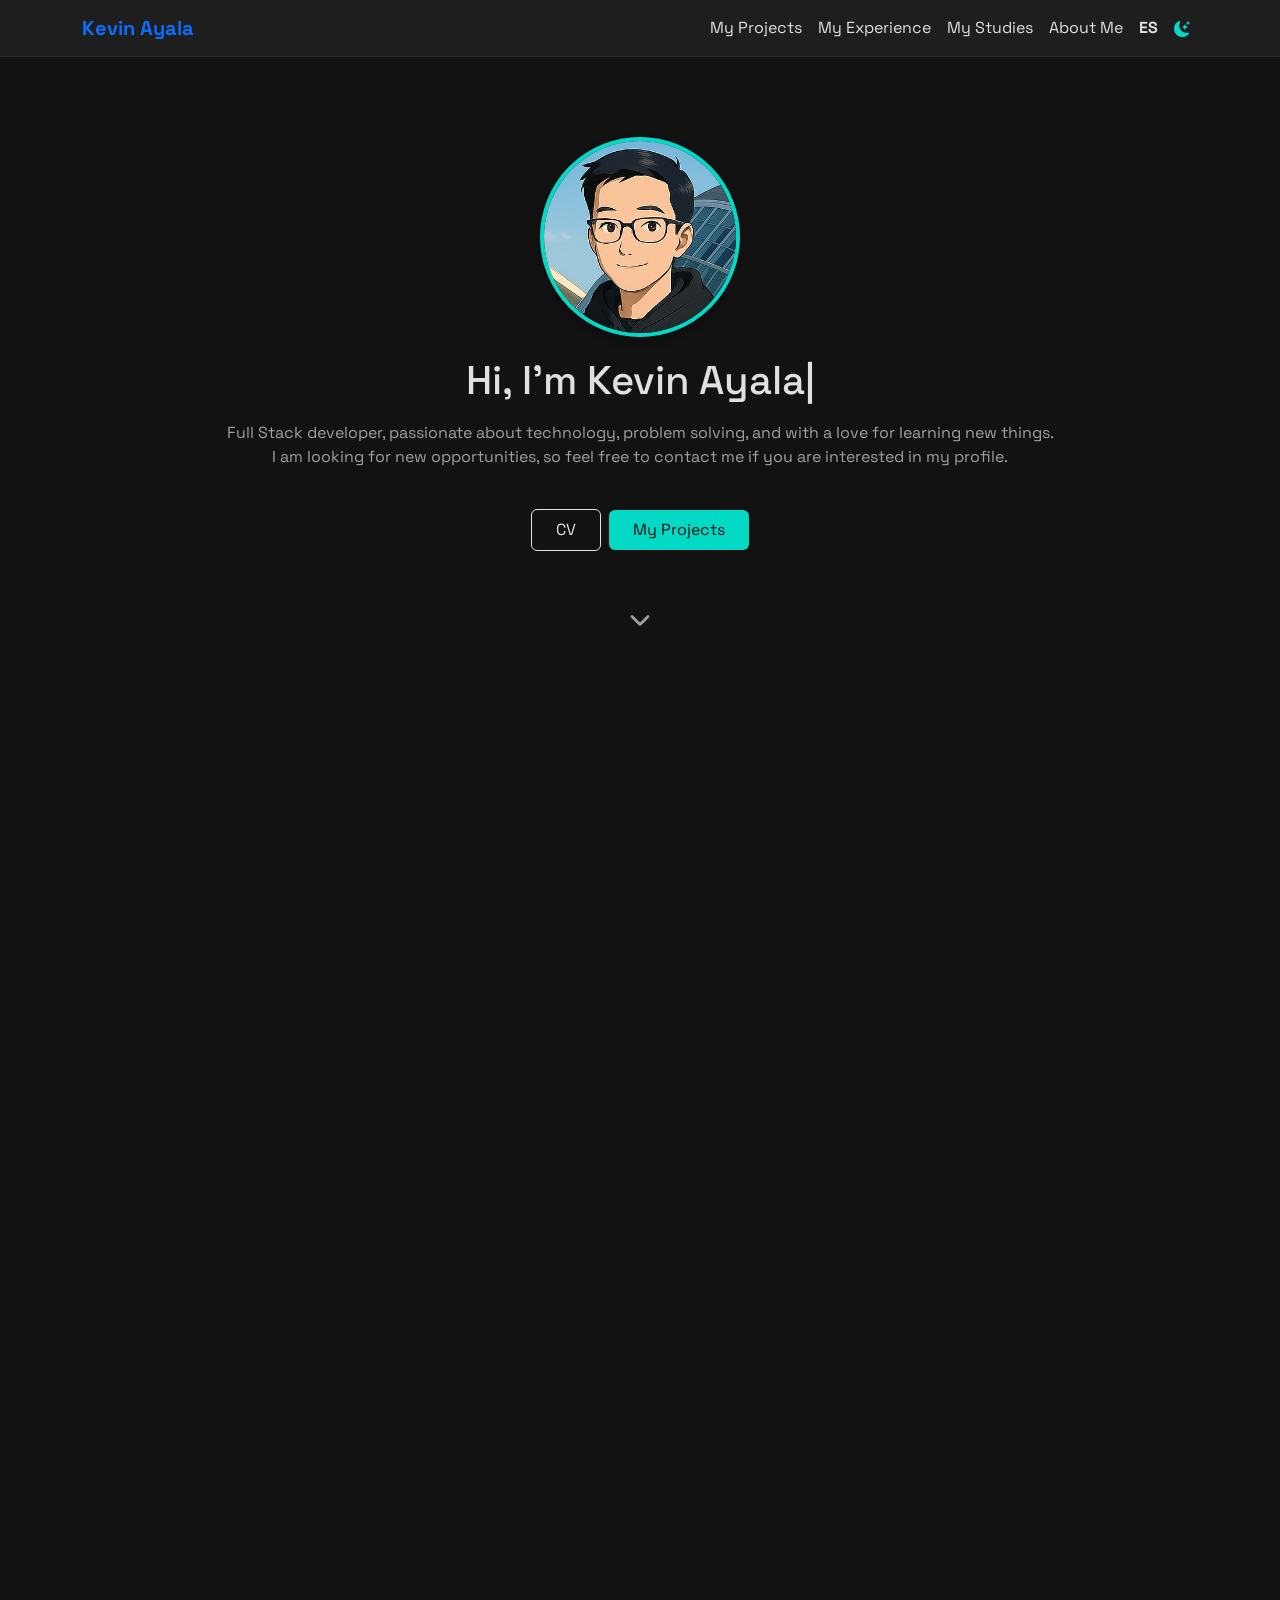
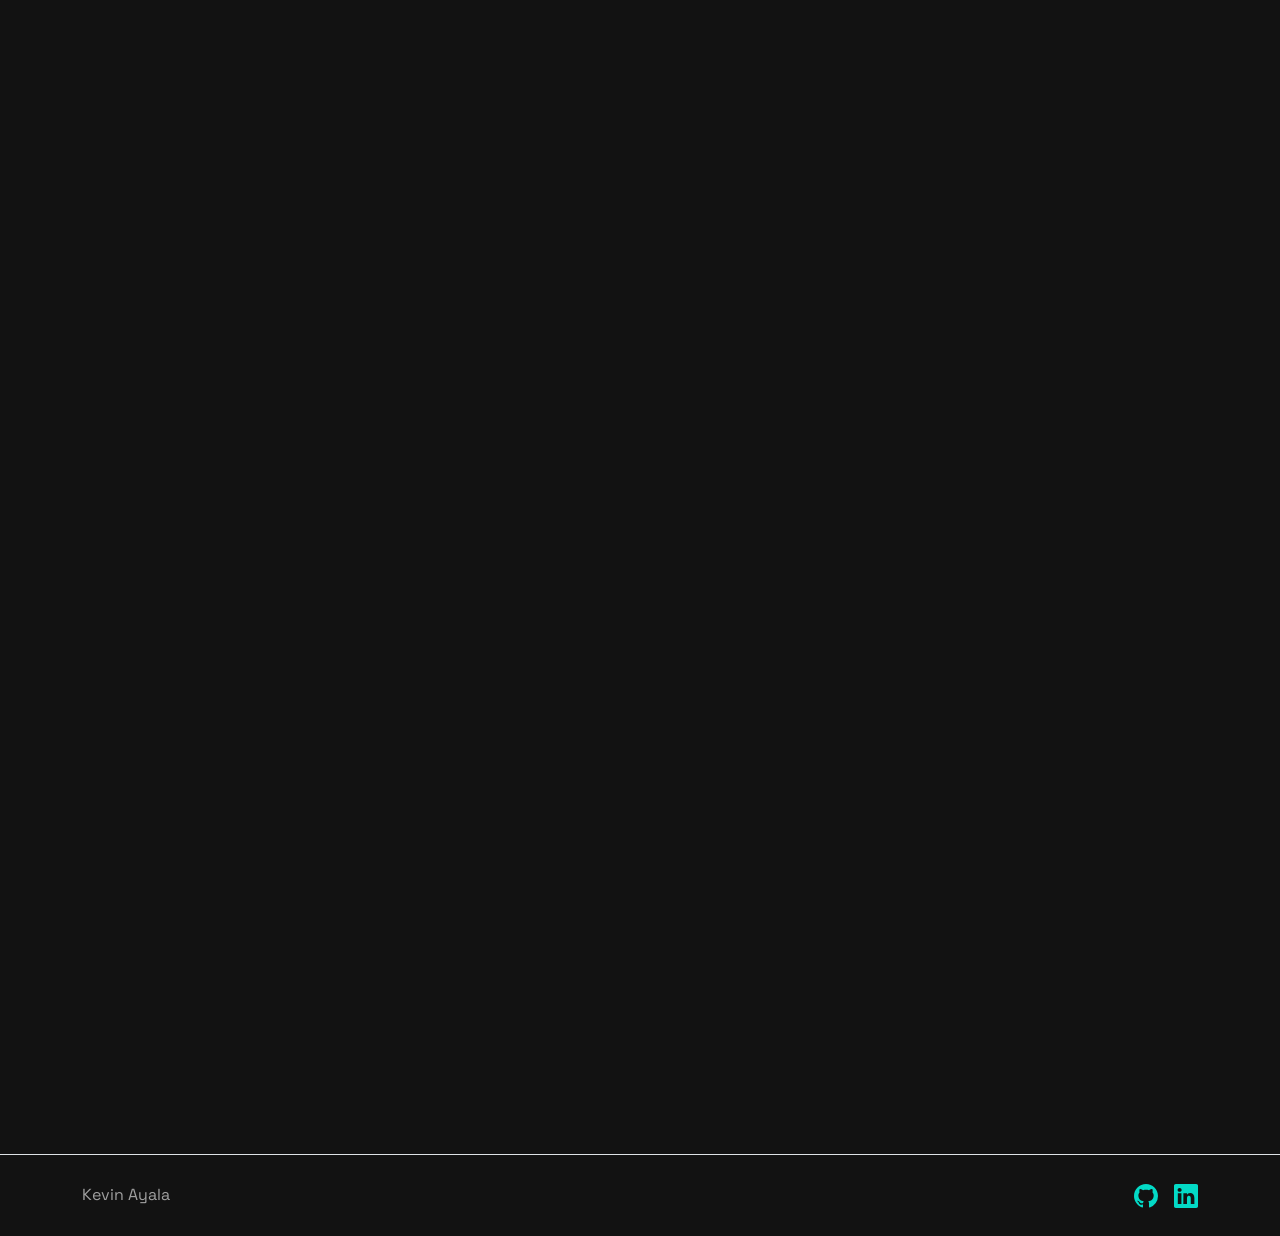
<file: index.html>
<!DOCTYPE html>
<html lang="en">
    <head>
        <meta charset="UTF-8" />
        <!-- Bootstrap CDN -->
        <link
            href="https://cdn.jsdelivr.net/npm/bootstrap@5.3.5/dist/css/bootstrap.min.css"
            rel="stylesheet"
            integrity="sha384-SgOJa3DmI69IUzQ2PVdRZhwQ+dy64/BUtbMJw1MZ8t5HZApcHrRKUc4W0kG879m7"
            crossorigin="anonymous"
        />
        <!-- Fonts -->
        <link
            href="https://fonts.googleapis.com/css2?family=Space+Grotesk:wght@400;600&display=swap"
            rel="stylesheet"
        />
        <meta name="viewport" content="width=device-width, initial-scale=1.0" />
        <title>Kevin Ayala • Portfolio</title>
      <script type="module" crossorigin src="/assets/index-D5fXYmpz.js"></script>
      <link rel="stylesheet" crossorigin href="/assets/index-nX4CoelB.css">
    </head>
    <body>
        <div id="root"></div>
    </body>
</html>
</file>
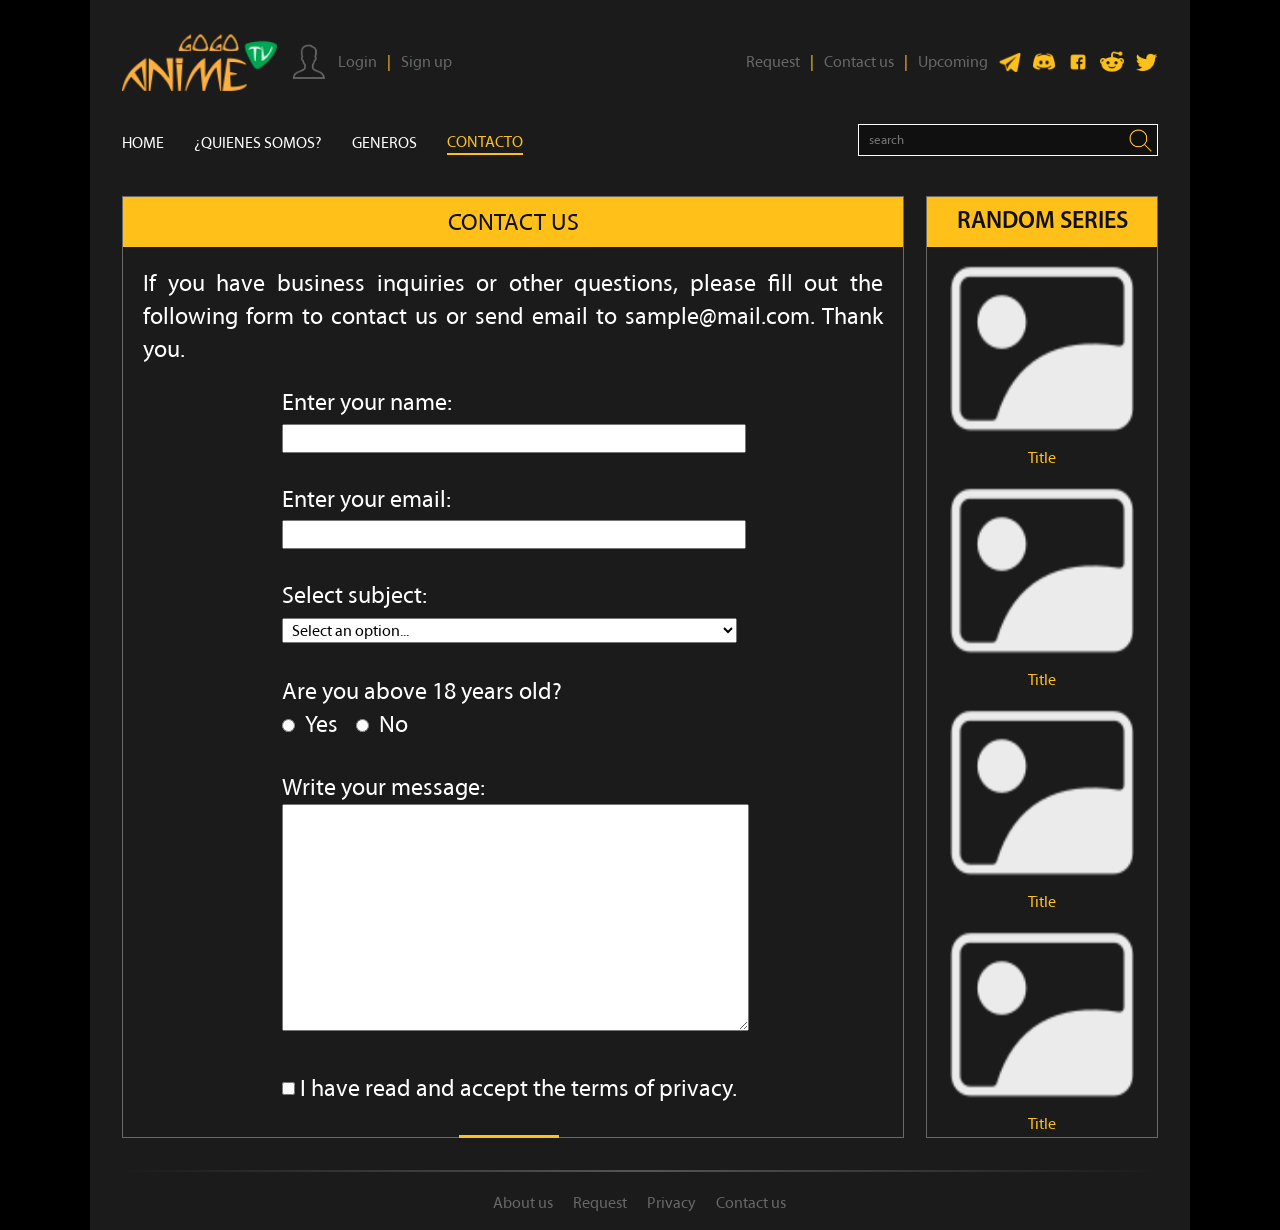
<file: contacto.html>
<!DOCTYPE html>
<html lang="en">
    <head>
        <meta charset="UTF-8" />
        <meta http-equiv="X-UA-Compatible" content="IE=edge" />
        <meta name="viewport" content="width=device-width, initial-scale=1.0" />
        <title>Actividad1</title>
        <link rel="stylesheet" href="contacto.css" />
    </head>
    <body>
        <div class="main-container">
            <header class="main-header">
                <div class="logo-login">
                    <div class="mobile-container">
                        <input type="checkbox" id="menu-checkbox" />
                        <label for="menu-checkbox">
                            <img
                                src="Assets/icons8-lines-64.png"
                                alt="dropdown icon"
                                class="dropdown-icon"
                            />
                        </label>

                        <ul class="dropdown-menu">
                            <li class="dropdown-link">
                                <img
                                    src="Assets/icons8-página-principal-48.png"
                                    alt="Home icon"
                                    class="dropdown-icon-options"
                                /><a href="index.html" class="white">HOME</a>
                            </li>
                            <li class="dropdown-link">
                                <img
                                    src="Assets/icons8-who-50.png"
                                    alt="who icon"
                                    class="dropdown-icon-options"
                                /><a href="QuienesSomos.html" class="white"
                                    >¿QUIENES SOMOS?</a
                                >
                            </li>
                            <li class="dropdown-link">
                                <img
                                    src="Assets/icons8-marcador-de-mapa-50.png"
                                    alt="map icon"
                                    class="dropdown-icon-options"
                                /><a href="generos.html" class="white"
                                    >GENEROS</a
                                >
                            </li>
                            <li id="last-dropdown-link">
                                <img
                                    src="Assets/icons8-persona-de-sexo-masculino-64.png"
                                    alt="contact icon"
                                    class="dropdown-icon-options"
                                /><a href="" class="white">CONTACTO</a>
                            </li>
                        </ul>
                    </div>
                    <img src="Assets/logo.png" alt="logo" class="logo" />
                    <div class="center-div-content ml-10px login">
                        <img
                            src="Assets/icons8-usuario-50.png"
                            alt="icono de usuario"
                            class="usuario-icono"
                        />
                        <a href="">Login</a
                        ><span class="yellow cursor-none"> | </span
                        ><a href="">Sign up</a>
                    </div>
                </div>
                <div class="center-div-content contact-container">
                    <a href="">Request</a
                    ><span class="yellow cursor-none"> | </span
                    ><a href="">Contact us</a
                    ><span class="yellow cursor-none"> | </span
                    ><a href="">Upcoming</a>
                    <img
                        src="Assets/icons8-aplicación-telegrama-50 (1).png"
                        alt="icono telegram"
                        class="contact-icons"
                    />
                    <img
                        src="Assets/icons8-logotipo-de-la-discordia-50 (1).png"
                        alt="icono de discord"
                        class="contact-icons"
                    />
                    <img
                        src="Assets/icons8-facebook-64.png"
                        alt="icono de facebook"
                        class="contact-icons"
                    />
                    <img
                        src="Assets/icons8-reddit-30.png"
                        alt="icono de reddit"
                        class="contact-icons"
                    />
                    <img
                        src="Assets/icons8-twitter-64.png"
                        alt="icono de twitter"
                        class="contact-icons"
                    />
                </div>
            </header>
            <nav class="nav-container">
                <div class="nav-opciones">
                    <a href="index.html" class="white nav-link">HOME</a
                    ><a href="" class="white nav-link">¿QUIENES SOMOS?</a
                    ><a href="generos.html" class="white nav-link">GENEROS</a
                    ><a href="" class="white home">CONTACTO</a>
                </div>
                <div class="center-div-content search-container">
                    <img
                        src="Assets/icons8-magnifying-glass-96.png"
                        alt="search icon"
                        class="search-icon"
                    />
                    <input
                        type="text"
                        placeholder="search"
                        class="search-bar"
                    />
                </div>
            </nav>
            <div class="vid-section-aside">
                <section class="videos-section">
                    <header class="section-header black">
                        <div class="section-title">CONTACT US</div>
                    </header>
                    <article class="videos-container">
                        <p class="white form-info mobile-none">
                            If you have business inquiries or other questions,
                            please fill out the following form to contact us or
                            send email to sample@mail.com. Thank you.
                        </p>
                        <form action="">
                            <label for="form-name" class="white block">
                                <p>Enter your name:</p>
                                <input
                                    type="text"
                                    id="form-name"
                                    class="focus-none text-input"
                                />
                            </label>
                            <label for="form-email" class="white block">
                                Enter your email:<br />
                                <input
                                    type="email"
                                    id="form-email"
                                    class="focus-none text-input"
                                />
                            </label>
                            <label for="subject-dropdown" class="white">
                                <p>Select subject:</p>
                                <select
                                    name="subject"
                                    id="subject-dropdown"
                                    class="text-input focus-none form-select"
                                >
                                    <option disabled selected>
                                        Select an option...
                                    </option>
                                    <optgroup label="Bug Report">
                                        <option value="Video not found">
                                            Video not found
                                        </option>
                                        <option value="Video not loading">
                                            Video not loading
                                        </option>
                                        <option
                                            value="Video server not responding"
                                        >
                                            Video server not responding
                                        </option>
                                        <option value="other bug">
                                            Other bug
                                        </option>
                                    </optgroup>
                                    <optgroup label="Others">
                                        <option value="Suggestion">
                                            Suggestion
                                        </option>
                                        <option value="Question">
                                            Question
                                        </option>
                                        <option value="Business">
                                            Business
                                        </option>
                                    </optgroup>
                                </select>
                                <br />
                            </label>
                            <label for="" class="white">
                                <p>Are you above 18 years old?</p>
                                <label for="yes" class="radio-label"
                                    ><input
                                        type="radio"
                                        name="above18"
                                        id="yes"
                                    /><span class="ml-10px">Yes</span></label
                                >
                                <label for="no"
                                    ><input
                                        type="radio"
                                        name="above18"
                                        id="no"
                                    /><span class="ml-10px">No</span></label
                                ><br />
                            </label>
                            <label for="mail-content">
                                <p class="white">Write your message:</p>
                                <textarea
                                    name="mail-content"
                                    id="mail-content"
                                    cols="30"
                                    rows="10"
                                    class="focus-none"
                                ></textarea
                                ><br />
                            </label>
                            <label for="agreement" class="white check-label">
                                <input
                                    type="checkbox"
                                    name=""
                                    id="agreement"
                                    class="check-input"
                                />
                                <span class="check-span"
                                    >I have read and accept the terms of
                                    privacy.</span
                                >
                                <br />
                            </label>
                            <input
                                type="submit"
                                value="Submit"
                                class="form-button"
                            />
                        </form>
                    </article>
                </section>
                <aside class="random-side-vid">
                    <h1 class="aside-title">RANDOM SERIES</h1>
                    <img
                        src="Assets/icons8-imagen-100.png"
                        alt=""
                        class="aside-image"
                    />
                    <span class="yellow vid-title hover-white">Title</span>
                    <img
                        src="Assets/icons8-imagen-100.png"
                        alt=""
                        class="aside-image"
                    />
                    <span class="yellow vid-title hover-white">Title</span>
                    <img
                        src="Assets/icons8-imagen-100.png"
                        alt=""
                        class="aside-image"
                    />
                    <span class="yellow vid-title hover-white">Title</span>
                    <img
                        src="Assets/icons8-imagen-100.png"
                        alt=""
                        class="aside-image"
                    />
                    <span class="yellow vid-title hover-white">Title</span>
                </aside>
            </div>
            <footer class="main-footer light-gray">
                <div class="footer-line"></div>
                <div class="footer-links">
                    <a href="">About us</a><a href="">Request</a
                    ><a href="">Privacy</a><a href="">Contact us</a>
                </div>
            </footer>
        </div>
    </body>
</html>
</file>
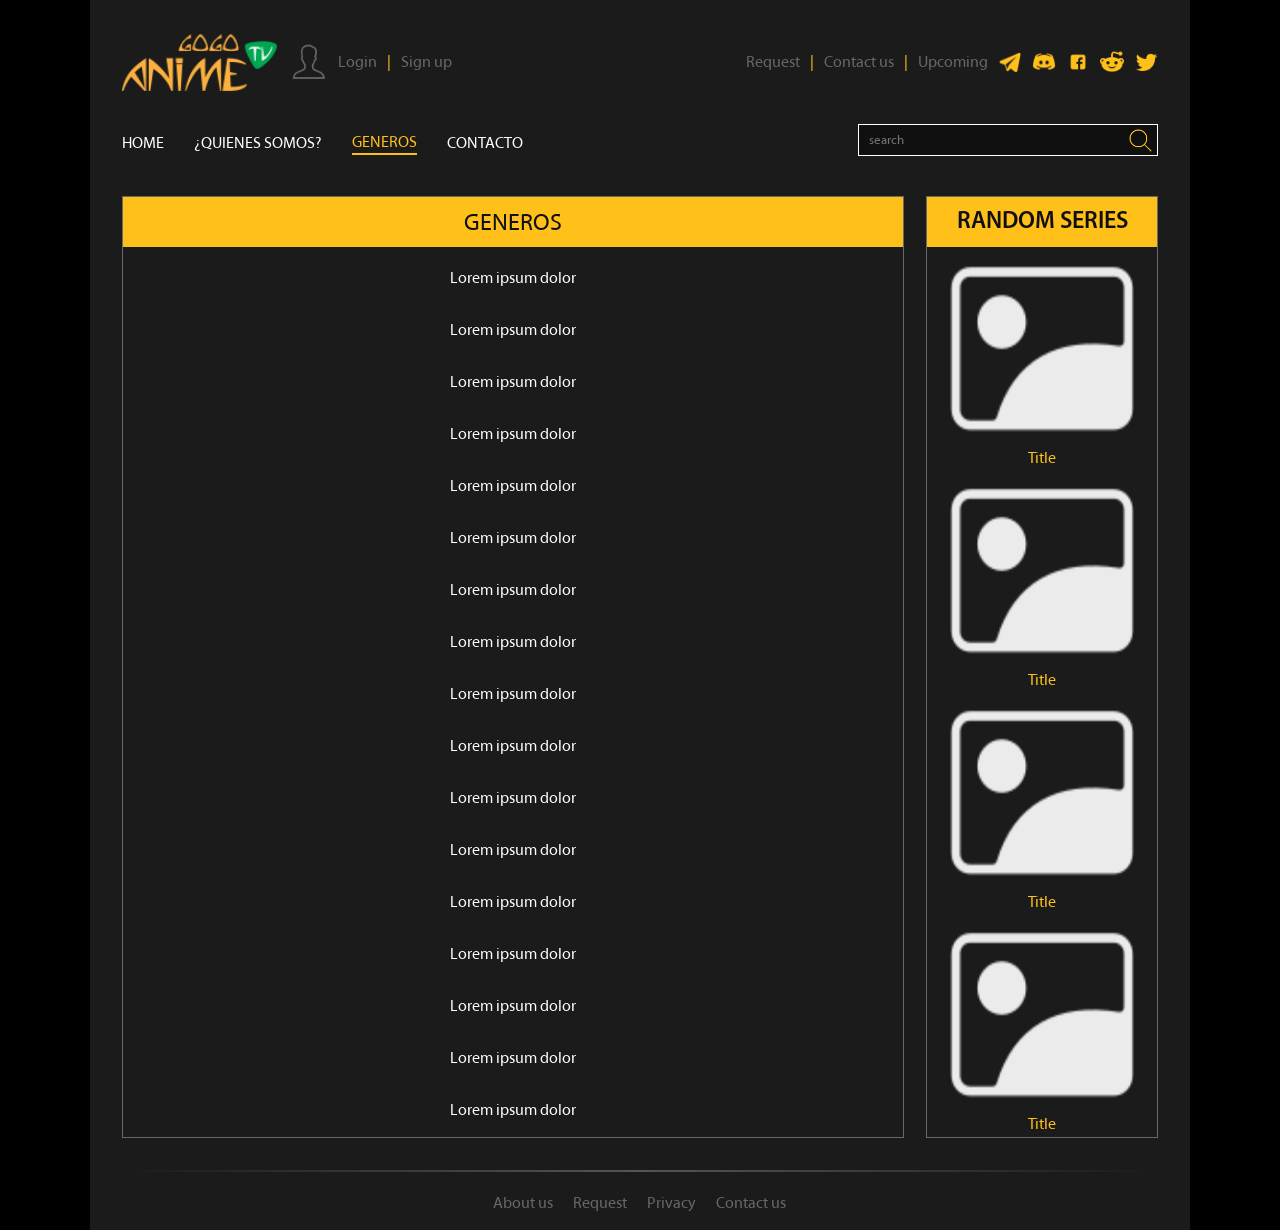
<file: generos.html>
<!DOCTYPE html>
<html lang="en">
    <head>
        <meta charset="UTF-8" />
        <meta http-equiv="X-UA-Compatible" content="IE=edge" />
        <meta name="viewport" content="width=device-width, initial-scale=1.0" />
        <title>Actividad1</title>
        <link rel="stylesheet" href="generos.css" />
    </head>
    <body>
        <div class="main-container">
            <header class="main-header">
                <div class="logo-login">
                    <div class="mobile-container">
                        <input type="checkbox" id="menu-checkbox" />
                        <label for="menu-checkbox">
                            <img
                                src="Assets/icons8-lines-64.png"
                                alt="dropdown icon"
                                class="dropdown-icon"
                            />
                        </label>

                        <ul class="dropdown-menu">
                            <li class="dropdown-link">
                                <img
                                    src="Assets/icons8-página-principal-48.png"
                                    alt="Home icon"
                                    class="dropdown-icon-options"
                                /><a href="index.html" class="white">HOME</a>
                            </li>
                            <li class="dropdown-link">
                                <img
                                    src="Assets/icons8-who-50.png"
                                    alt="who icon"
                                    class="dropdown-icon-options"
                                /><a href="QuienesSomos.html" class="white"
                                    >¿QUIENES SOMOS?</a
                                >
                            </li>
                            <li class="dropdown-link">
                                <img
                                    src="Assets/icons8-marcador-de-mapa-50.png"
                                    alt="map icon"
                                    class="dropdown-icon-options"
                                /><a href="generos.html" class="white"
                                    >GENEROS</a
                                >
                            </li>
                            <li id="last-dropdown-link">
                                <img
                                    src="Assets/icons8-persona-de-sexo-masculino-64.png"
                                    alt="contact icon"
                                    class="dropdown-icon-options"
                                /><a href="contacto.html" class="white"
                                    >CONTACTO</a
                                >
                            </li>
                        </ul>
                    </div>
                    <img src="Assets/logo.png" alt="logo" class="logo" />
                    <div class="center-div-content ml-10px login">
                        <img
                            src="Assets/icons8-usuario-50.png"
                            alt="icono de usuario"
                            class="usuario-icono"
                        />
                        <a href="">Login</a
                        ><span class="yellow cursor-none"> | </span
                        ><a href="">Sign up</a>
                    </div>
                </div>
                <div class="center-div-content contact-container">
                    <a href="">Request</a
                    ><span class="yellow cursor-none"> | </span
                    ><a href="">Contact us</a
                    ><span class="yellow cursor-none"> | </span
                    ><a href="">Upcoming</a>
                    <img
                        src="Assets/icons8-aplicación-telegrama-50 (1).png"
                        alt="icono telegram"
                        class="contact-icons"
                    />
                    <img
                        src="Assets/icons8-logotipo-de-la-discordia-50 (1).png"
                        alt="icono de discord"
                        class="contact-icons"
                    />
                    <img
                        src="Assets/icons8-facebook-64.png"
                        alt="icono de facebook"
                        class="contact-icons"
                    />
                    <img
                        src="Assets/icons8-reddit-30.png"
                        alt="icono de reddit"
                        class="contact-icons"
                    />
                    <img
                        src="Assets/icons8-twitter-64.png"
                        alt="icono de twitter"
                        class="contact-icons"
                    />
                </div>
            </header>
            <nav class="nav-container">
                <div class="nav-opciones">
                    <a href="index.html" class="white nav-link">HOME</a
                    ><a href="QuienesSomos.html" class="white nav-link"
                        >¿QUIENES SOMOS?</a
                    ><a href="" class="white home">GENEROS</a
                    ><a href="contacto.html" class="white nav-link">CONTACTO</a>
                </div>
                <div class="center-div-content search-container">
                    <img
                        src="Assets/icons8-magnifying-glass-96.png"
                        alt="search icon"
                        class="search-icon"
                    />
                    <input
                        type="text"
                        placeholder="search"
                        class="search-bar"
                    />
                </div>
            </nav>
            <div class="vid-section-aside">
                <section class="videos-section">
                    <header class="section-header black">
                        <div class="section-title">GENEROS</div>
                    </header>
                    <article class="genre-list">
                        <span class="genre">Lorem ipsum dolor</span>
                        <span class="genre">Lorem ipsum dolor</span>
                        <span class="genre">Lorem ipsum dolor</span>
                        <span class="genre">Lorem ipsum dolor</span>
                        <span class="genre">Lorem ipsum dolor</span>
                        <span class="genre">Lorem ipsum dolor</span>
                        <span class="genre">Lorem ipsum dolor</span>
                        <span class="genre">Lorem ipsum dolor</span>
                        <span class="genre">Lorem ipsum dolor</span>
                        <span class="genre">Lorem ipsum dolor</span>
                        <span class="genre">Lorem ipsum dolor</span>
                        <span class="genre">Lorem ipsum dolor</span>
                        <span class="genre">Lorem ipsum dolor</span>
                        <span class="genre">Lorem ipsum dolor</span>
                        <span class="genre">Lorem ipsum dolor</span>
                        <span class="genre">Lorem ipsum dolor</span>
                        <span class="genre">Lorem ipsum dolor</span>
                        <span class="genre">Lorem ipsum dolor</span>
                    </article>
                </section>
                <aside class="random-side-vid">
                    <h1 class="aside-title">RANDOM SERIES</h1>
                    <img
                        src="Assets/icons8-imagen-100.png"
                        alt=""
                        class="aside-image"
                    />
                    <span class="yellow vid-title hover-white">Title</span>
                    <img
                        src="Assets/icons8-imagen-100.png"
                        alt=""
                        class="aside-image"
                    />
                    <span class="yellow vid-title hover-white">Title</span>
                    <img
                        src="Assets/icons8-imagen-100.png"
                        alt=""
                        class="aside-image"
                    />
                    <span class="yellow vid-title hover-white">Title</span>
                    <img
                        src="Assets/icons8-imagen-100.png"
                        alt=""
                        class="aside-image"
                    />
                    <span class="yellow vid-title hover-white">Title</span>
                </aside>
            </div>
            <footer class="main-footer light-gray">
                <div class="footer-line"></div>
                <div class="footer-links">
                    <a href="">About us</a><a href="">Request</a
                    ><a href="">Privacy</a><a href="">Contact us</a>
                </div>
            </footer>
        </div>
    </body>
</html>
</file>
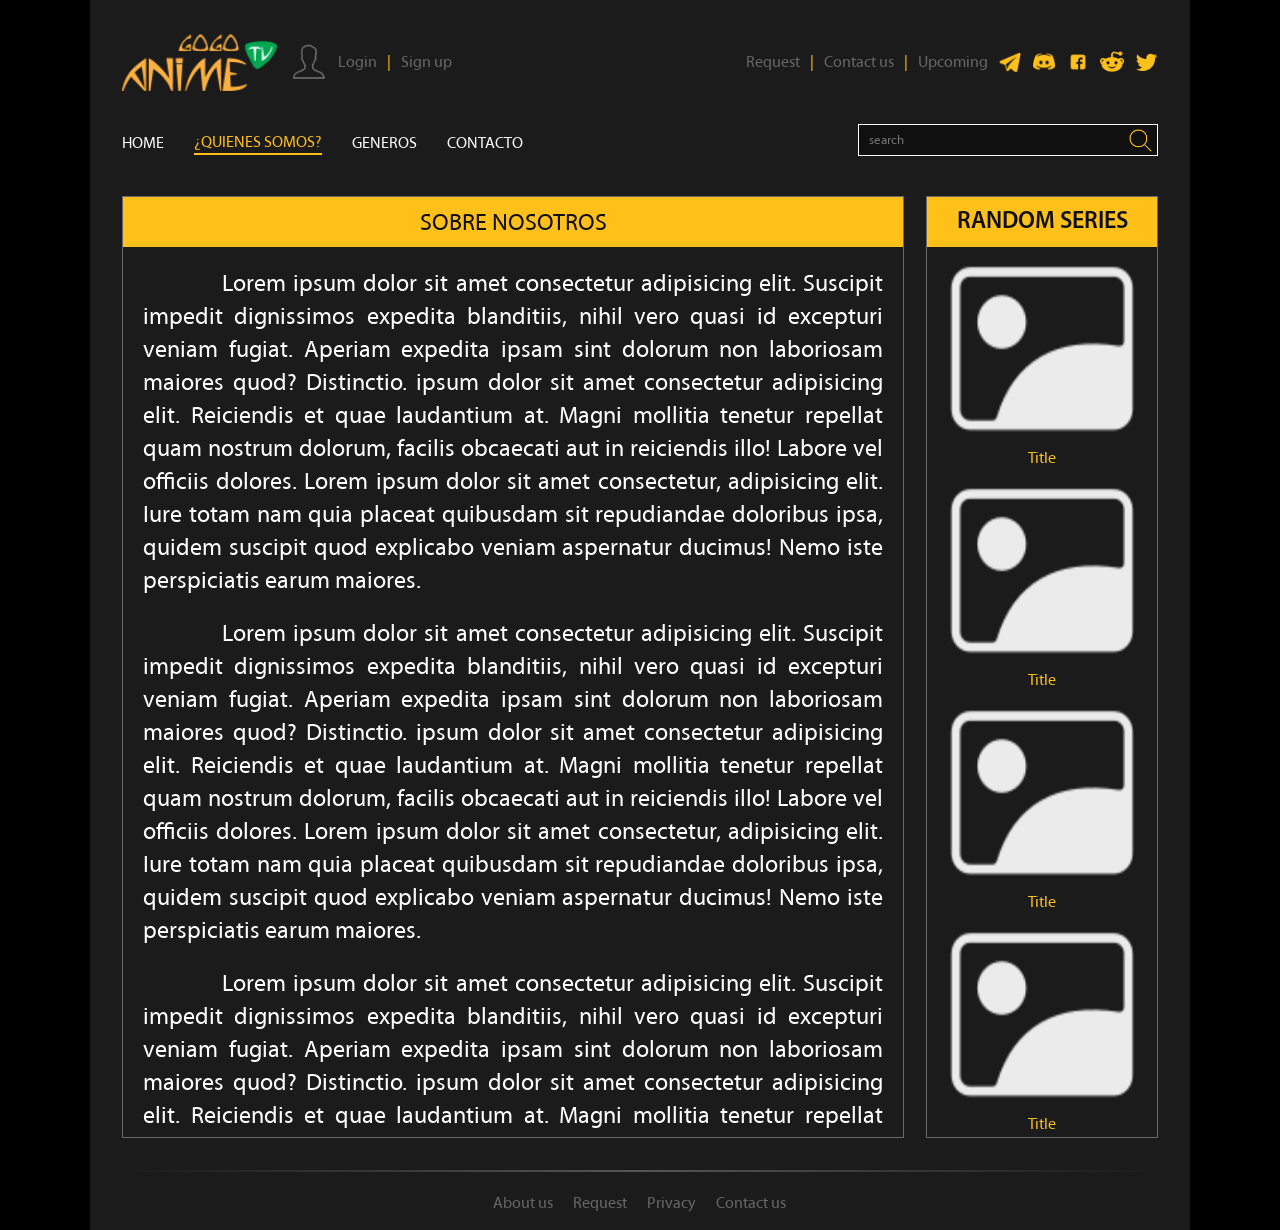
<file: QuienesSomos.html>
<!DOCTYPE html>
<html lang="en">
    <head>
        <meta charset="UTF-8" />
        <meta http-equiv="X-UA-Compatible" content="IE=edge" />
        <meta name="viewport" content="width=device-width, initial-scale=1.0" />
        <title>Actividad1</title>
        <link rel="stylesheet" href="QuienesSomos.css" />
    </head>
    <body>
        <div class="main-container">
            <header class="main-header">
                <div class="logo-login">
                    <div class="mobile-container">
                        <input type="checkbox" id="menu-checkbox" />
                        <label for="menu-checkbox">
                            <img
                                src="Assets/icons8-lines-64.png"
                                alt="dropdown icon"
                                class="dropdown-icon"
                            />
                        </label>

                        <ul class="dropdown-menu">
                            <li class="dropdown-link">
                                <img
                                    src="Assets/icons8-página-principal-48.png"
                                    alt="Home icon"
                                    class="dropdown-icon-options"
                                /><a href="index.html" class="white">HOME</a>
                            </li>
                            <li class="dropdown-link">
                                <img
                                    src="Assets/icons8-who-50.png"
                                    alt="who icon"
                                    class="dropdown-icon-options"
                                /><a href="QuienesSomos.html" class="white"
                                    >¿QUIENES SOMOS?</a
                                >
                            </li>
                            <li class="dropdown-link">
                                <img
                                    src="Assets/icons8-marcador-de-mapa-50.png"
                                    alt="map icon"
                                    class="dropdown-icon-options"
                                /><a href="generos.html" class="white"
                                    >GENEROS</a
                                >
                            </li>
                            <li id="last-dropdown-link">
                                <img
                                    src="Assets/icons8-persona-de-sexo-masculino-64.png"
                                    alt="contact icon"
                                    class="dropdown-icon-options"
                                /><a href="contacto.html" class="white"
                                    >CONTACTO</a
                                >
                            </li>
                        </ul>
                    </div>
                    <img src="Assets/logo.png" alt="logo" class="logo" />
                    <div class="center-div-content ml-10px login">
                        <img
                            src="Assets/icons8-usuario-50.png"
                            alt="icono de usuario"
                            class="usuario-icono"
                        />
                        <a href="">Login</a
                        ><span class="yellow cursor-none"> | </span
                        ><a href="">Sign up</a>
                    </div>
                </div>
                <div class="center-div-content contact-container">
                    <a href="">Request</a
                    ><span class="yellow cursor-none"> | </span
                    ><a href="">Contact us</a
                    ><span class="yellow cursor-none"> | </span
                    ><a href="">Upcoming</a>
                    <img
                        src="Assets/icons8-aplicación-telegrama-50 (1).png"
                        alt="icono telegram"
                        class="contact-icons"
                    />
                    <img
                        src="Assets/icons8-logotipo-de-la-discordia-50 (1).png"
                        alt="icono de discord"
                        class="contact-icons"
                    />
                    <img
                        src="Assets/icons8-facebook-64.png"
                        alt="icono de facebook"
                        class="contact-icons"
                    />
                    <img
                        src="Assets/icons8-reddit-30.png"
                        alt="icono de reddit"
                        class="contact-icons"
                    />
                    <img
                        src="Assets/icons8-twitter-64.png"
                        alt="icono de twitter"
                        class="contact-icons"
                    />
                </div>
            </header>
            <nav class="nav-container">
                <div class="nav-opciones">
                    <a href="index.html" class="white nav-link">HOME</a
                    ><a href="" class="white home">¿QUIENES SOMOS?</a
                    ><a href="generos.html" class="white nav-link">GENEROS</a
                    ><a href="contacto.html" class="white nav-link">CONTACTO</a>
                </div>
                <div class="center-div-content search-container">
                    <img
                        src="Assets/icons8-magnifying-glass-96.png"
                        alt="search icon"
                        class="search-icon"
                    />
                    <input
                        type="text"
                        placeholder="search"
                        class="search-bar"
                    />
                </div>
            </nav>
            <div class="vid-section-aside">
                <section class="videos-section">
                    <header class="section-header black">
                        <div class="section-title">SOBRE NOSOTROS</div>
                    </header>
                    <article class="videos-container">
                        <p class="section-paragraph">
                            <span class="tab"></span> Lorem ipsum dolor sit amet
                            consectetur adipisicing elit. Suscipit impedit
                            dignissimos expedita blanditiis, nihil vero quasi id
                            excepturi veniam fugiat. Aperiam expedita ipsam sint
                            dolorum non laboriosam maiores quod? Distinctio.
                            ipsum dolor sit amet consectetur adipisicing elit.
                            Reiciendis et quae laudantium at. Magni mollitia
                            tenetur repellat quam nostrum dolorum, facilis
                            obcaecati aut in reiciendis illo! Labore vel
                            officiis dolores. Lorem ipsum dolor sit amet
                            consectetur, adipisicing elit. Iure totam nam quia
                            placeat quibusdam sit repudiandae doloribus ipsa,
                            quidem suscipit quod explicabo veniam aspernatur
                            ducimus! Nemo iste perspiciatis earum maiores.
                        </p>
                        <p class="section-paragraph">
                            <span class="tab"></span> Lorem ipsum dolor sit amet
                            consectetur adipisicing elit. Suscipit impedit
                            dignissimos expedita blanditiis, nihil vero quasi id
                            excepturi veniam fugiat. Aperiam expedita ipsam sint
                            dolorum non laboriosam maiores quod? Distinctio.
                            ipsum dolor sit amet consectetur adipisicing elit.
                            Reiciendis et quae laudantium at. Magni mollitia
                            tenetur repellat quam nostrum dolorum, facilis
                            obcaecati aut in reiciendis illo! Labore vel
                            officiis dolores. Lorem ipsum dolor sit amet
                            consectetur, adipisicing elit. Iure totam nam quia
                            placeat quibusdam sit repudiandae doloribus ipsa,
                            quidem suscipit quod explicabo veniam aspernatur
                            ducimus! Nemo iste perspiciatis earum maiores.
                        </p>
                        <p class="section-paragraph">
                            <span class="tab"></span> Lorem ipsum dolor sit amet
                            consectetur adipisicing elit. Suscipit impedit
                            dignissimos expedita blanditiis, nihil vero quasi id
                            excepturi veniam fugiat. Aperiam expedita ipsam sint
                            dolorum non laboriosam maiores quod? Distinctio.
                            ipsum dolor sit amet consectetur adipisicing elit.
                            Reiciendis et quae laudantium at. Magni mollitia
                            tenetur repellat quam nostrum dolorum, facilis
                            obcaecati aut in reiciendis illo! Labore vel
                            officiis dolores. Lorem ipsum dolor sit amet
                            consectetur, adipisicing elit. Iure totam nam quia
                            placeat quibusdam sit repudiandae doloribus ipsa.
                        </p>
                    </article>
                </section>
                <aside class="random-side-vid">
                    <h1 class="aside-title">RANDOM SERIES</h1>
                    <img
                        src="Assets/icons8-imagen-100.png"
                        alt=""
                        class="aside-image"
                    />
                    <span class="yellow vid-title hover-white">Title</span>
                    <img
                        src="Assets/icons8-imagen-100.png"
                        alt=""
                        class="aside-image"
                    />
                    <span class="yellow vid-title hover-white">Title</span>
                    <img
                        src="Assets/icons8-imagen-100.png"
                        alt=""
                        class="aside-image"
                    />
                    <span class="yellow vid-title hover-white">Title</span>
                    <img
                        src="Assets/icons8-imagen-100.png"
                        alt=""
                        class="aside-image"
                    />
                    <span class="yellow vid-title hover-white">Title</span>
                </aside>
            </div>
            <footer class="main-footer light-gray">
                <div class="footer-line"></div>
                <div class="footer-links">
                    <a href="">About us</a><a href="">Request</a
                    ><a href="">Privacy</a><a href="">Contact us</a>
                </div>
            </footer>
        </div>
    </body>
</html>
</file>
<file: contacto.css>
@font-face {
    font-family: gogo;
    src: url("Fonts/MyriadPro-Regular.ttf");
}

@font-face {
    font-family: gogo;
    src: url("Fonts/MyriadPro-Semibold.otf");
    font-weight: bold;
}

* {
    margin: 0;
    padding: 0;
    font-family: gogo;
}

body {
    background-color: black;
    /* #FFC119 orange */
}

.block {
    display: block;
}

.yellow {
    color: #ffc119;
}

.light-gray {
    color: #686868;
}

.black {
    color: #101010;
}

.white {
    color: white;
}

.hover-white {
}

.hover-white:hover {
    color: white;
}

.height-full {
    height: 100%;
}
.cursor-none {
    cursor: default;
}

.center-div-content {
    display: flex;
    align-items: center;
    gap: 10px;
}

.ml-10px {
    margin-left: 10px;
}

a {
    all: unset;
}

a:hover {
    color: #ffc119;
    transition: all 150ms linear;
    cursor: pointer;
}

.main-container {
    background-color: #1b1b1b;
    width: 1100px;
    margin: auto;
}

.main-header {
    display: flex;
    align-items: center;
    justify-content: space-between;
    color: #686868;
    padding: 2rem;
}

.logo {
    height: 60px;
}

.logo:hover {
    cursor: pointer;
}

.usuario-icono {
    height: 40px;
    width: 40px;
}

.contact-icons {
    height: 24px;
    cursor: pointer;
}

.logo-login {
    display: flex;
    align-items: center;
}

.nav-container {
    display: flex;
    justify-content: space-between;
    padding: 0 2rem 3px 2rem;
}

.nav-opciones {
    display: flex;
    gap: 30px;
    align-items: center;
}

.home {
    color: #ffc119;
    border-bottom: 2px solid #ffc119;
}

.search-bar:focus {
    outline: none;
}

.search-container {
    position: relative;
    width: 300px;
    padding-bottom: 5px;
}

.search-icon {
    height: 25px;
    width: 25px;
    position: absolute;
    right: 5px;
    cursor: pointer;
}

.search-bar {
    background-color: #101010;
    color: #ffc119;
    height: 30px;
    width: 100%;
    border: 1px solid white;
    padding-left: 10px;
    padding-right: 30px;
}

.mobile-container {
    display: none;
}

.videos-section {
    border: 0.5px solid #686868;
    height: 940px;
    width: 780px;
    margin-left: 2rem;
    margin-top: 2rem;
}

.section-header {
    height: 50px;
    display: flex;
    align-items: center;
    justify-content: space-between;
    background-color: #ffc119;
    border: 0.5px 0.5px 0 0.5px solid yellow;
}

.section-title {
    margin: auto;
    font-size: 24px;
}

.page-selection {
    display: flex;
    gap: 5px;
    margin-right: 1rem;
}

.page-number {
    display: flex;
    align-items: center;
    justify-content: center;
    height: 20px;
    width: 20px;
    cursor: pointer;
}

.current-page-number {
    display: flex;
    align-items: center;
    justify-content: center;
    height: 20px;
    width: 20px;
    color: white;
    background-color: #00a651;
    cursor: pointer;
}

.page-number:hover {
    color: white;
    background-color: #00a651;
    transition: all 400ms;
}

.videos-container {
    display: flex;
    align-items: center;
    justify-content: center;
    flex-wrap: wrap;
    gap: 20px;
    margin: 20px;
    width: auto;
    font-size: 24px;
}

.video {
    display: flex;
    justify-content: center;
    align-items: center;
    flex-direction: column;
    height: 270px;
    width: 170px;
    gap: 10px;
}

.img-vid {
    height: 100%;
    width: 100%;
    cursor: pointer;
}

.vid-title {
    cursor: pointer;
}

.random-side-vid {
    display: flex;
    flex-direction: column;
    align-items: center;
    border: 0.5px solid #686868;
    width: 230px;
    height: 940px;
    margin-right: 2rem;
    margin-top: 2rem;
}

.vid-section-aside {
    display: flex;
    justify-content: space-between;
    overflow: hidden;
}

.aside-title {
    height: 50px;
    width: 100%;
    background-color: #ffc119;
    display: flex;
    justify-content: center;
    align-items: center;
    color: #101010;
}

.aside-image {
    width: 80%;
    height: 200px;
    cursor: pointer;
}

.footer-line {
    height: 2px;
    width: 100%;
    background-image: linear-gradient(
        to right,
        rgba(104, 104, 104, 0),
        rgba(104, 104, 104, 0.75),
        rgba(104, 104, 104, 0)
    );
}

.main-footer {
    display: flex;
    flex-direction: column;
    gap: 20px;

    width: 1035px;
    margin-left: 2rem;
    margin-right: 2rem;
    margin-top: 2rem;
    padding-bottom: 1rem;
}

.footer-links {
    display: flex;
    justify-content: center;
    gap: 20px;
}

.section-paragraph {
    color: white;
    font-size: 24px;
    text-align: justify;
}

.tab {
    display: inline-block;
    margin-left: 3em;
}

form {
    display: flex;
    gap: 30px;
    flex-direction: column;
    width: auto;
    padding-right: 0.5rem;
}

.form-info {
    text-align: justify;
}

.focus-none {
    padding-left: 5px;
}

.focus-none:focus {
    outline: none;
}

.text-input {
    height: 25px;
    width: 100%;
    font-size: 16px;
}

option,
optgroup {
    width: 100%;
}

.radio-label {
    display: inline-block;
    vertical-align: top;
    margin-right: 3%;
}

textarea {
    width: 100%;
    padding-top: 5px;
    padding-right: 5px;
    font-size: 16px;
}

.check-label {
    display: inline-block;
}

.check-span {
    vertical-align: middle;
}

.check-input {
    vertical-align: middle;
    padding-bottom: 2px;
}

.form-button {
    height: 30px;
    width: 100px;
    margin: auto;
    background-color: #ffc119;
    border: none;
    font-size: 16px;
    color: white;
    cursor: pointer;
}

@media screen and (max-width: 1100px) {
    .nav-opciones {
        display: none;
    }

    .form-info {
        display: none;
    }

    .login {
        display: none;
    }

    .random-side-vid {
        display: none;
    }

    .contact-container {
        display: none;
    }

    .main-header {
        background-color: #101010;
        border-bottom: 1px solid rgb(88, 88, 88);
        height: 10vh;
    }

    .main-container {
        position: relative;
        width: auto;
    }

    .nav-container {
        display: block;
        padding: 0;
        position: absolute;
        right: 1px;
        top: 40px;
        width: 300px;
        padding-right: 2rem;
    }

    .dropdown-icon {
        height: 50px;
        width: 50px;
    }

    .dropdown-icon:hover {
        cursor: pointer;
    }

    .dropdown-menu {
        height: 0;
        overflow: hidden;
        background-color: #101010;
        display: flex;
        flex-direction: column;
        position: absolute;
        top: 84px;
        margin-left: -32px;
        gap: 9px;
    }

    .dropdown-menu * a :hover {
        cursor: pointer;
    }

    .dropdown-link {
        display: flex;
        align-items: center;
        gap: 10px;
        padding-left: 10px;
        border-bottom: 1px solid black;
    }

    #last-dropdown-link {
        display: flex;
        align-items: center;
        gap: 10px;
        padding-left: 10px;
    }

    #menu-checkbox {
        display: none;
    }

    #menu-checkbox:checked ~ .dropdown-menu {
        height: 160px;
        width: 300px;
        transition: all 250ms linear;
    }

    #menu-checkbox:not(:checked) ~ .dropdown-menu {
        height: 0;
        width: 300px;
        transition: all 250ms linear;
    }

    .dropdown-icon-options {
        height: 30px;
        width: 30px;
    }

    .search-container {
        width: 100%;
    }

    .mobile-container {
        display: block;
        position: relative;
    }

    .logo {
        margin-left: 20px;
    }

    .videos-section {
        border: 0.5px solid #686868;
        height: 940px;
        width: auto;
        margin-right: 2rem;
        margin-left: 2rem;
        margin-top: 2rem;
    }

    .main-footer {
        width: auto;
        margin-right: 0;
    }
}

@media screen and (max-width: 650px) {
    .search-bar {
        display: none;
    }

    .search-icon {
        height: 35px;
        width: 35px;
        position: absolute;
        margin-top: 25px;
    }

    .random-side-vid {
        display: none;
    }

    .mobile-none {
        display: none;
    }
}
</file>
<file: generos.css>
@font-face {
    font-family: gogo;
    src: url("Fonts/MyriadPro-Regular.ttf");
}

@font-face {
    font-family: gogo;
    src: url("Fonts/MyriadPro-Semibold.otf");
    font-weight: bold;
}

* {
    margin: 0;
    padding: 0;
    font-family: gogo;
}

body {
    background-color: black;
    /* #FFC119 orange */
}

.yellow {
    color: #ffc119;
}

.light-gray {
    color: #686868;
}

.black {
    color: #101010;
}

.white {
    color: white;
}

.hover-white {
}

.hover-white:hover {
    color: white;
}

.height-full {
    height: 100%;
}
.cursor-none {
    cursor: default;
}

.center-div-content {
    display: flex;
    align-items: center;
    gap: 10px;
}

.ml-10px {
    margin-left: 10px;
}

a {
    all: unset;
}

a:hover {
    color: #ffc119;
    transition: all 150ms linear;
    cursor: pointer;
}

.main-container {
    background-color: #1b1b1b;
    width: 1100px;
    margin: auto;
}

.main-header {
    display: flex;
    align-items: center;
    justify-content: space-between;
    color: #686868;
    padding: 2rem;
}

.logo {
    height: 60px;
}

.logo:hover {
    cursor: pointer;
}

.usuario-icono {
    height: 40px;
    width: 40px;
}

.contact-icons {
    height: 24px;
    cursor: pointer;
}

.logo-login {
    display: flex;
    align-items: center;
}

.nav-container {
    display: flex;
    justify-content: space-between;
    padding: 0 2rem 3px 2rem;
}

.nav-opciones {
    display: flex;
    gap: 30px;
    align-items: center;
}

.home {
    color: #ffc119;
    border-bottom: 2px solid #ffc119;
}

.search-bar:focus {
    outline: none;
}

.search-container {
    position: relative;
    width: 300px;
    padding-bottom: 5px;
}

.search-icon {
    height: 25px;
    width: 25px;
    position: absolute;
    right: 5px;
    cursor: pointer;
}

.search-bar {
    background-color: #101010;
    color: #ffc119;
    height: 30px;
    width: 100%;
    border: 1px solid white;
    padding-left: 10px;
    padding-right: 30px;
}

.mobile-container {
    display: none;
}

.videos-section {
    border: 0.5px solid #686868;
    height: 940px;
    width: 780px;
    margin-left: 2rem;
    margin-top: 2rem;
}

.section-header {
    height: 50px;
    display: flex;
    align-items: center;
    justify-content: space-between;
    background-color: #ffc119;
    border: 0.5px 0.5px 0 0.5px solid yellow;
}

.section-title {
    margin: auto;
    font-size: 24px;
}

.page-selection {
    display: flex;
    gap: 5px;
    margin-right: 1rem;
}

.page-number {
    display: flex;
    align-items: center;
    justify-content: center;
    height: 20px;
    width: 20px;
    cursor: pointer;
}

.current-page-number {
    display: flex;
    align-items: center;
    justify-content: center;
    height: 20px;
    width: 20px;
    color: white;
    background-color: #00a651;
    cursor: pointer;
}

.page-number:hover {
    color: white;
    background-color: #00a651;
    transition: all 400ms;
}

.genre-list {
    display: flex;
    flex-direction: column;
    flex-wrap: wrap;
    gap: 30px;
    margin: 20px;
    width: auto;
}

.genre {
    color: white;
    text-align: center;
}

.genre:hover {
    color: #ffc119;
    cursor: pointer;
}

.video {
    display: flex;
    justify-content: center;
    align-items: center;
    flex-direction: column;
    height: 270px;
    width: 170px;
    gap: 10px;
}

.img-vid {
    height: 100%;
    width: 100%;
    cursor: pointer;
}

.vid-title {
    cursor: pointer;
}

.random-side-vid {
    display: flex;
    flex-direction: column;
    align-items: center;
    border: 0.5px solid #686868;
    width: 230px;
    height: 940px;
    margin-right: 2rem;
    margin-top: 2rem;
}

.vid-section-aside {
    display: flex;
    justify-content: space-between;
    overflow: hidden;
}

.aside-title {
    height: 50px;
    width: 100%;
    background-color: #ffc119;
    display: flex;
    justify-content: center;
    align-items: center;
    color: #101010;
}

.aside-image {
    width: 80%;
    height: 200px;
    cursor: pointer;
}

.footer-line {
    height: 2px;
    width: 100%;
    background-image: linear-gradient(
        to right,
        rgba(104, 104, 104, 0),
        rgba(104, 104, 104, 0.75),
        rgba(104, 104, 104, 0)
    );
}

.main-footer {
    display: flex;
    flex-direction: column;
    gap: 20px;

    width: 1035px;
    margin-left: 2rem;
    margin-right: 2rem;
    margin-top: 2rem;
    padding-bottom: 1rem;
}

.footer-links {
    display: flex;
    justify-content: center;
    gap: 20px;
}

.section-paragraph {
    color: white;
    font-size: 24px;
    text-align: justify;
}

.tab {
    display: inline-block;
    margin-left: 3em;
}

@media screen and (max-width: 1100px) {
    .nav-opciones {
        display: none;
    }

    .login {
        display: none;
    }

    .random-side-vid {
        display: none;
    }

    .contact-container {
        display: none;
    }

    .main-header {
        background-color: #101010;
        border-bottom: 1px solid rgb(88, 88, 88);
        height: 10vh;
    }

    .main-container {
        position: relative;
        width: auto;
    }

    .nav-container {
        display: block;
        padding: 0;
        position: absolute;
        right: 1px;
        top: 40px;
        width: 300px;
        padding-right: 2rem;
    }

    .dropdown-icon {
        height: 50px;
        width: 50px;
    }

    .dropdown-icon:hover {
        cursor: pointer;
    }

    .dropdown-menu {
        height: 0;
        overflow: hidden;
        background-color: #101010;
        display: flex;
        flex-direction: column;
        position: absolute;
        top: 84px;
        margin-left: -32px;
        gap: 9px;
    }

    .dropdown-menu * a :hover {
        cursor: pointer;
    }

    .dropdown-link {
        display: flex;
        align-items: center;
        gap: 10px;
        padding-left: 10px;
        border-bottom: 1px solid black;
    }

    #last-dropdown-link {
        display: flex;
        align-items: center;
        gap: 10px;
        padding-left: 10px;
    }

    #menu-checkbox {
        display: none;
    }

    #menu-checkbox:checked ~ .dropdown-menu {
        height: 160px;
        width: 300px;
        transition: all 250ms linear;
    }

    #menu-checkbox:not(:checked) ~ .dropdown-menu {
        height: 0;
        width: 300px;
        transition: all 250ms linear;
    }

    .dropdown-icon-options {
        height: 30px;
        width: 30px;
    }

    .search-container {
        width: 100%;
    }

    .mobile-container {
        display: block;
        position: relative;
    }

    .logo {
        margin-left: 20px;
    }

    .videos-section {
        border: 0.5px solid #686868;
        height: 940px;
        width: 100%;
        margin-right: 2rem;
        margin-left: 2rem;
        margin-top: 2rem;
    }

    .main-footer {
        width: auto;
        margin-right: 0;
    }
}

@media screen and (max-width: 650px) {
    .search-bar {
        display: none;
    }

    .search-icon {
        height: 35px;
        width: 35px;
        position: absolute;
        margin-top: 25px;
    }

    .random-side-vid {
        display: none;
    }

    .mobile-none {
        display: none;
    }
}
</file>
<file: QuienesSomos.css>
@font-face {
    font-family: gogo;
    src: url("Fonts/MyriadPro-Regular.ttf");
}

@font-face {
    font-family: gogo;
    src: url("Fonts/MyriadPro-Semibold.otf");
    font-weight: bold;
}

* {
    margin: 0;
    padding: 0;
    font-family: gogo;
}

body {
    background-color: black;
    /* #FFC119 orange */
}

.yellow {
    color: #ffc119;
}

.light-gray {
    color: #686868;
}

.black {
    color: #101010;
}

.white {
    color: white;
}

.hover-white {
}

.hover-white:hover {
    color: white;
}

.height-full {
    height: 100%;
}
.cursor-none {
    cursor: default;
}

.center-div-content {
    display: flex;
    align-items: center;
    gap: 10px;
}

.ml-10px {
    margin-left: 10px;
}

a {
    all: unset;
}

a:hover {
    color: #ffc119;
    transition: all 150ms linear;
    cursor: pointer;
}

.main-container {
    background-color: #1b1b1b;
    width: 1100px;
    margin: auto;
}

.main-header {
    display: flex;
    align-items: center;
    justify-content: space-between;
    color: #686868;
    padding: 2rem;
}

.logo {
    height: 60px;
}

.logo:hover {
    cursor: pointer;
}

.usuario-icono {
    height: 40px;
    width: 40px;
}

.contact-icons {
    height: 24px;
    cursor: pointer;
}

.logo-login {
    display: flex;
    align-items: center;
}

.nav-container {
    display: flex;
    justify-content: space-between;
    padding: 0 2rem 3px 2rem;
}

.nav-opciones {
    display: flex;
    gap: 30px;
    align-items: center;
}

.home {
    color: #ffc119;
    border-bottom: 2px solid #ffc119;
}

.search-bar:focus {
    outline: none;
}

.search-container {
    position: relative;
    width: 300px;
    padding-bottom: 5px;
}

.search-icon {
    height: 25px;
    width: 25px;
    position: absolute;
    right: 5px;
    cursor: pointer;
}

.search-bar {
    background-color: #101010;
    color: #ffc119;
    height: 30px;
    width: 100%;
    border: 1px solid white;
    padding-left: 10px;
    padding-right: 30px;
}

.mobile-container {
    display: none;
}

.videos-section {
    border: 0.5px solid #686868;
    height: 940px;
    width: 780px;
    margin-left: 2rem;
    margin-top: 2rem;
}

.section-header {
    height: 50px;
    display: flex;
    align-items: center;
    justify-content: space-between;
    background-color: #ffc119;
    border: 0.5px 0.5px 0 0.5px solid yellow;
}

.section-title {
    margin: auto;
    font-size: 24px;
}

.page-selection {
    display: flex;
    gap: 5px;
    margin-right: 1rem;
}

.page-number {
    display: flex;
    align-items: center;
    justify-content: center;
    height: 20px;
    width: 20px;
    cursor: pointer;
}

.current-page-number {
    display: flex;
    align-items: center;
    justify-content: center;
    height: 20px;
    width: 20px;
    color: white;
    background-color: #00a651;
    cursor: pointer;
}

.page-number:hover {
    color: white;
    background-color: #00a651;
    transition: all 400ms;
}

.videos-container {
    display: flex;
    align-items: center;
    flex-wrap: wrap;
    gap: 20px;
    margin: 20px;
    width: auto;
}

.video {
    display: flex;
    justify-content: center;
    align-items: center;
    flex-direction: column;
    height: 270px;
    width: 170px;
    gap: 10px;
}

.img-vid {
    height: 100%;
    width: 100%;
    cursor: pointer;
}

.vid-title {
    cursor: pointer;
}

.random-side-vid {
    display: flex;
    flex-direction: column;
    align-items: center;
    border: 0.5px solid #686868;
    width: 230px;
    height: 940px;
    margin-right: 2rem;
    margin-top: 2rem;
}

.vid-section-aside {
    display: flex;
    justify-content: space-between;
    overflow: hidden;
}

.aside-title {
    height: 50px;
    width: 100%;
    background-color: #ffc119;
    display: flex;
    justify-content: center;
    align-items: center;
    color: #101010;
}

.aside-image {
    width: 80%;
    height: 200px;
    cursor: pointer;
}

.footer-line {
    height: 2px;
    width: 100%;
    background-image: linear-gradient(
        to right,
        rgba(104, 104, 104, 0),
        rgba(104, 104, 104, 0.75),
        rgba(104, 104, 104, 0)
    );
}

.main-footer {
    display: flex;
    flex-direction: column;
    gap: 20px;

    width: 1035px;
    margin-left: 2rem;
    margin-right: 2rem;
    margin-top: 2rem;
    padding-bottom: 1rem;
}

.footer-links {
    display: flex;
    justify-content: center;
    gap: 20px;
}

.section-paragraph {
    color: white;
    font-size: 24px;
    text-align: justify;
}

.tab {
    display: inline-block;
    margin-left: 3em;
}

@media screen and (max-width: 1100px) {
    .nav-opciones {
        display: none;
    }

    .login {
        display: none;
    }

    .random-side-vid {
        display: none;
    }

    .contact-container {
        display: none;
    }

    .main-header {
        background-color: #101010;
        border-bottom: 1px solid rgb(88, 88, 88);
        height: 10vh;
    }

    .main-container {
        position: relative;
        width: auto;
    }

    .nav-container {
        display: block;
        padding: 0;
        position: absolute;
        right: 1px;
        top: 40px;
        width: 300px;
        padding-right: 2rem;
    }

    .dropdown-icon {
        height: 50px;
        width: 50px;
    }

    .dropdown-icon:hover {
        cursor: pointer;
    }

    .dropdown-menu {
        height: 0;
        overflow: hidden;
        background-color: #101010;
        display: flex;
        flex-direction: column;
        position: absolute;
        top: 84px;
        margin-left: -32px;
        gap: 9px;
    }

    .dropdown-menu * a :hover {
        cursor: pointer;
    }

    .dropdown-link {
        display: flex;
        align-items: center;
        gap: 10px;
        padding-left: 10px;
        border-bottom: 1px solid black;
    }

    #last-dropdown-link {
        display: flex;
        align-items: center;
        gap: 10px;
        padding-left: 10px;
    }

    #menu-checkbox {
        display: none;
    }

    #menu-checkbox:checked ~ .dropdown-menu {
        height: 160px;
        width: 300px;
        transition: all 250ms linear;
    }

    #menu-checkbox:not(:checked) ~ .dropdown-menu {
        height: 0;
        width: 300px;
        transition: all 250ms linear;
    }

    .dropdown-icon-options {
        height: 30px;
        width: 30px;
    }

    .search-container {
        width: 100%;
    }

    .mobile-container {
        display: block;
        position: relative;
    }

    .logo {
        margin-left: 20px;
    }

    .videos-section {
        border: 0.5px solid #686868;
        height: 940px;
        width: auto;
        margin-right: 2rem;
        margin-left: 2rem;
        margin-top: 2rem;
    }

    .main-footer {
        width: auto;
        margin-right: 0;
    }
}

@media screen and (max-width: 650px) {
    .search-bar {
        display: none;
    }

    .search-icon {
        height: 35px;
        width: 35px;
        position: absolute;
        margin-top: 25px;
    }

    .random-side-vid {
        display: none;
    }

    .mobile-none {
        display: none;
    }
}
</file>
<file: assets/index-nX4CoelB.css>
@charset "UTF-8";/*!
* Bootstrap  v5.3.5 (https://getbootstrap.com/)
* Copyright 2011-2025 The Bootstrap Authors
* Licensed under MIT (https://github.com/twbs/bootstrap/blob/main/LICENSE)
*/:root,[data-bs-theme=light]{--bs-blue:#0d6efd;--bs-indigo:#6610f2;--bs-purple:#6f42c1;--bs-pink:#d63384;--bs-red:#dc3545;--bs-orange:#fd7e14;--bs-yellow:#ffc107;--bs-green:#198754;--bs-teal:#20c997;--bs-cyan:#0dcaf0;--bs-black:#000;--bs-white:#fff;--bs-gray:#6c757d;--bs-gray-dark:#343a40;--bs-gray-100:#f8f9fa;--bs-gray-200:#e9ecef;--bs-gray-300:#dee2e6;--bs-gray-400:#ced4da;--bs-gray-500:#adb5bd;--bs-gray-600:#6c757d;--bs-gray-700:#495057;--bs-gray-800:#343a40;--bs-gray-900:#212529;--bs-primary:#0d6efd;--bs-secondary:#6c757d;--bs-success:#198754;--bs-info:#0dcaf0;--bs-warning:#ffc107;--bs-danger:#dc3545;--bs-light:#f8f9fa;--bs-dark:#212529;--bs-primary-rgb:13,110,253;--bs-secondary-rgb:108,117,125;--bs-success-rgb:25,135,84;--bs-info-rgb:13,202,240;--bs-warning-rgb:255,193,7;--bs-danger-rgb:220,53,69;--bs-light-rgb:248,249,250;--bs-dark-rgb:33,37,41;--bs-primary-text-emphasis:#052c65;--bs-secondary-text-emphasis:#2b2f32;--bs-success-text-emphasis:#0a3622;--bs-info-text-emphasis:#055160;--bs-warning-text-emphasis:#664d03;--bs-danger-text-emphasis:#58151c;--bs-light-text-emphasis:#495057;--bs-dark-text-emphasis:#495057;--bs-primary-bg-subtle:#cfe2ff;--bs-secondary-bg-subtle:#e2e3e5;--bs-success-bg-subtle:#d1e7dd;--bs-info-bg-subtle:#cff4fc;--bs-warning-bg-subtle:#fff3cd;--bs-danger-bg-subtle:#f8d7da;--bs-light-bg-subtle:#fcfcfd;--bs-dark-bg-subtle:#ced4da;--bs-primary-border-subtle:#9ec5fe;--bs-secondary-border-subtle:#c4c8cb;--bs-success-border-subtle:#a3cfbb;--bs-info-border-subtle:#9eeaf9;--bs-warning-border-subtle:#ffe69c;--bs-danger-border-subtle:#f1aeb5;--bs-light-border-subtle:#e9ecef;--bs-dark-border-subtle:#adb5bd;--bs-white-rgb:255,255,255;--bs-black-rgb:0,0,0;--bs-font-sans-serif:system-ui,-apple-system,"Segoe UI",Roboto,"Helvetica Neue","Noto Sans","Liberation Sans",Arial,sans-serif,"Apple Color Emoji","Segoe UI Emoji","Segoe UI Symbol","Noto Color Emoji";--bs-font-monospace:SFMono-Regular,Menlo,Monaco,Consolas,"Liberation Mono","Courier New",monospace;--bs-gradient:linear-gradient(180deg, rgba(255, 255, 255, .15), rgba(255, 255, 255, 0));--bs-body-font-family:var(--bs-font-sans-serif);--bs-body-font-size:1rem;--bs-body-font-weight:400;--bs-body-line-height:1.5;--bs-body-color:#212529;--bs-body-color-rgb:33,37,41;--bs-body-bg:#fff;--bs-body-bg-rgb:255,255,255;--bs-emphasis-color:#000;--bs-emphasis-color-rgb:0,0,0;--bs-secondary-color:rgba(33, 37, 41, .75);--bs-secondary-color-rgb:33,37,41;--bs-secondary-bg:#e9ecef;--bs-secondary-bg-rgb:233,236,239;--bs-tertiary-color:rgba(33, 37, 41, .5);--bs-tertiary-color-rgb:33,37,41;--bs-tertiary-bg:#f8f9fa;--bs-tertiary-bg-rgb:248,249,250;--bs-heading-color:inherit;--bs-link-color:#0d6efd;--bs-link-color-rgb:13,110,253;--bs-link-decoration:underline;--bs-link-hover-color:#0a58ca;--bs-link-hover-color-rgb:10,88,202;--bs-code-color:#d63384;--bs-highlight-color:#212529;--bs-highlight-bg:#fff3cd;--bs-border-width:1px;--bs-border-style:solid;--bs-border-color:#dee2e6;--bs-border-color-translucent:rgba(0, 0, 0, .175);--bs-border-radius:.375rem;--bs-border-radius-sm:.25rem;--bs-border-radius-lg:.5rem;--bs-border-radius-xl:1rem;--bs-border-radius-xxl:2rem;--bs-border-radius-2xl:var(--bs-border-radius-xxl);--bs-border-radius-pill:50rem;--bs-box-shadow:0 .5rem 1rem rgba(0, 0, 0, .15);--bs-box-shadow-sm:0 .125rem .25rem rgba(0, 0, 0, .075);--bs-box-shadow-lg:0 1rem 3rem rgba(0, 0, 0, .175);--bs-box-shadow-inset:inset 0 1px 2px rgba(0, 0, 0, .075);--bs-focus-ring-width:.25rem;--bs-focus-ring-opacity:.25;--bs-focus-ring-color:rgba(13, 110, 253, .25);--bs-form-valid-color:#198754;--bs-form-valid-border-color:#198754;--bs-form-invalid-color:#dc3545;--bs-form-invalid-border-color:#dc3545}[data-bs-theme=dark]{color-scheme:dark;--bs-body-color:#dee2e6;--bs-body-color-rgb:222,226,230;--bs-body-bg:#212529;--bs-body-bg-rgb:33,37,41;--bs-emphasis-color:#fff;--bs-emphasis-color-rgb:255,255,255;--bs-secondary-color:rgba(222, 226, 230, .75);--bs-secondary-color-rgb:222,226,230;--bs-secondary-bg:#343a40;--bs-secondary-bg-rgb:52,58,64;--bs-tertiary-color:rgba(222, 226, 230, .5);--bs-tertiary-color-rgb:222,226,230;--bs-tertiary-bg:#2b3035;--bs-tertiary-bg-rgb:43,48,53;--bs-primary-text-emphasis:#6ea8fe;--bs-secondary-text-emphasis:#a7acb1;--bs-success-text-emphasis:#75b798;--bs-info-text-emphasis:#6edff6;--bs-warning-text-emphasis:#ffda6a;--bs-danger-text-emphasis:#ea868f;--bs-light-text-emphasis:#f8f9fa;--bs-dark-text-emphasis:#dee2e6;--bs-primary-bg-subtle:#031633;--bs-secondary-bg-subtle:#161719;--bs-success-bg-subtle:#051b11;--bs-info-bg-subtle:#032830;--bs-warning-bg-subtle:#332701;--bs-danger-bg-subtle:#2c0b0e;--bs-light-bg-subtle:#343a40;--bs-dark-bg-subtle:#1a1d20;--bs-primary-border-subtle:#084298;--bs-secondary-border-subtle:#41464b;--bs-success-border-subtle:#0f5132;--bs-info-border-subtle:#087990;--bs-warning-border-subtle:#997404;--bs-danger-border-subtle:#842029;--bs-light-border-subtle:#495057;--bs-dark-border-subtle:#343a40;--bs-heading-color:inherit;--bs-link-color:#6ea8fe;--bs-link-hover-color:#8bb9fe;--bs-link-color-rgb:110,168,254;--bs-link-hover-color-rgb:139,185,254;--bs-code-color:#e685b5;--bs-highlight-color:#dee2e6;--bs-highlight-bg:#664d03;--bs-border-color:#495057;--bs-border-color-translucent:rgba(255, 255, 255, .15);--bs-form-valid-color:#75b798;--bs-form-valid-border-color:#75b798;--bs-form-invalid-color:#ea868f;--bs-form-invalid-border-color:#ea868f}*,:after,:before{box-sizing:border-box}@media (prefers-reduced-motion:no-preference){:root{scroll-behavior:smooth}}body{margin:0;font-family:var(--bs-body-font-family);font-size:var(--bs-body-font-size);font-weight:var(--bs-body-font-weight);line-height:var(--bs-body-line-height);color:var(--bs-body-color);text-align:var(--bs-body-text-align);background-color:var(--bs-body-bg);-webkit-text-size-adjust:100%;-webkit-tap-highlight-color:transparent}hr{margin:1rem 0;color:inherit;border:0;border-top:var(--bs-border-width) solid;opacity:.25}.h1,.h2,.h3,.h4,.h5,.h6,h1,h2,h3,h4,h5,h6{margin-top:0;margin-bottom:.5rem;font-weight:500;line-height:1.2;color:var(--bs-heading-color)}.h1,h1{font-size:calc(1.375rem + 1.5vw)}@media (min-width:1200px){.h1,h1{font-size:2.5rem}}.h2,h2{font-size:calc(1.325rem + .9vw)}@media (min-width:1200px){.h2,h2{font-size:2rem}}.h3,h3{font-size:calc(1.3rem + .6vw)}@media (min-width:1200px){.h3,h3{font-size:1.75rem}}.h4,h4{font-size:calc(1.275rem + .3vw)}@media (min-width:1200px){.h4,h4{font-size:1.5rem}}.h5,h5{font-size:1.25rem}.h6,h6{font-size:1rem}p{margin-top:0;margin-bottom:1rem}abbr[title]{-webkit-text-decoration:underline dotted;text-decoration:underline dotted;cursor:help;-webkit-text-decoration-skip-ink:none;text-decoration-skip-ink:none}address{margin-bottom:1rem;font-style:normal;line-height:inherit}ol,ul{padding-left:2rem}dl,ol,ul{margin-top:0;margin-bottom:1rem}ol ol,ol ul,ul ol,ul ul{margin-bottom:0}dt{font-weight:700}dd{margin-bottom:.5rem;margin-left:0}blockquote{margin:0 0 1rem}b,strong{font-weight:bolder}.small,small{font-size:.875em}.mark,mark{padding:.1875em;color:var(--bs-highlight-color);background-color:var(--bs-highlight-bg)}sub,sup{position:relative;font-size:.75em;line-height:0;vertical-align:baseline}sub{bottom:-.25em}sup{top:-.5em}a{color:rgba(var(--bs-link-color-rgb),var(--bs-link-opacity,1));text-decoration:underline}a:hover{--bs-link-color-rgb:var(--bs-link-hover-color-rgb)}a:not([href]):not([class]),a:not([href]):not([class]):hover{color:inherit;text-decoration:none}code,kbd,pre,samp{font-family:var(--bs-font-monospace);font-size:1em}pre{display:block;margin-top:0;margin-bottom:1rem;overflow:auto;font-size:.875em}pre code{font-size:inherit;color:inherit;word-break:normal}code{font-size:.875em;color:var(--bs-code-color);word-wrap:break-word}a>code{color:inherit}kbd{padding:.1875rem .375rem;font-size:.875em;color:var(--bs-body-bg);background-color:var(--bs-body-color);border-radius:.25rem}kbd kbd{padding:0;font-size:1em}figure{margin:0 0 1rem}img,svg{vertical-align:middle}table{caption-side:bottom;border-collapse:collapse}caption{padding-top:.5rem;padding-bottom:.5rem;color:var(--bs-secondary-color);text-align:left}th{text-align:inherit;text-align:-webkit-match-parent}tbody,td,tfoot,th,thead,tr{border-color:inherit;border-style:solid;border-width:0}label{display:inline-block}button{border-radius:0}button:focus:not(:focus-visible){outline:0}button,input,optgroup,select,textarea{margin:0;font-family:inherit;font-size:inherit;line-height:inherit}button,select{text-transform:none}[role=button]{cursor:pointer}select{word-wrap:normal}select:disabled{opacity:1}[list]:not([type=date]):not([type=datetime-local]):not([type=month]):not([type=week]):not([type=time])::-webkit-calendar-picker-indicator{display:none!important}[type=button],[type=reset],[type=submit],button{-webkit-appearance:button}[type=button]:not(:disabled),[type=reset]:not(:disabled),[type=submit]:not(:disabled),button:not(:disabled){cursor:pointer}::-moz-focus-inner{padding:0;border-style:none}textarea{resize:vertical}fieldset{min-width:0;padding:0;margin:0;border:0}legend{float:left;width:100%;padding:0;margin-bottom:.5rem;line-height:inherit;font-size:calc(1.275rem + .3vw)}@media (min-width:1200px){legend{font-size:1.5rem}}legend+*{clear:left}::-webkit-datetime-edit-day-field,::-webkit-datetime-edit-fields-wrapper,::-webkit-datetime-edit-hour-field,::-webkit-datetime-edit-minute,::-webkit-datetime-edit-month-field,::-webkit-datetime-edit-text,::-webkit-datetime-edit-year-field{padding:0}::-webkit-inner-spin-button{height:auto}[type=search]{-webkit-appearance:textfield;outline-offset:-2px}::-webkit-search-decoration{-webkit-appearance:none}::-webkit-color-swatch-wrapper{padding:0}::-webkit-file-upload-button{font:inherit;-webkit-appearance:button}::file-selector-button{font:inherit;-webkit-appearance:button}output{display:inline-block}iframe{border:0}summary{display:list-item;cursor:pointer}progress{vertical-align:baseline}[hidden]{display:none!important}.lead{font-size:1.25rem;font-weight:300}.display-1{font-weight:300;line-height:1.2;font-size:calc(1.625rem + 4.5vw)}@media (min-width:1200px){.display-1{font-size:5rem}}.display-2{font-weight:300;line-height:1.2;font-size:calc(1.575rem + 3.9vw)}@media (min-width:1200px){.display-2{font-size:4.5rem}}.display-3{font-weight:300;line-height:1.2;font-size:calc(1.525rem + 3.3vw)}@media (min-width:1200px){.display-3{font-size:4rem}}.display-4{font-weight:300;line-height:1.2;font-size:calc(1.475rem + 2.7vw)}@media (min-width:1200px){.display-4{font-size:3.5rem}}.display-5{font-weight:300;line-height:1.2;font-size:calc(1.425rem + 2.1vw)}@media (min-width:1200px){.display-5{font-size:3rem}}.display-6{font-weight:300;line-height:1.2;font-size:calc(1.375rem + 1.5vw)}@media (min-width:1200px){.display-6{font-size:2.5rem}}.list-unstyled,.list-inline{padding-left:0;list-style:none}.list-inline-item{display:inline-block}.list-inline-item:not(:last-child){margin-right:.5rem}.initialism{font-size:.875em;text-transform:uppercase}.blockquote{margin-bottom:1rem;font-size:1.25rem}.blockquote>:last-child{margin-bottom:0}.blockquote-footer{margin-top:-1rem;margin-bottom:1rem;font-size:.875em;color:#6c757d}.blockquote-footer:before{content:"— "}.img-fluid{max-width:100%;height:auto}.img-thumbnail{padding:.25rem;background-color:var(--bs-body-bg);border:var(--bs-border-width) solid var(--bs-border-color);border-radius:var(--bs-border-radius);max-width:100%;height:auto}.figure{display:inline-block}.figure-img{margin-bottom:.5rem;line-height:1}.figure-caption{font-size:.875em;color:var(--bs-secondary-color)}.container,.container-fluid,.container-lg,.container-md,.container-sm,.container-xl,.container-xxl{--bs-gutter-x:1.5rem;--bs-gutter-y:0;width:100%;padding-right:calc(var(--bs-gutter-x) * .5);padding-left:calc(var(--bs-gutter-x) * .5);margin-right:auto;margin-left:auto}@media (min-width:576px){.container,.container-sm{max-width:540px}}@media (min-width:768px){.container,.container-md,.container-sm{max-width:720px}}@media (min-width:992px){.container,.container-lg,.container-md,.container-sm{max-width:960px}}@media (min-width:1200px){.container,.container-lg,.container-md,.container-sm,.container-xl{max-width:1140px}}@media (min-width:1400px){.container,.container-lg,.container-md,.container-sm,.container-xl,.container-xxl{max-width:1320px}}:root{--bs-breakpoint-xs:0;--bs-breakpoint-sm:576px;--bs-breakpoint-md:768px;--bs-breakpoint-lg:992px;--bs-breakpoint-xl:1200px;--bs-breakpoint-xxl:1400px}.row{--bs-gutter-x:1.5rem;--bs-gutter-y:0;display:flex;flex-wrap:wrap;margin-top:calc(-1 * var(--bs-gutter-y));margin-right:calc(-.5 * var(--bs-gutter-x));margin-left:calc(-.5 * var(--bs-gutter-x))}.row>*{flex-shrink:0;width:100%;max-width:100%;padding-right:calc(var(--bs-gutter-x) * .5);padding-left:calc(var(--bs-gutter-x) * .5);margin-top:var(--bs-gutter-y)}.col{flex:1 0 0}.row-cols-auto>*{flex:0 0 auto;width:auto}.row-cols-1>*{flex:0 0 auto;width:100%}.row-cols-2>*{flex:0 0 auto;width:50%}.row-cols-3>*{flex:0 0 auto;width:33.33333333%}.row-cols-4>*{flex:0 0 auto;width:25%}.row-cols-5>*{flex:0 0 auto;width:20%}.row-cols-6>*{flex:0 0 auto;width:16.66666667%}.col-auto{flex:0 0 auto;width:auto}.col-1{flex:0 0 auto;width:8.33333333%}.col-2{flex:0 0 auto;width:16.66666667%}.col-3{flex:0 0 auto;width:25%}.col-4{flex:0 0 auto;width:33.33333333%}.col-5{flex:0 0 auto;width:41.66666667%}.col-6{flex:0 0 auto;width:50%}.col-7{flex:0 0 auto;width:58.33333333%}.col-8{flex:0 0 auto;width:66.66666667%}.col-9{flex:0 0 auto;width:75%}.col-10{flex:0 0 auto;width:83.33333333%}.col-11{flex:0 0 auto;width:91.66666667%}.col-12{flex:0 0 auto;width:100%}.offset-1{margin-left:8.33333333%}.offset-2{margin-left:16.66666667%}.offset-3{margin-left:25%}.offset-4{margin-left:33.33333333%}.offset-5{margin-left:41.66666667%}.offset-6{margin-left:50%}.offset-7{margin-left:58.33333333%}.offset-8{margin-left:66.66666667%}.offset-9{margin-left:75%}.offset-10{margin-left:83.33333333%}.offset-11{margin-left:91.66666667%}.g-0,.gx-0{--bs-gutter-x:0}.g-0,.gy-0{--bs-gutter-y:0}.g-1,.gx-1{--bs-gutter-x:.25rem}.g-1,.gy-1{--bs-gutter-y:.25rem}.g-2,.gx-2{--bs-gutter-x:.5rem}.g-2,.gy-2{--bs-gutter-y:.5rem}.g-3,.gx-3{--bs-gutter-x:1rem}.g-3,.gy-3{--bs-gutter-y:1rem}.g-4,.gx-4{--bs-gutter-x:1.5rem}.g-4,.gy-4{--bs-gutter-y:1.5rem}.g-5,.gx-5{--bs-gutter-x:3rem}.g-5,.gy-5{--bs-gutter-y:3rem}@media (min-width:576px){.col-sm{flex:1 0 0}.row-cols-sm-auto>*{flex:0 0 auto;width:auto}.row-cols-sm-1>*{flex:0 0 auto;width:100%}.row-cols-sm-2>*{flex:0 0 auto;width:50%}.row-cols-sm-3>*{flex:0 0 auto;width:33.33333333%}.row-cols-sm-4>*{flex:0 0 auto;width:25%}.row-cols-sm-5>*{flex:0 0 auto;width:20%}.row-cols-sm-6>*{flex:0 0 auto;width:16.66666667%}.col-sm-auto{flex:0 0 auto;width:auto}.col-sm-1{flex:0 0 auto;width:8.33333333%}.col-sm-2{flex:0 0 auto;width:16.66666667%}.col-sm-3{flex:0 0 auto;width:25%}.col-sm-4{flex:0 0 auto;width:33.33333333%}.col-sm-5{flex:0 0 auto;width:41.66666667%}.col-sm-6{flex:0 0 auto;width:50%}.col-sm-7{flex:0 0 auto;width:58.33333333%}.col-sm-8{flex:0 0 auto;width:66.66666667%}.col-sm-9{flex:0 0 auto;width:75%}.col-sm-10{flex:0 0 auto;width:83.33333333%}.col-sm-11{flex:0 0 auto;width:91.66666667%}.col-sm-12{flex:0 0 auto;width:100%}.offset-sm-0{margin-left:0}.offset-sm-1{margin-left:8.33333333%}.offset-sm-2{margin-left:16.66666667%}.offset-sm-3{margin-left:25%}.offset-sm-4{margin-left:33.33333333%}.offset-sm-5{margin-left:41.66666667%}.offset-sm-6{margin-left:50%}.offset-sm-7{margin-left:58.33333333%}.offset-sm-8{margin-left:66.66666667%}.offset-sm-9{margin-left:75%}.offset-sm-10{margin-left:83.33333333%}.offset-sm-11{margin-left:91.66666667%}.g-sm-0,.gx-sm-0{--bs-gutter-x:0}.g-sm-0,.gy-sm-0{--bs-gutter-y:0}.g-sm-1,.gx-sm-1{--bs-gutter-x:.25rem}.g-sm-1,.gy-sm-1{--bs-gutter-y:.25rem}.g-sm-2,.gx-sm-2{--bs-gutter-x:.5rem}.g-sm-2,.gy-sm-2{--bs-gutter-y:.5rem}.g-sm-3,.gx-sm-3{--bs-gutter-x:1rem}.g-sm-3,.gy-sm-3{--bs-gutter-y:1rem}.g-sm-4,.gx-sm-4{--bs-gutter-x:1.5rem}.g-sm-4,.gy-sm-4{--bs-gutter-y:1.5rem}.g-sm-5,.gx-sm-5{--bs-gutter-x:3rem}.g-sm-5,.gy-sm-5{--bs-gutter-y:3rem}}@media (min-width:768px){.col-md{flex:1 0 0}.row-cols-md-auto>*{flex:0 0 auto;width:auto}.row-cols-md-1>*{flex:0 0 auto;width:100%}.row-cols-md-2>*{flex:0 0 auto;width:50%}.row-cols-md-3>*{flex:0 0 auto;width:33.33333333%}.row-cols-md-4>*{flex:0 0 auto;width:25%}.row-cols-md-5>*{flex:0 0 auto;width:20%}.row-cols-md-6>*{flex:0 0 auto;width:16.66666667%}.col-md-auto{flex:0 0 auto;width:auto}.col-md-1{flex:0 0 auto;width:8.33333333%}.col-md-2{flex:0 0 auto;width:16.66666667%}.col-md-3{flex:0 0 auto;width:25%}.col-md-4{flex:0 0 auto;width:33.33333333%}.col-md-5{flex:0 0 auto;width:41.66666667%}.col-md-6{flex:0 0 auto;width:50%}.col-md-7{flex:0 0 auto;width:58.33333333%}.col-md-8{flex:0 0 auto;width:66.66666667%}.col-md-9{flex:0 0 auto;width:75%}.col-md-10{flex:0 0 auto;width:83.33333333%}.col-md-11{flex:0 0 auto;width:91.66666667%}.col-md-12{flex:0 0 auto;width:100%}.offset-md-0{margin-left:0}.offset-md-1{margin-left:8.33333333%}.offset-md-2{margin-left:16.66666667%}.offset-md-3{margin-left:25%}.offset-md-4{margin-left:33.33333333%}.offset-md-5{margin-left:41.66666667%}.offset-md-6{margin-left:50%}.offset-md-7{margin-left:58.33333333%}.offset-md-8{margin-left:66.66666667%}.offset-md-9{margin-left:75%}.offset-md-10{margin-left:83.33333333%}.offset-md-11{margin-left:91.66666667%}.g-md-0,.gx-md-0{--bs-gutter-x:0}.g-md-0,.gy-md-0{--bs-gutter-y:0}.g-md-1,.gx-md-1{--bs-gutter-x:.25rem}.g-md-1,.gy-md-1{--bs-gutter-y:.25rem}.g-md-2,.gx-md-2{--bs-gutter-x:.5rem}.g-md-2,.gy-md-2{--bs-gutter-y:.5rem}.g-md-3,.gx-md-3{--bs-gutter-x:1rem}.g-md-3,.gy-md-3{--bs-gutter-y:1rem}.g-md-4,.gx-md-4{--bs-gutter-x:1.5rem}.g-md-4,.gy-md-4{--bs-gutter-y:1.5rem}.g-md-5,.gx-md-5{--bs-gutter-x:3rem}.g-md-5,.gy-md-5{--bs-gutter-y:3rem}}@media (min-width:992px){.col-lg{flex:1 0 0}.row-cols-lg-auto>*{flex:0 0 auto;width:auto}.row-cols-lg-1>*{flex:0 0 auto;width:100%}.row-cols-lg-2>*{flex:0 0 auto;width:50%}.row-cols-lg-3>*{flex:0 0 auto;width:33.33333333%}.row-cols-lg-4>*{flex:0 0 auto;width:25%}.row-cols-lg-5>*{flex:0 0 auto;width:20%}.row-cols-lg-6>*{flex:0 0 auto;width:16.66666667%}.col-lg-auto{flex:0 0 auto;width:auto}.col-lg-1{flex:0 0 auto;width:8.33333333%}.col-lg-2{flex:0 0 auto;width:16.66666667%}.col-lg-3{flex:0 0 auto;width:25%}.col-lg-4{flex:0 0 auto;width:33.33333333%}.col-lg-5{flex:0 0 auto;width:41.66666667%}.col-lg-6{flex:0 0 auto;width:50%}.col-lg-7{flex:0 0 auto;width:58.33333333%}.col-lg-8{flex:0 0 auto;width:66.66666667%}.col-lg-9{flex:0 0 auto;width:75%}.col-lg-10{flex:0 0 auto;width:83.33333333%}.col-lg-11{flex:0 0 auto;width:91.66666667%}.col-lg-12{flex:0 0 auto;width:100%}.offset-lg-0{margin-left:0}.offset-lg-1{margin-left:8.33333333%}.offset-lg-2{margin-left:16.66666667%}.offset-lg-3{margin-left:25%}.offset-lg-4{margin-left:33.33333333%}.offset-lg-5{margin-left:41.66666667%}.offset-lg-6{margin-left:50%}.offset-lg-7{margin-left:58.33333333%}.offset-lg-8{margin-left:66.66666667%}.offset-lg-9{margin-left:75%}.offset-lg-10{margin-left:83.33333333%}.offset-lg-11{margin-left:91.66666667%}.g-lg-0,.gx-lg-0{--bs-gutter-x:0}.g-lg-0,.gy-lg-0{--bs-gutter-y:0}.g-lg-1,.gx-lg-1{--bs-gutter-x:.25rem}.g-lg-1,.gy-lg-1{--bs-gutter-y:.25rem}.g-lg-2,.gx-lg-2{--bs-gutter-x:.5rem}.g-lg-2,.gy-lg-2{--bs-gutter-y:.5rem}.g-lg-3,.gx-lg-3{--bs-gutter-x:1rem}.g-lg-3,.gy-lg-3{--bs-gutter-y:1rem}.g-lg-4,.gx-lg-4{--bs-gutter-x:1.5rem}.g-lg-4,.gy-lg-4{--bs-gutter-y:1.5rem}.g-lg-5,.gx-lg-5{--bs-gutter-x:3rem}.g-lg-5,.gy-lg-5{--bs-gutter-y:3rem}}@media (min-width:1200px){.col-xl{flex:1 0 0}.row-cols-xl-auto>*{flex:0 0 auto;width:auto}.row-cols-xl-1>*{flex:0 0 auto;width:100%}.row-cols-xl-2>*{flex:0 0 auto;width:50%}.row-cols-xl-3>*{flex:0 0 auto;width:33.33333333%}.row-cols-xl-4>*{flex:0 0 auto;width:25%}.row-cols-xl-5>*{flex:0 0 auto;width:20%}.row-cols-xl-6>*{flex:0 0 auto;width:16.66666667%}.col-xl-auto{flex:0 0 auto;width:auto}.col-xl-1{flex:0 0 auto;width:8.33333333%}.col-xl-2{flex:0 0 auto;width:16.66666667%}.col-xl-3{flex:0 0 auto;width:25%}.col-xl-4{flex:0 0 auto;width:33.33333333%}.col-xl-5{flex:0 0 auto;width:41.66666667%}.col-xl-6{flex:0 0 auto;width:50%}.col-xl-7{flex:0 0 auto;width:58.33333333%}.col-xl-8{flex:0 0 auto;width:66.66666667%}.col-xl-9{flex:0 0 auto;width:75%}.col-xl-10{flex:0 0 auto;width:83.33333333%}.col-xl-11{flex:0 0 auto;width:91.66666667%}.col-xl-12{flex:0 0 auto;width:100%}.offset-xl-0{margin-left:0}.offset-xl-1{margin-left:8.33333333%}.offset-xl-2{margin-left:16.66666667%}.offset-xl-3{margin-left:25%}.offset-xl-4{margin-left:33.33333333%}.offset-xl-5{margin-left:41.66666667%}.offset-xl-6{margin-left:50%}.offset-xl-7{margin-left:58.33333333%}.offset-xl-8{margin-left:66.66666667%}.offset-xl-9{margin-left:75%}.offset-xl-10{margin-left:83.33333333%}.offset-xl-11{margin-left:91.66666667%}.g-xl-0,.gx-xl-0{--bs-gutter-x:0}.g-xl-0,.gy-xl-0{--bs-gutter-y:0}.g-xl-1,.gx-xl-1{--bs-gutter-x:.25rem}.g-xl-1,.gy-xl-1{--bs-gutter-y:.25rem}.g-xl-2,.gx-xl-2{--bs-gutter-x:.5rem}.g-xl-2,.gy-xl-2{--bs-gutter-y:.5rem}.g-xl-3,.gx-xl-3{--bs-gutter-x:1rem}.g-xl-3,.gy-xl-3{--bs-gutter-y:1rem}.g-xl-4,.gx-xl-4{--bs-gutter-x:1.5rem}.g-xl-4,.gy-xl-4{--bs-gutter-y:1.5rem}.g-xl-5,.gx-xl-5{--bs-gutter-x:3rem}.g-xl-5,.gy-xl-5{--bs-gutter-y:3rem}}@media (min-width:1400px){.col-xxl{flex:1 0 0}.row-cols-xxl-auto>*{flex:0 0 auto;width:auto}.row-cols-xxl-1>*{flex:0 0 auto;width:100%}.row-cols-xxl-2>*{flex:0 0 auto;width:50%}.row-cols-xxl-3>*{flex:0 0 auto;width:33.33333333%}.row-cols-xxl-4>*{flex:0 0 auto;width:25%}.row-cols-xxl-5>*{flex:0 0 auto;width:20%}.row-cols-xxl-6>*{flex:0 0 auto;width:16.66666667%}.col-xxl-auto{flex:0 0 auto;width:auto}.col-xxl-1{flex:0 0 auto;width:8.33333333%}.col-xxl-2{flex:0 0 auto;width:16.66666667%}.col-xxl-3{flex:0 0 auto;width:25%}.col-xxl-4{flex:0 0 auto;width:33.33333333%}.col-xxl-5{flex:0 0 auto;width:41.66666667%}.col-xxl-6{flex:0 0 auto;width:50%}.col-xxl-7{flex:0 0 auto;width:58.33333333%}.col-xxl-8{flex:0 0 auto;width:66.66666667%}.col-xxl-9{flex:0 0 auto;width:75%}.col-xxl-10{flex:0 0 auto;width:83.33333333%}.col-xxl-11{flex:0 0 auto;width:91.66666667%}.col-xxl-12{flex:0 0 auto;width:100%}.offset-xxl-0{margin-left:0}.offset-xxl-1{margin-left:8.33333333%}.offset-xxl-2{margin-left:16.66666667%}.offset-xxl-3{margin-left:25%}.offset-xxl-4{margin-left:33.33333333%}.offset-xxl-5{margin-left:41.66666667%}.offset-xxl-6{margin-left:50%}.offset-xxl-7{margin-left:58.33333333%}.offset-xxl-8{margin-left:66.66666667%}.offset-xxl-9{margin-left:75%}.offset-xxl-10{margin-left:83.33333333%}.offset-xxl-11{margin-left:91.66666667%}.g-xxl-0,.gx-xxl-0{--bs-gutter-x:0}.g-xxl-0,.gy-xxl-0{--bs-gutter-y:0}.g-xxl-1,.gx-xxl-1{--bs-gutter-x:.25rem}.g-xxl-1,.gy-xxl-1{--bs-gutter-y:.25rem}.g-xxl-2,.gx-xxl-2{--bs-gutter-x:.5rem}.g-xxl-2,.gy-xxl-2{--bs-gutter-y:.5rem}.g-xxl-3,.gx-xxl-3{--bs-gutter-x:1rem}.g-xxl-3,.gy-xxl-3{--bs-gutter-y:1rem}.g-xxl-4,.gx-xxl-4{--bs-gutter-x:1.5rem}.g-xxl-4,.gy-xxl-4{--bs-gutter-y:1.5rem}.g-xxl-5,.gx-xxl-5{--bs-gutter-x:3rem}.g-xxl-5,.gy-xxl-5{--bs-gutter-y:3rem}}.table{--bs-table-color-type:initial;--bs-table-bg-type:initial;--bs-table-color-state:initial;--bs-table-bg-state:initial;--bs-table-color:var(--bs-emphasis-color);--bs-table-bg:var(--bs-body-bg);--bs-table-border-color:var(--bs-border-color);--bs-table-accent-bg:transparent;--bs-table-striped-color:var(--bs-emphasis-color);--bs-table-striped-bg:rgba(var(--bs-emphasis-color-rgb), .05);--bs-table-active-color:var(--bs-emphasis-color);--bs-table-active-bg:rgba(var(--bs-emphasis-color-rgb), .1);--bs-table-hover-color:var(--bs-emphasis-color);--bs-table-hover-bg:rgba(var(--bs-emphasis-color-rgb), .075);width:100%;margin-bottom:1rem;vertical-align:top;border-color:var(--bs-table-border-color)}.table>:not(caption)>*>*{padding:.5rem;color:var(--bs-table-color-state,var(--bs-table-color-type,var(--bs-table-color)));background-color:var(--bs-table-bg);border-bottom-width:var(--bs-border-width);box-shadow:inset 0 0 0 9999px var(--bs-table-bg-state,var(--bs-table-bg-type,var(--bs-table-accent-bg)))}.table>tbody{vertical-align:inherit}.table>thead{vertical-align:bottom}.table-group-divider{border-top:calc(var(--bs-border-width) * 2) solid currentcolor}.caption-top{caption-side:top}.table-sm>:not(caption)>*>*{padding:.25rem}.table-bordered>:not(caption)>*{border-width:var(--bs-border-width) 0}.table-bordered>:not(caption)>*>*{border-width:0 var(--bs-border-width)}.table-borderless>:not(caption)>*>*{border-bottom-width:0}.table-borderless>:not(:first-child){border-top-width:0}.table-striped>tbody>tr:nth-of-type(odd)>*{--bs-table-color-type:var(--bs-table-striped-color);--bs-table-bg-type:var(--bs-table-striped-bg)}.table-striped-columns>:not(caption)>tr>:nth-child(2n){--bs-table-color-type:var(--bs-table-striped-color);--bs-table-bg-type:var(--bs-table-striped-bg)}.table-active{--bs-table-color-state:var(--bs-table-active-color);--bs-table-bg-state:var(--bs-table-active-bg)}.table-hover>tbody>tr:hover>*{--bs-table-color-state:var(--bs-table-hover-color);--bs-table-bg-state:var(--bs-table-hover-bg)}.table-primary{--bs-table-color:#000;--bs-table-bg:#cfe2ff;--bs-table-border-color:#a6b5cc;--bs-table-striped-bg:#c5d7f2;--bs-table-striped-color:#000;--bs-table-active-bg:#bacbe6;--bs-table-active-color:#000;--bs-table-hover-bg:#bfd1ec;--bs-table-hover-color:#000;color:var(--bs-table-color);border-color:var(--bs-table-border-color)}.table-secondary{--bs-table-color:#000;--bs-table-bg:#e2e3e5;--bs-table-border-color:#b5b6b7;--bs-table-striped-bg:#d7d8da;--bs-table-striped-color:#000;--bs-table-active-bg:#cbccce;--bs-table-active-color:#000;--bs-table-hover-bg:#d1d2d4;--bs-table-hover-color:#000;color:var(--bs-table-color);border-color:var(--bs-table-border-color)}.table-success{--bs-table-color:#000;--bs-table-bg:#d1e7dd;--bs-table-border-color:#a7b9b1;--bs-table-striped-bg:#c7dbd2;--bs-table-striped-color:#000;--bs-table-active-bg:#bcd0c7;--bs-table-active-color:#000;--bs-table-hover-bg:#c1d6cc;--bs-table-hover-color:#000;color:var(--bs-table-color);border-color:var(--bs-table-border-color)}.table-info{--bs-table-color:#000;--bs-table-bg:#cff4fc;--bs-table-border-color:#a6c3ca;--bs-table-striped-bg:#c5e8ef;--bs-table-striped-color:#000;--bs-table-active-bg:#badce3;--bs-table-active-color:#000;--bs-table-hover-bg:#bfe2e9;--bs-table-hover-color:#000;color:var(--bs-table-color);border-color:var(--bs-table-border-color)}.table-warning{--bs-table-color:#000;--bs-table-bg:#fff3cd;--bs-table-border-color:#ccc2a4;--bs-table-striped-bg:#f2e7c3;--bs-table-striped-color:#000;--bs-table-active-bg:#e6dbb9;--bs-table-active-color:#000;--bs-table-hover-bg:#ece1be;--bs-table-hover-color:#000;color:var(--bs-table-color);border-color:var(--bs-table-border-color)}.table-danger{--bs-table-color:#000;--bs-table-bg:#f8d7da;--bs-table-border-color:#c6acae;--bs-table-striped-bg:#eccccf;--bs-table-striped-color:#000;--bs-table-active-bg:#dfc2c4;--bs-table-active-color:#000;--bs-table-hover-bg:#e5c7ca;--bs-table-hover-color:#000;color:var(--bs-table-color);border-color:var(--bs-table-border-color)}.table-light{--bs-table-color:#000;--bs-table-bg:#f8f9fa;--bs-table-border-color:#c6c7c8;--bs-table-striped-bg:#ecedee;--bs-table-striped-color:#000;--bs-table-active-bg:#dfe0e1;--bs-table-active-color:#000;--bs-table-hover-bg:#e5e6e7;--bs-table-hover-color:#000;color:var(--bs-table-color);border-color:var(--bs-table-border-color)}.table-dark{--bs-table-color:#fff;--bs-table-bg:#212529;--bs-table-border-color:#4d5154;--bs-table-striped-bg:#2c3034;--bs-table-striped-color:#fff;--bs-table-active-bg:#373b3e;--bs-table-active-color:#fff;--bs-table-hover-bg:#323539;--bs-table-hover-color:#fff;color:var(--bs-table-color);border-color:var(--bs-table-border-color)}.table-responsive{overflow-x:auto;-webkit-overflow-scrolling:touch}@media (max-width:575.98px){.table-responsive-sm{overflow-x:auto;-webkit-overflow-scrolling:touch}}@media (max-width:767.98px){.table-responsive-md{overflow-x:auto;-webkit-overflow-scrolling:touch}}@media (max-width:991.98px){.table-responsive-lg{overflow-x:auto;-webkit-overflow-scrolling:touch}}@media (max-width:1199.98px){.table-responsive-xl{overflow-x:auto;-webkit-overflow-scrolling:touch}}@media (max-width:1399.98px){.table-responsive-xxl{overflow-x:auto;-webkit-overflow-scrolling:touch}}.form-label{margin-bottom:.5rem}.col-form-label{padding-top:calc(.375rem + var(--bs-border-width));padding-bottom:calc(.375rem + var(--bs-border-width));margin-bottom:0;font-size:inherit;line-height:1.5}.col-form-label-lg{padding-top:calc(.5rem + var(--bs-border-width));padding-bottom:calc(.5rem + var(--bs-border-width));font-size:1.25rem}.col-form-label-sm{padding-top:calc(.25rem + var(--bs-border-width));padding-bottom:calc(.25rem + var(--bs-border-width));font-size:.875rem}.form-text{margin-top:.25rem;font-size:.875em;color:var(--bs-secondary-color)}.form-control{display:block;width:100%;padding:.375rem .75rem;font-size:1rem;font-weight:400;line-height:1.5;color:var(--bs-body-color);-webkit-appearance:none;-moz-appearance:none;appearance:none;background-color:var(--bs-body-bg);background-clip:padding-box;border:var(--bs-border-width) solid var(--bs-border-color);border-radius:var(--bs-border-radius);transition:border-color .15s ease-in-out,box-shadow .15s ease-in-out}@media (prefers-reduced-motion:reduce){.form-control{transition:none}}.form-control[type=file]{overflow:hidden}.form-control[type=file]:not(:disabled):not([readonly]){cursor:pointer}.form-control:focus{color:var(--bs-body-color);background-color:var(--bs-body-bg);border-color:#86b7fe;outline:0;box-shadow:0 0 0 .25rem #0d6efd40}.form-control::-webkit-date-and-time-value{min-width:85px;height:1.5em;margin:0}.form-control::-webkit-datetime-edit{display:block;padding:0}.form-control::placeholder{color:var(--bs-secondary-color);opacity:1}.form-control:disabled{background-color:var(--bs-secondary-bg);opacity:1}.form-control::-webkit-file-upload-button{padding:.375rem .75rem;margin:-.375rem -.75rem;-webkit-margin-end:.75rem;margin-inline-end:.75rem;color:var(--bs-body-color);background-color:var(--bs-tertiary-bg);pointer-events:none;border-color:inherit;border-style:solid;border-width:0;border-inline-end-width:var(--bs-border-width);border-radius:0;-webkit-transition:color .15s ease-in-out,background-color .15s ease-in-out,border-color .15s ease-in-out,box-shadow .15s ease-in-out;transition:color .15s ease-in-out,background-color .15s ease-in-out,border-color .15s ease-in-out,box-shadow .15s ease-in-out}.form-control::file-selector-button{padding:.375rem .75rem;margin:-.375rem -.75rem;-webkit-margin-end:.75rem;margin-inline-end:.75rem;color:var(--bs-body-color);background-color:var(--bs-tertiary-bg);pointer-events:none;border-color:inherit;border-style:solid;border-width:0;border-inline-end-width:var(--bs-border-width);border-radius:0;transition:color .15s ease-in-out,background-color .15s ease-in-out,border-color .15s ease-in-out,box-shadow .15s ease-in-out}@media (prefers-reduced-motion:reduce){.form-control::-webkit-file-upload-button{-webkit-transition:none;transition:none}.form-control::file-selector-button{transition:none}}.form-control:hover:not(:disabled):not([readonly])::-webkit-file-upload-button{background-color:var(--bs-secondary-bg)}.form-control:hover:not(:disabled):not([readonly])::file-selector-button{background-color:var(--bs-secondary-bg)}.form-control-plaintext{display:block;width:100%;padding:.375rem 0;margin-bottom:0;line-height:1.5;color:var(--bs-body-color);background-color:transparent;border:solid transparent;border-width:var(--bs-border-width) 0}.form-control-plaintext:focus{outline:0}.form-control-plaintext.form-control-lg,.form-control-plaintext.form-control-sm{padding-right:0;padding-left:0}.form-control-sm{min-height:calc(1.5em + .5rem + calc(var(--bs-border-width) * 2));padding:.25rem .5rem;font-size:.875rem;border-radius:var(--bs-border-radius-sm)}.form-control-sm::-webkit-file-upload-button{padding:.25rem .5rem;margin:-.25rem -.5rem;-webkit-margin-end:.5rem;margin-inline-end:.5rem}.form-control-sm::file-selector-button{padding:.25rem .5rem;margin:-.25rem -.5rem;-webkit-margin-end:.5rem;margin-inline-end:.5rem}.form-control-lg{min-height:calc(1.5em + 1rem + calc(var(--bs-border-width) * 2));padding:.5rem 1rem;font-size:1.25rem;border-radius:var(--bs-border-radius-lg)}.form-control-lg::-webkit-file-upload-button{padding:.5rem 1rem;margin:-.5rem -1rem;-webkit-margin-end:1rem;margin-inline-end:1rem}.form-control-lg::file-selector-button{padding:.5rem 1rem;margin:-.5rem -1rem;-webkit-margin-end:1rem;margin-inline-end:1rem}textarea.form-control{min-height:calc(1.5em + .75rem + calc(var(--bs-border-width) * 2))}textarea.form-control-sm{min-height:calc(1.5em + .5rem + calc(var(--bs-border-width) * 2))}textarea.form-control-lg{min-height:calc(1.5em + 1rem + calc(var(--bs-border-width) * 2))}.form-control-color{width:3rem;height:calc(1.5em + .75rem + calc(var(--bs-border-width) * 2));padding:.375rem}.form-control-color:not(:disabled):not([readonly]){cursor:pointer}.form-control-color::-moz-color-swatch{border:0!important;border-radius:var(--bs-border-radius)}.form-control-color::-webkit-color-swatch{border:0!important;border-radius:var(--bs-border-radius)}.form-control-color.form-control-sm{height:calc(1.5em + .5rem + calc(var(--bs-border-width) * 2))}.form-control-color.form-control-lg{height:calc(1.5em + 1rem + calc(var(--bs-border-width) * 2))}.form-select{--bs-form-select-bg-img:url("data:image/svg+xml,%3csvg xmlns='http://www.w3.org/2000/svg' viewBox='0 0 16 16'%3e%3cpath fill='none' stroke='%23343a40' stroke-linecap='round' stroke-linejoin='round' stroke-width='2' d='m2 5 6 6 6-6'/%3e%3c/svg%3e");display:block;width:100%;padding:.375rem 2.25rem .375rem .75rem;font-size:1rem;font-weight:400;line-height:1.5;color:var(--bs-body-color);-webkit-appearance:none;-moz-appearance:none;appearance:none;background-color:var(--bs-body-bg);background-image:var(--bs-form-select-bg-img),var(--bs-form-select-bg-icon,none);background-repeat:no-repeat;background-position:right .75rem center;background-size:16px 12px;border:var(--bs-border-width) solid var(--bs-border-color);border-radius:var(--bs-border-radius);transition:border-color .15s ease-in-out,box-shadow .15s ease-in-out}@media (prefers-reduced-motion:reduce){.form-select{transition:none}}.form-select:focus{border-color:#86b7fe;outline:0;box-shadow:0 0 0 .25rem #0d6efd40}.form-select[multiple],.form-select[size]:not([size="1"]){padding-right:.75rem;background-image:none}.form-select:disabled{background-color:var(--bs-secondary-bg)}.form-select:-moz-focusring{color:transparent;text-shadow:0 0 0 var(--bs-body-color)}.form-select-sm{padding-top:.25rem;padding-bottom:.25rem;padding-left:.5rem;font-size:.875rem;border-radius:var(--bs-border-radius-sm)}.form-select-lg{padding-top:.5rem;padding-bottom:.5rem;padding-left:1rem;font-size:1.25rem;border-radius:var(--bs-border-radius-lg)}[data-bs-theme=dark] .form-select{--bs-form-select-bg-img:url("data:image/svg+xml,%3csvg xmlns='http://www.w3.org/2000/svg' viewBox='0 0 16 16'%3e%3cpath fill='none' stroke='%23dee2e6' stroke-linecap='round' stroke-linejoin='round' stroke-width='2' d='m2 5 6 6 6-6'/%3e%3c/svg%3e")}.form-check{display:block;min-height:1.5rem;padding-left:1.5em;margin-bottom:.125rem}.form-check .form-check-input{float:left;margin-left:-1.5em}.form-check-reverse{padding-right:1.5em;padding-left:0;text-align:right}.form-check-reverse .form-check-input{float:right;margin-right:-1.5em;margin-left:0}.form-check-input{--bs-form-check-bg:var(--bs-body-bg);flex-shrink:0;width:1em;height:1em;margin-top:.25em;vertical-align:top;-webkit-appearance:none;-moz-appearance:none;appearance:none;background-color:var(--bs-form-check-bg);background-image:var(--bs-form-check-bg-image);background-repeat:no-repeat;background-position:center;background-size:contain;border:var(--bs-border-width) solid var(--bs-border-color);-webkit-print-color-adjust:exact;color-adjust:exact;print-color-adjust:exact}.form-check-input[type=checkbox]{border-radius:.25em}.form-check-input[type=radio]{border-radius:50%}.form-check-input:active{filter:brightness(90%)}.form-check-input:focus{border-color:#86b7fe;outline:0;box-shadow:0 0 0 .25rem #0d6efd40}.form-check-input:checked{background-color:#0d6efd;border-color:#0d6efd}.form-check-input:checked[type=checkbox]{--bs-form-check-bg-image:url("data:image/svg+xml,%3csvg xmlns='http://www.w3.org/2000/svg' viewBox='0 0 20 20'%3e%3cpath fill='none' stroke='%23fff' stroke-linecap='round' stroke-linejoin='round' stroke-width='3' d='m6 10 3 3 6-6'/%3e%3c/svg%3e")}.form-check-input:checked[type=radio]{--bs-form-check-bg-image:url("data:image/svg+xml,%3csvg xmlns='http://www.w3.org/2000/svg' viewBox='-4 -4 8 8'%3e%3ccircle r='2' fill='%23fff'/%3e%3c/svg%3e")}.form-check-input[type=checkbox]:indeterminate{background-color:#0d6efd;border-color:#0d6efd;--bs-form-check-bg-image:url("data:image/svg+xml,%3csvg xmlns='http://www.w3.org/2000/svg' viewBox='0 0 20 20'%3e%3cpath fill='none' stroke='%23fff' stroke-linecap='round' stroke-linejoin='round' stroke-width='3' d='M6 10h8'/%3e%3c/svg%3e")}.form-check-input:disabled{pointer-events:none;filter:none;opacity:.5}.form-check-input:disabled~.form-check-label,.form-check-input[disabled]~.form-check-label{cursor:default;opacity:.5}.form-switch{padding-left:2.5em}.form-switch .form-check-input{--bs-form-switch-bg:url("data:image/svg+xml,%3csvg xmlns='http://www.w3.org/2000/svg' viewBox='-4 -4 8 8'%3e%3ccircle r='3' fill='rgba%280, 0, 0, 0.25%29'/%3e%3c/svg%3e");width:2em;margin-left:-2.5em;background-image:var(--bs-form-switch-bg);background-position:left center;border-radius:2em;transition:background-position .15s ease-in-out}@media (prefers-reduced-motion:reduce){.form-switch .form-check-input{transition:none}}.form-switch .form-check-input:focus{--bs-form-switch-bg:url("data:image/svg+xml,%3csvg xmlns='http://www.w3.org/2000/svg' viewBox='-4 -4 8 8'%3e%3ccircle r='3' fill='%2386b7fe'/%3e%3c/svg%3e")}.form-switch .form-check-input:checked{background-position:right center;--bs-form-switch-bg:url("data:image/svg+xml,%3csvg xmlns='http://www.w3.org/2000/svg' viewBox='-4 -4 8 8'%3e%3ccircle r='3' fill='%23fff'/%3e%3c/svg%3e")}.form-switch.form-check-reverse{padding-right:2.5em;padding-left:0}.form-switch.form-check-reverse .form-check-input{margin-right:-2.5em;margin-left:0}.form-check-inline{display:inline-block;margin-right:1rem}.btn-check{position:absolute;clip:rect(0,0,0,0);pointer-events:none}.btn-check:disabled+.btn,.btn-check[disabled]+.btn{pointer-events:none;filter:none;opacity:.65}[data-bs-theme=dark] .form-switch .form-check-input:not(:checked):not(:focus){--bs-form-switch-bg:url("data:image/svg+xml,%3csvg xmlns='http://www.w3.org/2000/svg' viewBox='-4 -4 8 8'%3e%3ccircle r='3' fill='rgba%28255, 255, 255, 0.25%29'/%3e%3c/svg%3e")}.form-range{width:100%;height:1.5rem;padding:0;-webkit-appearance:none;-moz-appearance:none;appearance:none;background-color:transparent}.form-range:focus{outline:0}.form-range:focus::-webkit-slider-thumb{box-shadow:0 0 0 1px #fff,0 0 0 .25rem #0d6efd40}.form-range:focus::-moz-range-thumb{box-shadow:0 0 0 1px #fff,0 0 0 .25rem #0d6efd40}.form-range::-moz-focus-outer{border:0}.form-range::-webkit-slider-thumb{width:1rem;height:1rem;margin-top:-.25rem;-webkit-appearance:none;-moz-appearance:none;appearance:none;background-color:#0d6efd;border:0;border-radius:1rem;-webkit-transition:background-color .15s ease-in-out,border-color .15s ease-in-out,box-shadow .15s ease-in-out;transition:background-color .15s ease-in-out,border-color .15s ease-in-out,box-shadow .15s ease-in-out}@media (prefers-reduced-motion:reduce){.form-range::-webkit-slider-thumb{-webkit-transition:none;transition:none}}.form-range::-webkit-slider-thumb:active{background-color:#b6d4fe}.form-range::-webkit-slider-runnable-track{width:100%;height:.5rem;color:transparent;cursor:pointer;background-color:var(--bs-secondary-bg);border-color:transparent;border-radius:1rem}.form-range::-moz-range-thumb{width:1rem;height:1rem;-moz-appearance:none;-webkit-appearance:none;appearance:none;background-color:#0d6efd;border:0;border-radius:1rem;-moz-transition:background-color .15s ease-in-out,border-color .15s ease-in-out,box-shadow .15s ease-in-out;transition:background-color .15s ease-in-out,border-color .15s ease-in-out,box-shadow .15s ease-in-out}@media (prefers-reduced-motion:reduce){.form-range::-moz-range-thumb{-moz-transition:none;transition:none}}.form-range::-moz-range-thumb:active{background-color:#b6d4fe}.form-range::-moz-range-track{width:100%;height:.5rem;color:transparent;cursor:pointer;background-color:var(--bs-secondary-bg);border-color:transparent;border-radius:1rem}.form-range:disabled{pointer-events:none}.form-range:disabled::-webkit-slider-thumb{background-color:var(--bs-secondary-color)}.form-range:disabled::-moz-range-thumb{background-color:var(--bs-secondary-color)}.form-floating{position:relative}.form-floating>.form-control,.form-floating>.form-control-plaintext,.form-floating>.form-select{height:calc(3.5rem + calc(var(--bs-border-width) * 2));min-height:calc(3.5rem + calc(var(--bs-border-width) * 2));line-height:1.25}.form-floating>label{position:absolute;top:0;left:0;z-index:2;max-width:100%;height:100%;padding:1rem .75rem;overflow:hidden;color:rgba(var(--bs-body-color-rgb),.65);text-align:start;text-overflow:ellipsis;white-space:nowrap;pointer-events:none;border:var(--bs-border-width) solid transparent;transform-origin:0 0;transition:opacity .1s ease-in-out,transform .1s ease-in-out}@media (prefers-reduced-motion:reduce){.form-floating>label{transition:none}}.form-floating>.form-control,.form-floating>.form-control-plaintext{padding:1rem .75rem}.form-floating>.form-control-plaintext::placeholder,.form-floating>.form-control::placeholder{color:transparent}.form-floating>.form-control-plaintext:focus,.form-floating>.form-control-plaintext:not(:placeholder-shown),.form-floating>.form-control:focus,.form-floating>.form-control:not(:placeholder-shown){padding-top:1.625rem;padding-bottom:.625rem}.form-floating>.form-control-plaintext:-webkit-autofill,.form-floating>.form-control:-webkit-autofill{padding-top:1.625rem;padding-bottom:.625rem}.form-floating>.form-select{padding-top:1.625rem;padding-bottom:.625rem;padding-left:.75rem}.form-floating>.form-control-plaintext~label,.form-floating>.form-control:focus~label,.form-floating>.form-control:not(:placeholder-shown)~label,.form-floating>.form-select~label{transform:scale(.85) translateY(-.5rem) translate(.15rem)}.form-floating>.form-control:-webkit-autofill~label{transform:scale(.85) translateY(-.5rem) translate(.15rem)}.form-floating>textarea:focus~label:after,.form-floating>textarea:not(:placeholder-shown)~label:after{position:absolute;top:1rem;right:.375rem;bottom:1rem;left:.375rem;z-index:-1;height:1.5em;content:"";background-color:var(--bs-body-bg);border-radius:var(--bs-border-radius)}.form-floating>textarea:disabled~label:after{background-color:var(--bs-secondary-bg)}.form-floating>.form-control-plaintext~label{border-width:var(--bs-border-width) 0}.form-floating>.form-control:disabled~label,.form-floating>:disabled~label{color:#6c757d}.input-group{position:relative;display:flex;flex-wrap:wrap;align-items:stretch;width:100%}.input-group>.form-control,.input-group>.form-floating,.input-group>.form-select{position:relative;flex:1 1 auto;width:1%;min-width:0}.input-group>.form-control:focus,.input-group>.form-floating:focus-within,.input-group>.form-select:focus{z-index:5}.input-group .btn{position:relative;z-index:2}.input-group .btn:focus{z-index:5}.input-group-text{display:flex;align-items:center;padding:.375rem .75rem;font-size:1rem;font-weight:400;line-height:1.5;color:var(--bs-body-color);text-align:center;white-space:nowrap;background-color:var(--bs-tertiary-bg);border:var(--bs-border-width) solid var(--bs-border-color);border-radius:var(--bs-border-radius)}.input-group-lg>.btn,.input-group-lg>.form-control,.input-group-lg>.form-select,.input-group-lg>.input-group-text{padding:.5rem 1rem;font-size:1.25rem;border-radius:var(--bs-border-radius-lg)}.input-group-sm>.btn,.input-group-sm>.form-control,.input-group-sm>.form-select,.input-group-sm>.input-group-text{padding:.25rem .5rem;font-size:.875rem;border-radius:var(--bs-border-radius-sm)}.input-group-lg>.form-select,.input-group-sm>.form-select{padding-right:3rem}.input-group:not(.has-validation)>.dropdown-toggle:nth-last-child(n+3),.input-group:not(.has-validation)>.form-floating:not(:last-child)>.form-control,.input-group:not(.has-validation)>.form-floating:not(:last-child)>.form-select,.input-group:not(.has-validation)>:not(:last-child):not(.dropdown-toggle):not(.dropdown-menu):not(.form-floating){border-top-right-radius:0;border-bottom-right-radius:0}.input-group.has-validation>.dropdown-toggle:nth-last-child(n+4),.input-group.has-validation>.form-floating:nth-last-child(n+3)>.form-control,.input-group.has-validation>.form-floating:nth-last-child(n+3)>.form-select,.input-group.has-validation>:nth-last-child(n+3):not(.dropdown-toggle):not(.dropdown-menu):not(.form-floating){border-top-right-radius:0;border-bottom-right-radius:0}.input-group>:not(:first-child):not(.dropdown-menu):not(.valid-tooltip):not(.valid-feedback):not(.invalid-tooltip):not(.invalid-feedback){margin-left:calc(-1 * var(--bs-border-width));border-top-left-radius:0;border-bottom-left-radius:0}.input-group>.form-floating:not(:first-child)>.form-control,.input-group>.form-floating:not(:first-child)>.form-select{border-top-left-radius:0;border-bottom-left-radius:0}.valid-feedback{display:none;width:100%;margin-top:.25rem;font-size:.875em;color:var(--bs-form-valid-color)}.valid-tooltip{position:absolute;top:100%;z-index:5;display:none;max-width:100%;padding:.25rem .5rem;margin-top:.1rem;font-size:.875rem;color:#fff;background-color:var(--bs-success);border-radius:var(--bs-border-radius)}.is-valid~.valid-feedback,.is-valid~.valid-tooltip,.was-validated :valid~.valid-feedback,.was-validated :valid~.valid-tooltip{display:block}.form-control.is-valid,.was-validated .form-control:valid{border-color:var(--bs-form-valid-border-color);padding-right:calc(1.5em + .75rem);background-image:url("data:image/svg+xml,%3csvg xmlns='http://www.w3.org/2000/svg' viewBox='0 0 8 8'%3e%3cpath fill='%23198754' d='M2.3 6.73.6 4.53c-.4-1.04.46-1.4 1.1-.8l1.1 1.4 3.4-3.8c.6-.63 1.6-.27 1.2.7l-4 4.6c-.43.5-.8.4-1.1.1'/%3e%3c/svg%3e");background-repeat:no-repeat;background-position:right calc(.375em + .1875rem) center;background-size:calc(.75em + .375rem) calc(.75em + .375rem)}.form-control.is-valid:focus,.was-validated .form-control:valid:focus{border-color:var(--bs-form-valid-border-color);box-shadow:0 0 0 .25rem rgba(var(--bs-success-rgb),.25)}.was-validated textarea.form-control:valid,textarea.form-control.is-valid{padding-right:calc(1.5em + .75rem);background-position:top calc(.375em + .1875rem) right calc(.375em + .1875rem)}.form-select.is-valid,.was-validated .form-select:valid{border-color:var(--bs-form-valid-border-color)}.form-select.is-valid:not([multiple]):not([size]),.form-select.is-valid:not([multiple])[size="1"],.was-validated .form-select:valid:not([multiple]):not([size]),.was-validated .form-select:valid:not([multiple])[size="1"]{--bs-form-select-bg-icon:url("data:image/svg+xml,%3csvg xmlns='http://www.w3.org/2000/svg' viewBox='0 0 8 8'%3e%3cpath fill='%23198754' d='M2.3 6.73.6 4.53c-.4-1.04.46-1.4 1.1-.8l1.1 1.4 3.4-3.8c.6-.63 1.6-.27 1.2.7l-4 4.6c-.43.5-.8.4-1.1.1'/%3e%3c/svg%3e");padding-right:4.125rem;background-position:right .75rem center,center right 2.25rem;background-size:16px 12px,calc(.75em + .375rem) calc(.75em + .375rem)}.form-select.is-valid:focus,.was-validated .form-select:valid:focus{border-color:var(--bs-form-valid-border-color);box-shadow:0 0 0 .25rem rgba(var(--bs-success-rgb),.25)}.form-control-color.is-valid,.was-validated .form-control-color:valid{width:calc(3.75rem + 1.5em)}.form-check-input.is-valid,.was-validated .form-check-input:valid{border-color:var(--bs-form-valid-border-color)}.form-check-input.is-valid:checked,.was-validated .form-check-input:valid:checked{background-color:var(--bs-form-valid-color)}.form-check-input.is-valid:focus,.was-validated .form-check-input:valid:focus{box-shadow:0 0 0 .25rem rgba(var(--bs-success-rgb),.25)}.form-check-input.is-valid~.form-check-label,.was-validated .form-check-input:valid~.form-check-label{color:var(--bs-form-valid-color)}.form-check-inline .form-check-input~.valid-feedback{margin-left:.5em}.input-group>.form-control:not(:focus).is-valid,.input-group>.form-floating:not(:focus-within).is-valid,.input-group>.form-select:not(:focus).is-valid,.was-validated .input-group>.form-control:not(:focus):valid,.was-validated .input-group>.form-floating:not(:focus-within):valid,.was-validated .input-group>.form-select:not(:focus):valid{z-index:3}.invalid-feedback{display:none;width:100%;margin-top:.25rem;font-size:.875em;color:var(--bs-form-invalid-color)}.invalid-tooltip{position:absolute;top:100%;z-index:5;display:none;max-width:100%;padding:.25rem .5rem;margin-top:.1rem;font-size:.875rem;color:#fff;background-color:var(--bs-danger);border-radius:var(--bs-border-radius)}.is-invalid~.invalid-feedback,.is-invalid~.invalid-tooltip,.was-validated :invalid~.invalid-feedback,.was-validated :invalid~.invalid-tooltip{display:block}.form-control.is-invalid,.was-validated .form-control:invalid{border-color:var(--bs-form-invalid-border-color);padding-right:calc(1.5em + .75rem);background-image:url("data:image/svg+xml,%3csvg xmlns='http://www.w3.org/2000/svg' viewBox='0 0 12 12' width='12' height='12' fill='none' stroke='%23dc3545'%3e%3ccircle cx='6' cy='6' r='4.5'/%3e%3cpath stroke-linejoin='round' d='M5.8 3.6h.4L6 6.5z'/%3e%3ccircle cx='6' cy='8.2' r='.6' fill='%23dc3545' stroke='none'/%3e%3c/svg%3e");background-repeat:no-repeat;background-position:right calc(.375em + .1875rem) center;background-size:calc(.75em + .375rem) calc(.75em + .375rem)}.form-control.is-invalid:focus,.was-validated .form-control:invalid:focus{border-color:var(--bs-form-invalid-border-color);box-shadow:0 0 0 .25rem rgba(var(--bs-danger-rgb),.25)}.was-validated textarea.form-control:invalid,textarea.form-control.is-invalid{padding-right:calc(1.5em + .75rem);background-position:top calc(.375em + .1875rem) right calc(.375em + .1875rem)}.form-select.is-invalid,.was-validated .form-select:invalid{border-color:var(--bs-form-invalid-border-color)}.form-select.is-invalid:not([multiple]):not([size]),.form-select.is-invalid:not([multiple])[size="1"],.was-validated .form-select:invalid:not([multiple]):not([size]),.was-validated .form-select:invalid:not([multiple])[size="1"]{--bs-form-select-bg-icon:url("data:image/svg+xml,%3csvg xmlns='http://www.w3.org/2000/svg' viewBox='0 0 12 12' width='12' height='12' fill='none' stroke='%23dc3545'%3e%3ccircle cx='6' cy='6' r='4.5'/%3e%3cpath stroke-linejoin='round' d='M5.8 3.6h.4L6 6.5z'/%3e%3ccircle cx='6' cy='8.2' r='.6' fill='%23dc3545' stroke='none'/%3e%3c/svg%3e");padding-right:4.125rem;background-position:right .75rem center,center right 2.25rem;background-size:16px 12px,calc(.75em + .375rem) calc(.75em + .375rem)}.form-select.is-invalid:focus,.was-validated .form-select:invalid:focus{border-color:var(--bs-form-invalid-border-color);box-shadow:0 0 0 .25rem rgba(var(--bs-danger-rgb),.25)}.form-control-color.is-invalid,.was-validated .form-control-color:invalid{width:calc(3.75rem + 1.5em)}.form-check-input.is-invalid,.was-validated .form-check-input:invalid{border-color:var(--bs-form-invalid-border-color)}.form-check-input.is-invalid:checked,.was-validated .form-check-input:invalid:checked{background-color:var(--bs-form-invalid-color)}.form-check-input.is-invalid:focus,.was-validated .form-check-input:invalid:focus{box-shadow:0 0 0 .25rem rgba(var(--bs-danger-rgb),.25)}.form-check-input.is-invalid~.form-check-label,.was-validated .form-check-input:invalid~.form-check-label{color:var(--bs-form-invalid-color)}.form-check-inline .form-check-input~.invalid-feedback{margin-left:.5em}.input-group>.form-control:not(:focus).is-invalid,.input-group>.form-floating:not(:focus-within).is-invalid,.input-group>.form-select:not(:focus).is-invalid,.was-validated .input-group>.form-control:not(:focus):invalid,.was-validated .input-group>.form-floating:not(:focus-within):invalid,.was-validated .input-group>.form-select:not(:focus):invalid{z-index:4}.btn{--bs-btn-padding-x:.75rem;--bs-btn-padding-y:.375rem;--bs-btn-font-family: ;--bs-btn-font-size:1rem;--bs-btn-font-weight:400;--bs-btn-line-height:1.5;--bs-btn-color:var(--bs-body-color);--bs-btn-bg:transparent;--bs-btn-border-width:var(--bs-border-width);--bs-btn-border-color:transparent;--bs-btn-border-radius:var(--bs-border-radius);--bs-btn-hover-border-color:transparent;--bs-btn-box-shadow:inset 0 1px 0 rgba(255, 255, 255, .15),0 1px 1px rgba(0, 0, 0, .075);--bs-btn-disabled-opacity:.65;--bs-btn-focus-box-shadow:0 0 0 .25rem rgba(var(--bs-btn-focus-shadow-rgb), .5);display:inline-block;padding:var(--bs-btn-padding-y) var(--bs-btn-padding-x);font-family:var(--bs-btn-font-family);font-size:var(--bs-btn-font-size);font-weight:var(--bs-btn-font-weight);line-height:var(--bs-btn-line-height);color:var(--bs-btn-color);text-align:center;text-decoration:none;vertical-align:middle;cursor:pointer;-webkit-user-select:none;-moz-user-select:none;user-select:none;border:var(--bs-btn-border-width) solid var(--bs-btn-border-color);border-radius:var(--bs-btn-border-radius);background-color:var(--bs-btn-bg);transition:color .15s ease-in-out,background-color .15s ease-in-out,border-color .15s ease-in-out,box-shadow .15s ease-in-out}@media (prefers-reduced-motion:reduce){.btn{transition:none}}.btn:hover{color:var(--bs-btn-hover-color);background-color:var(--bs-btn-hover-bg);border-color:var(--bs-btn-hover-border-color)}.btn-check+.btn:hover{color:var(--bs-btn-color);background-color:var(--bs-btn-bg);border-color:var(--bs-btn-border-color)}.btn:focus-visible{color:var(--bs-btn-hover-color);background-color:var(--bs-btn-hover-bg);border-color:var(--bs-btn-hover-border-color);outline:0;box-shadow:var(--bs-btn-focus-box-shadow)}.btn-check:focus-visible+.btn{border-color:var(--bs-btn-hover-border-color);outline:0;box-shadow:var(--bs-btn-focus-box-shadow)}.btn-check:checked+.btn,.btn.active,.btn.show,.btn:first-child:active,:not(.btn-check)+.btn:active{color:var(--bs-btn-active-color);background-color:var(--bs-btn-active-bg);border-color:var(--bs-btn-active-border-color)}.btn-check:checked+.btn:focus-visible,.btn.active:focus-visible,.btn.show:focus-visible,.btn:first-child:active:focus-visible,:not(.btn-check)+.btn:active:focus-visible{box-shadow:var(--bs-btn-focus-box-shadow)}.btn-check:checked:focus-visible+.btn{box-shadow:var(--bs-btn-focus-box-shadow)}.btn.disabled,.btn:disabled,fieldset:disabled .btn{color:var(--bs-btn-disabled-color);pointer-events:none;background-color:var(--bs-btn-disabled-bg);border-color:var(--bs-btn-disabled-border-color);opacity:var(--bs-btn-disabled-opacity)}.btn-primary{--bs-btn-color:#fff;--bs-btn-bg:#0d6efd;--bs-btn-border-color:#0d6efd;--bs-btn-hover-color:#fff;--bs-btn-hover-bg:#0b5ed7;--bs-btn-hover-border-color:#0a58ca;--bs-btn-focus-shadow-rgb:49,132,253;--bs-btn-active-color:#fff;--bs-btn-active-bg:#0a58ca;--bs-btn-active-border-color:#0a53be;--bs-btn-active-shadow:inset 0 3px 5px rgba(0, 0, 0, .125);--bs-btn-disabled-color:#fff;--bs-btn-disabled-bg:#0d6efd;--bs-btn-disabled-border-color:#0d6efd}.btn-secondary{--bs-btn-color:#fff;--bs-btn-bg:#6c757d;--bs-btn-border-color:#6c757d;--bs-btn-hover-color:#fff;--bs-btn-hover-bg:#5c636a;--bs-btn-hover-border-color:#565e64;--bs-btn-focus-shadow-rgb:130,138,145;--bs-btn-active-color:#fff;--bs-btn-active-bg:#565e64;--bs-btn-active-border-color:#51585e;--bs-btn-active-shadow:inset 0 3px 5px rgba(0, 0, 0, .125);--bs-btn-disabled-color:#fff;--bs-btn-disabled-bg:#6c757d;--bs-btn-disabled-border-color:#6c757d}.btn-success{--bs-btn-color:#fff;--bs-btn-bg:#198754;--bs-btn-border-color:#198754;--bs-btn-hover-color:#fff;--bs-btn-hover-bg:#157347;--bs-btn-hover-border-color:#146c43;--bs-btn-focus-shadow-rgb:60,153,110;--bs-btn-active-color:#fff;--bs-btn-active-bg:#146c43;--bs-btn-active-border-color:#13653f;--bs-btn-active-shadow:inset 0 3px 5px rgba(0, 0, 0, .125);--bs-btn-disabled-color:#fff;--bs-btn-disabled-bg:#198754;--bs-btn-disabled-border-color:#198754}.btn-info{--bs-btn-color:#000;--bs-btn-bg:#0dcaf0;--bs-btn-border-color:#0dcaf0;--bs-btn-hover-color:#000;--bs-btn-hover-bg:#31d2f2;--bs-btn-hover-border-color:#25cff2;--bs-btn-focus-shadow-rgb:11,172,204;--bs-btn-active-color:#000;--bs-btn-active-bg:#3dd5f3;--bs-btn-active-border-color:#25cff2;--bs-btn-active-shadow:inset 0 3px 5px rgba(0, 0, 0, .125);--bs-btn-disabled-color:#000;--bs-btn-disabled-bg:#0dcaf0;--bs-btn-disabled-border-color:#0dcaf0}.btn-warning{--bs-btn-color:#000;--bs-btn-bg:#ffc107;--bs-btn-border-color:#ffc107;--bs-btn-hover-color:#000;--bs-btn-hover-bg:#ffca2c;--bs-btn-hover-border-color:#ffc720;--bs-btn-focus-shadow-rgb:217,164,6;--bs-btn-active-color:#000;--bs-btn-active-bg:#ffcd39;--bs-btn-active-border-color:#ffc720;--bs-btn-active-shadow:inset 0 3px 5px rgba(0, 0, 0, .125);--bs-btn-disabled-color:#000;--bs-btn-disabled-bg:#ffc107;--bs-btn-disabled-border-color:#ffc107}.btn-danger{--bs-btn-color:#fff;--bs-btn-bg:#dc3545;--bs-btn-border-color:#dc3545;--bs-btn-hover-color:#fff;--bs-btn-hover-bg:#bb2d3b;--bs-btn-hover-border-color:#b02a37;--bs-btn-focus-shadow-rgb:225,83,97;--bs-btn-active-color:#fff;--bs-btn-active-bg:#b02a37;--bs-btn-active-border-color:#a52834;--bs-btn-active-shadow:inset 0 3px 5px rgba(0, 0, 0, .125);--bs-btn-disabled-color:#fff;--bs-btn-disabled-bg:#dc3545;--bs-btn-disabled-border-color:#dc3545}.btn-light{--bs-btn-color:#000;--bs-btn-bg:#f8f9fa;--bs-btn-border-color:#f8f9fa;--bs-btn-hover-color:#000;--bs-btn-hover-bg:#d3d4d5;--bs-btn-hover-border-color:#c6c7c8;--bs-btn-focus-shadow-rgb:211,212,213;--bs-btn-active-color:#000;--bs-btn-active-bg:#c6c7c8;--bs-btn-active-border-color:#babbbc;--bs-btn-active-shadow:inset 0 3px 5px rgba(0, 0, 0, .125);--bs-btn-disabled-color:#000;--bs-btn-disabled-bg:#f8f9fa;--bs-btn-disabled-border-color:#f8f9fa}.btn-dark{--bs-btn-color:#fff;--bs-btn-bg:#212529;--bs-btn-border-color:#212529;--bs-btn-hover-color:#fff;--bs-btn-hover-bg:#424649;--bs-btn-hover-border-color:#373b3e;--bs-btn-focus-shadow-rgb:66,70,73;--bs-btn-active-color:#fff;--bs-btn-active-bg:#4d5154;--bs-btn-active-border-color:#373b3e;--bs-btn-active-shadow:inset 0 3px 5px rgba(0, 0, 0, .125);--bs-btn-disabled-color:#fff;--bs-btn-disabled-bg:#212529;--bs-btn-disabled-border-color:#212529}.btn-outline-primary{--bs-btn-color:#0d6efd;--bs-btn-border-color:#0d6efd;--bs-btn-hover-color:#fff;--bs-btn-hover-bg:#0d6efd;--bs-btn-hover-border-color:#0d6efd;--bs-btn-focus-shadow-rgb:13,110,253;--bs-btn-active-color:#fff;--bs-btn-active-bg:#0d6efd;--bs-btn-active-border-color:#0d6efd;--bs-btn-active-shadow:inset 0 3px 5px rgba(0, 0, 0, .125);--bs-btn-disabled-color:#0d6efd;--bs-btn-disabled-bg:transparent;--bs-btn-disabled-border-color:#0d6efd;--bs-gradient:none}.btn-outline-secondary{--bs-btn-color:#6c757d;--bs-btn-border-color:#6c757d;--bs-btn-hover-color:#fff;--bs-btn-hover-bg:#6c757d;--bs-btn-hover-border-color:#6c757d;--bs-btn-focus-shadow-rgb:108,117,125;--bs-btn-active-color:#fff;--bs-btn-active-bg:#6c757d;--bs-btn-active-border-color:#6c757d;--bs-btn-active-shadow:inset 0 3px 5px rgba(0, 0, 0, .125);--bs-btn-disabled-color:#6c757d;--bs-btn-disabled-bg:transparent;--bs-btn-disabled-border-color:#6c757d;--bs-gradient:none}.btn-outline-success{--bs-btn-color:#198754;--bs-btn-border-color:#198754;--bs-btn-hover-color:#fff;--bs-btn-hover-bg:#198754;--bs-btn-hover-border-color:#198754;--bs-btn-focus-shadow-rgb:25,135,84;--bs-btn-active-color:#fff;--bs-btn-active-bg:#198754;--bs-btn-active-border-color:#198754;--bs-btn-active-shadow:inset 0 3px 5px rgba(0, 0, 0, .125);--bs-btn-disabled-color:#198754;--bs-btn-disabled-bg:transparent;--bs-btn-disabled-border-color:#198754;--bs-gradient:none}.btn-outline-info{--bs-btn-color:#0dcaf0;--bs-btn-border-color:#0dcaf0;--bs-btn-hover-color:#000;--bs-btn-hover-bg:#0dcaf0;--bs-btn-hover-border-color:#0dcaf0;--bs-btn-focus-shadow-rgb:13,202,240;--bs-btn-active-color:#000;--bs-btn-active-bg:#0dcaf0;--bs-btn-active-border-color:#0dcaf0;--bs-btn-active-shadow:inset 0 3px 5px rgba(0, 0, 0, .125);--bs-btn-disabled-color:#0dcaf0;--bs-btn-disabled-bg:transparent;--bs-btn-disabled-border-color:#0dcaf0;--bs-gradient:none}.btn-outline-warning{--bs-btn-color:#ffc107;--bs-btn-border-color:#ffc107;--bs-btn-hover-color:#000;--bs-btn-hover-bg:#ffc107;--bs-btn-hover-border-color:#ffc107;--bs-btn-focus-shadow-rgb:255,193,7;--bs-btn-active-color:#000;--bs-btn-active-bg:#ffc107;--bs-btn-active-border-color:#ffc107;--bs-btn-active-shadow:inset 0 3px 5px rgba(0, 0, 0, .125);--bs-btn-disabled-color:#ffc107;--bs-btn-disabled-bg:transparent;--bs-btn-disabled-border-color:#ffc107;--bs-gradient:none}.btn-outline-danger{--bs-btn-color:#dc3545;--bs-btn-border-color:#dc3545;--bs-btn-hover-color:#fff;--bs-btn-hover-bg:#dc3545;--bs-btn-hover-border-color:#dc3545;--bs-btn-focus-shadow-rgb:220,53,69;--bs-btn-active-color:#fff;--bs-btn-active-bg:#dc3545;--bs-btn-active-border-color:#dc3545;--bs-btn-active-shadow:inset 0 3px 5px rgba(0, 0, 0, .125);--bs-btn-disabled-color:#dc3545;--bs-btn-disabled-bg:transparent;--bs-btn-disabled-border-color:#dc3545;--bs-gradient:none}.btn-outline-light{--bs-btn-color:#f8f9fa;--bs-btn-border-color:#f8f9fa;--bs-btn-hover-color:#000;--bs-btn-hover-bg:#f8f9fa;--bs-btn-hover-border-color:#f8f9fa;--bs-btn-focus-shadow-rgb:248,249,250;--bs-btn-active-color:#000;--bs-btn-active-bg:#f8f9fa;--bs-btn-active-border-color:#f8f9fa;--bs-btn-active-shadow:inset 0 3px 5px rgba(0, 0, 0, .125);--bs-btn-disabled-color:#f8f9fa;--bs-btn-disabled-bg:transparent;--bs-btn-disabled-border-color:#f8f9fa;--bs-gradient:none}.btn-outline-dark{--bs-btn-color:#212529;--bs-btn-border-color:#212529;--bs-btn-hover-color:#fff;--bs-btn-hover-bg:#212529;--bs-btn-hover-border-color:#212529;--bs-btn-focus-shadow-rgb:33,37,41;--bs-btn-active-color:#fff;--bs-btn-active-bg:#212529;--bs-btn-active-border-color:#212529;--bs-btn-active-shadow:inset 0 3px 5px rgba(0, 0, 0, .125);--bs-btn-disabled-color:#212529;--bs-btn-disabled-bg:transparent;--bs-btn-disabled-border-color:#212529;--bs-gradient:none}.btn-link{--bs-btn-font-weight:400;--bs-btn-color:var(--bs-link-color);--bs-btn-bg:transparent;--bs-btn-border-color:transparent;--bs-btn-hover-color:var(--bs-link-hover-color);--bs-btn-hover-border-color:transparent;--bs-btn-active-color:var(--bs-link-hover-color);--bs-btn-active-border-color:transparent;--bs-btn-disabled-color:#6c757d;--bs-btn-disabled-border-color:transparent;--bs-btn-box-shadow:0 0 0 #000;--bs-btn-focus-shadow-rgb:49,132,253;text-decoration:underline}.btn-link:focus-visible{color:var(--bs-btn-color)}.btn-link:hover{color:var(--bs-btn-hover-color)}.btn-group-lg>.btn,.btn-lg{--bs-btn-padding-y:.5rem;--bs-btn-padding-x:1rem;--bs-btn-font-size:1.25rem;--bs-btn-border-radius:var(--bs-border-radius-lg)}.btn-group-sm>.btn,.btn-sm{--bs-btn-padding-y:.25rem;--bs-btn-padding-x:.5rem;--bs-btn-font-size:.875rem;--bs-btn-border-radius:var(--bs-border-radius-sm)}.fade{transition:opacity .15s linear}@media (prefers-reduced-motion:reduce){.fade{transition:none}}.fade:not(.show){opacity:0}.collapse:not(.show){display:none}.collapsing{height:0;overflow:hidden;transition:height .35s ease}@media (prefers-reduced-motion:reduce){.collapsing{transition:none}}.collapsing.collapse-horizontal{width:0;height:auto;transition:width .35s ease}@media (prefers-reduced-motion:reduce){.collapsing.collapse-horizontal{transition:none}}.dropdown,.dropdown-center,.dropend,.dropstart,.dropup,.dropup-center{position:relative}.dropdown-toggle{white-space:nowrap}.dropdown-toggle:after{display:inline-block;margin-left:.255em;vertical-align:.255em;content:"";border-top:.3em solid;border-right:.3em solid transparent;border-bottom:0;border-left:.3em solid transparent}.dropdown-toggle:empty:after{margin-left:0}.dropdown-menu{--bs-dropdown-zindex:1000;--bs-dropdown-min-width:10rem;--bs-dropdown-padding-x:0;--bs-dropdown-padding-y:.5rem;--bs-dropdown-spacer:.125rem;--bs-dropdown-font-size:1rem;--bs-dropdown-color:var(--bs-body-color);--bs-dropdown-bg:var(--bs-body-bg);--bs-dropdown-border-color:var(--bs-border-color-translucent);--bs-dropdown-border-radius:var(--bs-border-radius);--bs-dropdown-border-width:var(--bs-border-width);--bs-dropdown-inner-border-radius:calc(var(--bs-border-radius) - var(--bs-border-width));--bs-dropdown-divider-bg:var(--bs-border-color-translucent);--bs-dropdown-divider-margin-y:.5rem;--bs-dropdown-box-shadow:var(--bs-box-shadow);--bs-dropdown-link-color:var(--bs-body-color);--bs-dropdown-link-hover-color:var(--bs-body-color);--bs-dropdown-link-hover-bg:var(--bs-tertiary-bg);--bs-dropdown-link-active-color:#fff;--bs-dropdown-link-active-bg:#0d6efd;--bs-dropdown-link-disabled-color:var(--bs-tertiary-color);--bs-dropdown-item-padding-x:1rem;--bs-dropdown-item-padding-y:.25rem;--bs-dropdown-header-color:#6c757d;--bs-dropdown-header-padding-x:1rem;--bs-dropdown-header-padding-y:.5rem;position:absolute;z-index:var(--bs-dropdown-zindex);display:none;min-width:var(--bs-dropdown-min-width);padding:var(--bs-dropdown-padding-y) var(--bs-dropdown-padding-x);margin:0;font-size:var(--bs-dropdown-font-size);color:var(--bs-dropdown-color);text-align:left;list-style:none;background-color:var(--bs-dropdown-bg);background-clip:padding-box;border:var(--bs-dropdown-border-width) solid var(--bs-dropdown-border-color);border-radius:var(--bs-dropdown-border-radius)}.dropdown-menu[data-bs-popper]{top:100%;left:0;margin-top:var(--bs-dropdown-spacer)}.dropdown-menu-start{--bs-position:start}.dropdown-menu-start[data-bs-popper]{right:auto;left:0}.dropdown-menu-end{--bs-position:end}.dropdown-menu-end[data-bs-popper]{right:0;left:auto}@media (min-width:576px){.dropdown-menu-sm-start{--bs-position:start}.dropdown-menu-sm-start[data-bs-popper]{right:auto;left:0}.dropdown-menu-sm-end{--bs-position:end}.dropdown-menu-sm-end[data-bs-popper]{right:0;left:auto}}@media (min-width:768px){.dropdown-menu-md-start{--bs-position:start}.dropdown-menu-md-start[data-bs-popper]{right:auto;left:0}.dropdown-menu-md-end{--bs-position:end}.dropdown-menu-md-end[data-bs-popper]{right:0;left:auto}}@media (min-width:992px){.dropdown-menu-lg-start{--bs-position:start}.dropdown-menu-lg-start[data-bs-popper]{right:auto;left:0}.dropdown-menu-lg-end{--bs-position:end}.dropdown-menu-lg-end[data-bs-popper]{right:0;left:auto}}@media (min-width:1200px){.dropdown-menu-xl-start{--bs-position:start}.dropdown-menu-xl-start[data-bs-popper]{right:auto;left:0}.dropdown-menu-xl-end{--bs-position:end}.dropdown-menu-xl-end[data-bs-popper]{right:0;left:auto}}@media (min-width:1400px){.dropdown-menu-xxl-start{--bs-position:start}.dropdown-menu-xxl-start[data-bs-popper]{right:auto;left:0}.dropdown-menu-xxl-end{--bs-position:end}.dropdown-menu-xxl-end[data-bs-popper]{right:0;left:auto}}.dropup .dropdown-menu[data-bs-popper]{top:auto;bottom:100%;margin-top:0;margin-bottom:var(--bs-dropdown-spacer)}.dropup .dropdown-toggle:after{display:inline-block;margin-left:.255em;vertical-align:.255em;content:"";border-top:0;border-right:.3em solid transparent;border-bottom:.3em solid;border-left:.3em solid transparent}.dropup .dropdown-toggle:empty:after{margin-left:0}.dropend .dropdown-menu[data-bs-popper]{top:0;right:auto;left:100%;margin-top:0;margin-left:var(--bs-dropdown-spacer)}.dropend .dropdown-toggle:after{display:inline-block;margin-left:.255em;vertical-align:.255em;content:"";border-top:.3em solid transparent;border-right:0;border-bottom:.3em solid transparent;border-left:.3em solid}.dropend .dropdown-toggle:empty:after{margin-left:0}.dropend .dropdown-toggle:after{vertical-align:0}.dropstart .dropdown-menu[data-bs-popper]{top:0;right:100%;left:auto;margin-top:0;margin-right:var(--bs-dropdown-spacer)}.dropstart .dropdown-toggle:after{display:inline-block;margin-left:.255em;vertical-align:.255em;content:""}.dropstart .dropdown-toggle:after{display:none}.dropstart .dropdown-toggle:before{display:inline-block;margin-right:.255em;vertical-align:.255em;content:"";border-top:.3em solid transparent;border-right:.3em solid;border-bottom:.3em solid transparent}.dropstart .dropdown-toggle:empty:after{margin-left:0}.dropstart .dropdown-toggle:before{vertical-align:0}.dropdown-divider{height:0;margin:var(--bs-dropdown-divider-margin-y) 0;overflow:hidden;border-top:1px solid var(--bs-dropdown-divider-bg);opacity:1}.dropdown-item{display:block;width:100%;padding:var(--bs-dropdown-item-padding-y) var(--bs-dropdown-item-padding-x);clear:both;font-weight:400;color:var(--bs-dropdown-link-color);text-align:inherit;text-decoration:none;white-space:nowrap;background-color:transparent;border:0;border-radius:var(--bs-dropdown-item-border-radius,0)}.dropdown-item:focus,.dropdown-item:hover{color:var(--bs-dropdown-link-hover-color);background-color:var(--bs-dropdown-link-hover-bg)}.dropdown-item.active,.dropdown-item:active{color:var(--bs-dropdown-link-active-color);text-decoration:none;background-color:var(--bs-dropdown-link-active-bg)}.dropdown-item.disabled,.dropdown-item:disabled{color:var(--bs-dropdown-link-disabled-color);pointer-events:none;background-color:transparent}.dropdown-menu.show{display:block}.dropdown-header{display:block;padding:var(--bs-dropdown-header-padding-y) var(--bs-dropdown-header-padding-x);margin-bottom:0;font-size:.875rem;color:var(--bs-dropdown-header-color);white-space:nowrap}.dropdown-item-text{display:block;padding:var(--bs-dropdown-item-padding-y) var(--bs-dropdown-item-padding-x);color:var(--bs-dropdown-link-color)}.dropdown-menu-dark{--bs-dropdown-color:#dee2e6;--bs-dropdown-bg:#343a40;--bs-dropdown-border-color:var(--bs-border-color-translucent);--bs-dropdown-box-shadow: ;--bs-dropdown-link-color:#dee2e6;--bs-dropdown-link-hover-color:#fff;--bs-dropdown-divider-bg:var(--bs-border-color-translucent);--bs-dropdown-link-hover-bg:rgba(255, 255, 255, .15);--bs-dropdown-link-active-color:#fff;--bs-dropdown-link-active-bg:#0d6efd;--bs-dropdown-link-disabled-color:#adb5bd;--bs-dropdown-header-color:#adb5bd}.btn-group,.btn-group-vertical{position:relative;display:inline-flex;vertical-align:middle}.btn-group-vertical>.btn,.btn-group>.btn{position:relative;flex:1 1 auto}.btn-group-vertical>.btn-check:checked+.btn,.btn-group-vertical>.btn-check:focus+.btn,.btn-group-vertical>.btn.active,.btn-group-vertical>.btn:active,.btn-group-vertical>.btn:focus,.btn-group-vertical>.btn:hover,.btn-group>.btn-check:checked+.btn,.btn-group>.btn-check:focus+.btn,.btn-group>.btn.active,.btn-group>.btn:active,.btn-group>.btn:focus,.btn-group>.btn:hover{z-index:1}.btn-toolbar{display:flex;flex-wrap:wrap;justify-content:flex-start}.btn-toolbar .input-group{width:auto}.btn-group{border-radius:var(--bs-border-radius)}.btn-group>.btn-group:not(:first-child),.btn-group>:not(.btn-check:first-child)+.btn{margin-left:calc(-1 * var(--bs-border-width))}.btn-group>.btn-group:not(:last-child)>.btn,.btn-group>.btn.dropdown-toggle-split:first-child,.btn-group>.btn:not(:last-child):not(.dropdown-toggle){border-top-right-radius:0;border-bottom-right-radius:0}.btn-group>.btn-group:not(:first-child)>.btn,.btn-group>.btn:nth-child(n+3),.btn-group>:not(.btn-check)+.btn{border-top-left-radius:0;border-bottom-left-radius:0}.dropdown-toggle-split{padding-right:.5625rem;padding-left:.5625rem}.dropdown-toggle-split:after,.dropend .dropdown-toggle-split:after,.dropup .dropdown-toggle-split:after{margin-left:0}.dropstart .dropdown-toggle-split:before{margin-right:0}.btn-group-sm>.btn+.dropdown-toggle-split,.btn-sm+.dropdown-toggle-split{padding-right:.375rem;padding-left:.375rem}.btn-group-lg>.btn+.dropdown-toggle-split,.btn-lg+.dropdown-toggle-split{padding-right:.75rem;padding-left:.75rem}.btn-group-vertical{flex-direction:column;align-items:flex-start;justify-content:center}.btn-group-vertical>.btn,.btn-group-vertical>.btn-group{width:100%}.btn-group-vertical>.btn-group:not(:first-child),.btn-group-vertical>.btn:not(:first-child){margin-top:calc(-1 * var(--bs-border-width))}.btn-group-vertical>.btn-group:not(:last-child)>.btn,.btn-group-vertical>.btn:not(:last-child):not(.dropdown-toggle){border-bottom-right-radius:0;border-bottom-left-radius:0}.btn-group-vertical>.btn-group:not(:first-child)>.btn,.btn-group-vertical>.btn:nth-child(n+3),.btn-group-vertical>:not(.btn-check)+.btn{border-top-left-radius:0;border-top-right-radius:0}.nav{--bs-nav-link-padding-x:1rem;--bs-nav-link-padding-y:.5rem;--bs-nav-link-font-weight: ;--bs-nav-link-color:var(--bs-link-color);--bs-nav-link-hover-color:var(--bs-link-hover-color);--bs-nav-link-disabled-color:var(--bs-secondary-color);display:flex;flex-wrap:wrap;padding-left:0;margin-bottom:0;list-style:none}.nav-link{display:block;padding:var(--bs-nav-link-padding-y) var(--bs-nav-link-padding-x);font-size:var(--bs-nav-link-font-size);font-weight:var(--bs-nav-link-font-weight);color:var(--bs-nav-link-color);text-decoration:none;background:0 0;border:0;transition:color .15s ease-in-out,background-color .15s ease-in-out,border-color .15s ease-in-out}@media (prefers-reduced-motion:reduce){.nav-link{transition:none}}.nav-link:focus,.nav-link:hover{color:var(--bs-nav-link-hover-color)}.nav-link:focus-visible{outline:0;box-shadow:0 0 0 .25rem #0d6efd40}.nav-link.disabled,.nav-link:disabled{color:var(--bs-nav-link-disabled-color);pointer-events:none;cursor:default}.nav-tabs{--bs-nav-tabs-border-width:var(--bs-border-width);--bs-nav-tabs-border-color:var(--bs-border-color);--bs-nav-tabs-border-radius:var(--bs-border-radius);--bs-nav-tabs-link-hover-border-color:var(--bs-secondary-bg) var(--bs-secondary-bg) var(--bs-border-color);--bs-nav-tabs-link-active-color:var(--bs-emphasis-color);--bs-nav-tabs-link-active-bg:var(--bs-body-bg);--bs-nav-tabs-link-active-border-color:var(--bs-border-color) var(--bs-border-color) var(--bs-body-bg);border-bottom:var(--bs-nav-tabs-border-width) solid var(--bs-nav-tabs-border-color)}.nav-tabs .nav-link{margin-bottom:calc(-1 * var(--bs-nav-tabs-border-width));border:var(--bs-nav-tabs-border-width) solid transparent;border-top-left-radius:var(--bs-nav-tabs-border-radius);border-top-right-radius:var(--bs-nav-tabs-border-radius)}.nav-tabs .nav-link:focus,.nav-tabs .nav-link:hover{isolation:isolate;border-color:var(--bs-nav-tabs-link-hover-border-color)}.nav-tabs .nav-item.show .nav-link,.nav-tabs .nav-link.active{color:var(--bs-nav-tabs-link-active-color);background-color:var(--bs-nav-tabs-link-active-bg);border-color:var(--bs-nav-tabs-link-active-border-color)}.nav-tabs .dropdown-menu{margin-top:calc(-1 * var(--bs-nav-tabs-border-width));border-top-left-radius:0;border-top-right-radius:0}.nav-pills{--bs-nav-pills-border-radius:var(--bs-border-radius);--bs-nav-pills-link-active-color:#fff;--bs-nav-pills-link-active-bg:#0d6efd}.nav-pills .nav-link{border-radius:var(--bs-nav-pills-border-radius)}.nav-pills .nav-link.active,.nav-pills .show>.nav-link{color:var(--bs-nav-pills-link-active-color);background-color:var(--bs-nav-pills-link-active-bg)}.nav-underline{--bs-nav-underline-gap:1rem;--bs-nav-underline-border-width:.125rem;--bs-nav-underline-link-active-color:var(--bs-emphasis-color);gap:var(--bs-nav-underline-gap)}.nav-underline .nav-link{padding-right:0;padding-left:0;border-bottom:var(--bs-nav-underline-border-width) solid transparent}.nav-underline .nav-link:focus,.nav-underline .nav-link:hover{border-bottom-color:currentcolor}.nav-underline .nav-link.active,.nav-underline .show>.nav-link{font-weight:700;color:var(--bs-nav-underline-link-active-color);border-bottom-color:currentcolor}.nav-fill .nav-item,.nav-fill>.nav-link{flex:1 1 auto;text-align:center}.nav-justified .nav-item,.nav-justified>.nav-link{flex-grow:1;flex-basis:0;text-align:center}.nav-fill .nav-item .nav-link,.nav-justified .nav-item .nav-link{width:100%}.tab-content>.tab-pane{display:none}.tab-content>.active{display:block}.navbar{--bs-navbar-padding-x:0;--bs-navbar-padding-y:.5rem;--bs-navbar-color:rgba(var(--bs-emphasis-color-rgb), .65);--bs-navbar-hover-color:rgba(var(--bs-emphasis-color-rgb), .8);--bs-navbar-disabled-color:rgba(var(--bs-emphasis-color-rgb), .3);--bs-navbar-active-color:rgba(var(--bs-emphasis-color-rgb), 1);--bs-navbar-brand-padding-y:.3125rem;--bs-navbar-brand-margin-end:1rem;--bs-navbar-brand-font-size:1.25rem;--bs-navbar-brand-color:rgba(var(--bs-emphasis-color-rgb), 1);--bs-navbar-brand-hover-color:rgba(var(--bs-emphasis-color-rgb), 1);--bs-navbar-nav-link-padding-x:.5rem;--bs-navbar-toggler-padding-y:.25rem;--bs-navbar-toggler-padding-x:.75rem;--bs-navbar-toggler-font-size:1.25rem;--bs-navbar-toggler-icon-bg:url("data:image/svg+xml,%3csvg xmlns='http://www.w3.org/2000/svg' viewBox='0 0 30 30'%3e%3cpath stroke='rgba%2833, 37, 41, 0.75%29' stroke-linecap='round' stroke-miterlimit='10' stroke-width='2' d='M4 7h22M4 15h22M4 23h22'/%3e%3c/svg%3e");--bs-navbar-toggler-border-color:rgba(var(--bs-emphasis-color-rgb), .15);--bs-navbar-toggler-border-radius:var(--bs-border-radius);--bs-navbar-toggler-focus-width:.25rem;--bs-navbar-toggler-transition:box-shadow .15s ease-in-out;position:relative;display:flex;flex-wrap:wrap;align-items:center;justify-content:space-between;padding:var(--bs-navbar-padding-y) var(--bs-navbar-padding-x)}.navbar>.container,.navbar>.container-fluid,.navbar>.container-lg,.navbar>.container-md,.navbar>.container-sm,.navbar>.container-xl,.navbar>.container-xxl{display:flex;flex-wrap:inherit;align-items:center;justify-content:space-between}.navbar-brand{padding-top:var(--bs-navbar-brand-padding-y);padding-bottom:var(--bs-navbar-brand-padding-y);margin-right:var(--bs-navbar-brand-margin-end);font-size:var(--bs-navbar-brand-font-size);color:var(--bs-navbar-brand-color);text-decoration:none;white-space:nowrap}.navbar-brand:focus,.navbar-brand:hover{color:var(--bs-navbar-brand-hover-color)}.navbar-nav{--bs-nav-link-padding-x:0;--bs-nav-link-padding-y:.5rem;--bs-nav-link-font-weight: ;--bs-nav-link-color:var(--bs-navbar-color);--bs-nav-link-hover-color:var(--bs-navbar-hover-color);--bs-nav-link-disabled-color:var(--bs-navbar-disabled-color);display:flex;flex-direction:column;padding-left:0;margin-bottom:0;list-style:none}.navbar-nav .nav-link.active,.navbar-nav .nav-link.show{color:var(--bs-navbar-active-color)}.navbar-nav .dropdown-menu{position:static}.navbar-text{padding-top:.5rem;padding-bottom:.5rem;color:var(--bs-navbar-color)}.navbar-text a,.navbar-text a:focus,.navbar-text a:hover{color:var(--bs-navbar-active-color)}.navbar-collapse{flex-grow:1;flex-basis:100%;align-items:center}.navbar-toggler{padding:var(--bs-navbar-toggler-padding-y) var(--bs-navbar-toggler-padding-x);font-size:var(--bs-navbar-toggler-font-size);line-height:1;color:var(--bs-navbar-color);background-color:transparent;border:var(--bs-border-width) solid var(--bs-navbar-toggler-border-color);border-radius:var(--bs-navbar-toggler-border-radius);transition:var(--bs-navbar-toggler-transition)}@media (prefers-reduced-motion:reduce){.navbar-toggler{transition:none}}.navbar-toggler:hover{text-decoration:none}.navbar-toggler:focus{text-decoration:none;outline:0;box-shadow:0 0 0 var(--bs-navbar-toggler-focus-width)}.navbar-toggler-icon{display:inline-block;width:1.5em;height:1.5em;vertical-align:middle;background-image:var(--bs-navbar-toggler-icon-bg);background-repeat:no-repeat;background-position:center;background-size:100%}.navbar-nav-scroll{max-height:var(--bs-scroll-height,75vh);overflow-y:auto}@media (min-width:576px){.navbar-expand-sm{flex-wrap:nowrap;justify-content:flex-start}.navbar-expand-sm .navbar-nav{flex-direction:row}.navbar-expand-sm .navbar-nav .dropdown-menu{position:absolute}.navbar-expand-sm .navbar-nav .nav-link{padding-right:var(--bs-navbar-nav-link-padding-x);padding-left:var(--bs-navbar-nav-link-padding-x)}.navbar-expand-sm .navbar-nav-scroll{overflow:visible}.navbar-expand-sm .navbar-collapse{display:flex!important;flex-basis:auto}.navbar-expand-sm .navbar-toggler{display:none}.navbar-expand-sm .offcanvas{position:static;z-index:auto;flex-grow:1;width:auto!important;height:auto!important;visibility:visible!important;background-color:transparent!important;border:0!important;transform:none!important;transition:none}.navbar-expand-sm .offcanvas .offcanvas-header{display:none}.navbar-expand-sm .offcanvas .offcanvas-body{display:flex;flex-grow:0;padding:0;overflow-y:visible}}@media (min-width:768px){.navbar-expand-md{flex-wrap:nowrap;justify-content:flex-start}.navbar-expand-md .navbar-nav{flex-direction:row}.navbar-expand-md .navbar-nav .dropdown-menu{position:absolute}.navbar-expand-md .navbar-nav .nav-link{padding-right:var(--bs-navbar-nav-link-padding-x);padding-left:var(--bs-navbar-nav-link-padding-x)}.navbar-expand-md .navbar-nav-scroll{overflow:visible}.navbar-expand-md .navbar-collapse{display:flex!important;flex-basis:auto}.navbar-expand-md .navbar-toggler{display:none}.navbar-expand-md .offcanvas{position:static;z-index:auto;flex-grow:1;width:auto!important;height:auto!important;visibility:visible!important;background-color:transparent!important;border:0!important;transform:none!important;transition:none}.navbar-expand-md .offcanvas .offcanvas-header{display:none}.navbar-expand-md .offcanvas .offcanvas-body{display:flex;flex-grow:0;padding:0;overflow-y:visible}}@media (min-width:992px){.navbar-expand-lg{flex-wrap:nowrap;justify-content:flex-start}.navbar-expand-lg .navbar-nav{flex-direction:row}.navbar-expand-lg .navbar-nav .dropdown-menu{position:absolute}.navbar-expand-lg .navbar-nav .nav-link{padding-right:var(--bs-navbar-nav-link-padding-x);padding-left:var(--bs-navbar-nav-link-padding-x)}.navbar-expand-lg .navbar-nav-scroll{overflow:visible}.navbar-expand-lg .navbar-collapse{display:flex!important;flex-basis:auto}.navbar-expand-lg .navbar-toggler{display:none}.navbar-expand-lg .offcanvas{position:static;z-index:auto;flex-grow:1;width:auto!important;height:auto!important;visibility:visible!important;background-color:transparent!important;border:0!important;transform:none!important;transition:none}.navbar-expand-lg .offcanvas .offcanvas-header{display:none}.navbar-expand-lg .offcanvas .offcanvas-body{display:flex;flex-grow:0;padding:0;overflow-y:visible}}@media (min-width:1200px){.navbar-expand-xl{flex-wrap:nowrap;justify-content:flex-start}.navbar-expand-xl .navbar-nav{flex-direction:row}.navbar-expand-xl .navbar-nav .dropdown-menu{position:absolute}.navbar-expand-xl .navbar-nav .nav-link{padding-right:var(--bs-navbar-nav-link-padding-x);padding-left:var(--bs-navbar-nav-link-padding-x)}.navbar-expand-xl .navbar-nav-scroll{overflow:visible}.navbar-expand-xl .navbar-collapse{display:flex!important;flex-basis:auto}.navbar-expand-xl .navbar-toggler{display:none}.navbar-expand-xl .offcanvas{position:static;z-index:auto;flex-grow:1;width:auto!important;height:auto!important;visibility:visible!important;background-color:transparent!important;border:0!important;transform:none!important;transition:none}.navbar-expand-xl .offcanvas .offcanvas-header{display:none}.navbar-expand-xl .offcanvas .offcanvas-body{display:flex;flex-grow:0;padding:0;overflow-y:visible}}@media (min-width:1400px){.navbar-expand-xxl{flex-wrap:nowrap;justify-content:flex-start}.navbar-expand-xxl .navbar-nav{flex-direction:row}.navbar-expand-xxl .navbar-nav .dropdown-menu{position:absolute}.navbar-expand-xxl .navbar-nav .nav-link{padding-right:var(--bs-navbar-nav-link-padding-x);padding-left:var(--bs-navbar-nav-link-padding-x)}.navbar-expand-xxl .navbar-nav-scroll{overflow:visible}.navbar-expand-xxl .navbar-collapse{display:flex!important;flex-basis:auto}.navbar-expand-xxl .navbar-toggler{display:none}.navbar-expand-xxl .offcanvas{position:static;z-index:auto;flex-grow:1;width:auto!important;height:auto!important;visibility:visible!important;background-color:transparent!important;border:0!important;transform:none!important;transition:none}.navbar-expand-xxl .offcanvas .offcanvas-header{display:none}.navbar-expand-xxl .offcanvas .offcanvas-body{display:flex;flex-grow:0;padding:0;overflow-y:visible}}.navbar-expand{flex-wrap:nowrap;justify-content:flex-start}.navbar-expand .navbar-nav{flex-direction:row}.navbar-expand .navbar-nav .dropdown-menu{position:absolute}.navbar-expand .navbar-nav .nav-link{padding-right:var(--bs-navbar-nav-link-padding-x);padding-left:var(--bs-navbar-nav-link-padding-x)}.navbar-expand .navbar-nav-scroll{overflow:visible}.navbar-expand .navbar-collapse{display:flex!important;flex-basis:auto}.navbar-expand .navbar-toggler{display:none}.navbar-expand .offcanvas{position:static;z-index:auto;flex-grow:1;width:auto!important;height:auto!important;visibility:visible!important;background-color:transparent!important;border:0!important;transform:none!important;transition:none}.navbar-expand .offcanvas .offcanvas-header{display:none}.navbar-expand .offcanvas .offcanvas-body{display:flex;flex-grow:0;padding:0;overflow-y:visible}.navbar-dark,.navbar[data-bs-theme=dark]{--bs-navbar-color:rgba(255, 255, 255, .55);--bs-navbar-hover-color:rgba(255, 255, 255, .75);--bs-navbar-disabled-color:rgba(255, 255, 255, .25);--bs-navbar-active-color:#fff;--bs-navbar-brand-color:#fff;--bs-navbar-brand-hover-color:#fff;--bs-navbar-toggler-border-color:rgba(255, 255, 255, .1);--bs-navbar-toggler-icon-bg:url("data:image/svg+xml,%3csvg xmlns='http://www.w3.org/2000/svg' viewBox='0 0 30 30'%3e%3cpath stroke='rgba%28255, 255, 255, 0.55%29' stroke-linecap='round' stroke-miterlimit='10' stroke-width='2' d='M4 7h22M4 15h22M4 23h22'/%3e%3c/svg%3e")}[data-bs-theme=dark] .navbar-toggler-icon{--bs-navbar-toggler-icon-bg:url("data:image/svg+xml,%3csvg xmlns='http://www.w3.org/2000/svg' viewBox='0 0 30 30'%3e%3cpath stroke='rgba%28255, 255, 255, 0.55%29' stroke-linecap='round' stroke-miterlimit='10' stroke-width='2' d='M4 7h22M4 15h22M4 23h22'/%3e%3c/svg%3e")}.card{--bs-card-spacer-y:1rem;--bs-card-spacer-x:1rem;--bs-card-title-spacer-y:.5rem;--bs-card-title-color: ;--bs-card-subtitle-color: ;--bs-card-border-width:var(--bs-border-width);--bs-card-border-color:var(--bs-border-color-translucent);--bs-card-border-radius:var(--bs-border-radius);--bs-card-box-shadow: ;--bs-card-inner-border-radius:calc(var(--bs-border-radius) - (var(--bs-border-width)));--bs-card-cap-padding-y:.5rem;--bs-card-cap-padding-x:1rem;--bs-card-cap-bg:rgba(var(--bs-body-color-rgb), .03);--bs-card-cap-color: ;--bs-card-height: ;--bs-card-color: ;--bs-card-bg:var(--bs-body-bg);--bs-card-img-overlay-padding:1rem;--bs-card-group-margin:.75rem;position:relative;display:flex;flex-direction:column;min-width:0;height:var(--bs-card-height);color:var(--bs-body-color);word-wrap:break-word;background-color:var(--bs-card-bg);background-clip:border-box;border:var(--bs-card-border-width) solid var(--bs-card-border-color);border-radius:var(--bs-card-border-radius)}.card>hr{margin-right:0;margin-left:0}.card>.list-group{border-top:inherit;border-bottom:inherit}.card>.list-group:first-child{border-top-width:0;border-top-left-radius:var(--bs-card-inner-border-radius);border-top-right-radius:var(--bs-card-inner-border-radius)}.card>.list-group:last-child{border-bottom-width:0;border-bottom-right-radius:var(--bs-card-inner-border-radius);border-bottom-left-radius:var(--bs-card-inner-border-radius)}.card>.card-header+.list-group,.card>.list-group+.card-footer{border-top:0}.card-body{flex:1 1 auto;padding:var(--bs-card-spacer-y) var(--bs-card-spacer-x);color:var(--bs-card-color)}.card-title{margin-bottom:var(--bs-card-title-spacer-y);color:var(--bs-card-title-color)}.card-subtitle{margin-top:calc(-.5 * var(--bs-card-title-spacer-y));margin-bottom:0;color:var(--bs-card-subtitle-color)}.card-text:last-child{margin-bottom:0}.card-link+.card-link{margin-left:var(--bs-card-spacer-x)}.card-header{padding:var(--bs-card-cap-padding-y) var(--bs-card-cap-padding-x);margin-bottom:0;color:var(--bs-card-cap-color);background-color:var(--bs-card-cap-bg);border-bottom:var(--bs-card-border-width) solid var(--bs-card-border-color)}.card-header:first-child{border-radius:var(--bs-card-inner-border-radius) var(--bs-card-inner-border-radius) 0 0}.card-footer{padding:var(--bs-card-cap-padding-y) var(--bs-card-cap-padding-x);color:var(--bs-card-cap-color);background-color:var(--bs-card-cap-bg);border-top:var(--bs-card-border-width) solid var(--bs-card-border-color)}.card-footer:last-child{border-radius:0 0 var(--bs-card-inner-border-radius) var(--bs-card-inner-border-radius)}.card-header-tabs{margin-right:calc(-.5 * var(--bs-card-cap-padding-x));margin-bottom:calc(-1 * var(--bs-card-cap-padding-y));margin-left:calc(-.5 * var(--bs-card-cap-padding-x));border-bottom:0}.card-header-tabs .nav-link.active{background-color:var(--bs-card-bg);border-bottom-color:var(--bs-card-bg)}.card-header-pills{margin-right:calc(-.5 * var(--bs-card-cap-padding-x));margin-left:calc(-.5 * var(--bs-card-cap-padding-x))}.card-img-overlay{position:absolute;top:0;right:0;bottom:0;left:0;padding:var(--bs-card-img-overlay-padding);border-radius:var(--bs-card-inner-border-radius)}.card-img,.card-img-bottom,.card-img-top{width:100%}.card-img,.card-img-top{border-top-left-radius:var(--bs-card-inner-border-radius);border-top-right-radius:var(--bs-card-inner-border-radius)}.card-img,.card-img-bottom{border-bottom-right-radius:var(--bs-card-inner-border-radius);border-bottom-left-radius:var(--bs-card-inner-border-radius)}.card-group>.card{margin-bottom:var(--bs-card-group-margin)}@media (min-width:576px){.card-group{display:flex;flex-flow:row wrap}.card-group>.card{flex:1 0 0;margin-bottom:0}.card-group>.card+.card{margin-left:0;border-left:0}.card-group>.card:not(:last-child){border-top-right-radius:0;border-bottom-right-radius:0}.card-group>.card:not(:last-child) .card-header,.card-group>.card:not(:last-child) .card-img-top{border-top-right-radius:0}.card-group>.card:not(:last-child) .card-footer,.card-group>.card:not(:last-child) .card-img-bottom{border-bottom-right-radius:0}.card-group>.card:not(:first-child){border-top-left-radius:0;border-bottom-left-radius:0}.card-group>.card:not(:first-child) .card-header,.card-group>.card:not(:first-child) .card-img-top{border-top-left-radius:0}.card-group>.card:not(:first-child) .card-footer,.card-group>.card:not(:first-child) .card-img-bottom{border-bottom-left-radius:0}}.accordion{--bs-accordion-color:var(--bs-body-color);--bs-accordion-bg:var(--bs-body-bg);--bs-accordion-transition:color .15s ease-in-out,background-color .15s ease-in-out,border-color .15s ease-in-out,box-shadow .15s ease-in-out,border-radius .15s ease;--bs-accordion-border-color:var(--bs-border-color);--bs-accordion-border-width:var(--bs-border-width);--bs-accordion-border-radius:var(--bs-border-radius);--bs-accordion-inner-border-radius:calc(var(--bs-border-radius) - (var(--bs-border-width)));--bs-accordion-btn-padding-x:1.25rem;--bs-accordion-btn-padding-y:1rem;--bs-accordion-btn-color:var(--bs-body-color);--bs-accordion-btn-bg:var(--bs-accordion-bg);--bs-accordion-btn-icon:url("data:image/svg+xml,%3csvg xmlns='http://www.w3.org/2000/svg' viewBox='0 0 16 16' fill='none' stroke='%23212529' stroke-linecap='round' stroke-linejoin='round'%3e%3cpath d='m2 5 6 6 6-6'/%3e%3c/svg%3e");--bs-accordion-btn-icon-width:1.25rem;--bs-accordion-btn-icon-transform:rotate(-180deg);--bs-accordion-btn-icon-transition:transform .2s ease-in-out;--bs-accordion-btn-active-icon:url("data:image/svg+xml,%3csvg xmlns='http://www.w3.org/2000/svg' viewBox='0 0 16 16' fill='none' stroke='%23052c65' stroke-linecap='round' stroke-linejoin='round'%3e%3cpath d='m2 5 6 6 6-6'/%3e%3c/svg%3e");--bs-accordion-btn-focus-box-shadow:0 0 0 .25rem rgba(13, 110, 253, .25);--bs-accordion-body-padding-x:1.25rem;--bs-accordion-body-padding-y:1rem;--bs-accordion-active-color:var(--bs-primary-text-emphasis);--bs-accordion-active-bg:var(--bs-primary-bg-subtle)}.accordion-button{position:relative;display:flex;align-items:center;width:100%;padding:var(--bs-accordion-btn-padding-y) var(--bs-accordion-btn-padding-x);font-size:1rem;color:var(--bs-accordion-btn-color);text-align:left;background-color:var(--bs-accordion-btn-bg);border:0;border-radius:0;overflow-anchor:none;transition:var(--bs-accordion-transition)}@media (prefers-reduced-motion:reduce){.accordion-button{transition:none}}.accordion-button:not(.collapsed){color:var(--bs-accordion-active-color);background-color:var(--bs-accordion-active-bg);box-shadow:inset 0 calc(-1 * var(--bs-accordion-border-width)) 0 var(--bs-accordion-border-color)}.accordion-button:not(.collapsed):after{background-image:var(--bs-accordion-btn-active-icon);transform:var(--bs-accordion-btn-icon-transform)}.accordion-button:after{flex-shrink:0;width:var(--bs-accordion-btn-icon-width);height:var(--bs-accordion-btn-icon-width);margin-left:auto;content:"";background-image:var(--bs-accordion-btn-icon);background-repeat:no-repeat;background-size:var(--bs-accordion-btn-icon-width);transition:var(--bs-accordion-btn-icon-transition)}@media (prefers-reduced-motion:reduce){.accordion-button:after{transition:none}}.accordion-button:hover{z-index:2}.accordion-button:focus{z-index:3;outline:0;box-shadow:var(--bs-accordion-btn-focus-box-shadow)}.accordion-header{margin-bottom:0}.accordion-item{color:var(--bs-accordion-color);background-color:var(--bs-accordion-bg);border:var(--bs-accordion-border-width) solid var(--bs-accordion-border-color)}.accordion-item:first-of-type{border-top-left-radius:var(--bs-accordion-border-radius);border-top-right-radius:var(--bs-accordion-border-radius)}.accordion-item:first-of-type>.accordion-header .accordion-button{border-top-left-radius:var(--bs-accordion-inner-border-radius);border-top-right-radius:var(--bs-accordion-inner-border-radius)}.accordion-item:not(:first-of-type){border-top:0}.accordion-item:last-of-type{border-bottom-right-radius:var(--bs-accordion-border-radius);border-bottom-left-radius:var(--bs-accordion-border-radius)}.accordion-item:last-of-type>.accordion-header .accordion-button.collapsed{border-bottom-right-radius:var(--bs-accordion-inner-border-radius);border-bottom-left-radius:var(--bs-accordion-inner-border-radius)}.accordion-item:last-of-type>.accordion-collapse{border-bottom-right-radius:var(--bs-accordion-border-radius);border-bottom-left-radius:var(--bs-accordion-border-radius)}.accordion-body{padding:var(--bs-accordion-body-padding-y) var(--bs-accordion-body-padding-x)}.accordion-flush>.accordion-item{border-right:0;border-left:0;border-radius:0}.accordion-flush>.accordion-item:first-child{border-top:0}.accordion-flush>.accordion-item:last-child{border-bottom:0}.accordion-flush>.accordion-item>.accordion-collapse,.accordion-flush>.accordion-item>.accordion-header .accordion-button,.accordion-flush>.accordion-item>.accordion-header .accordion-button.collapsed{border-radius:0}[data-bs-theme=dark] .accordion-button:after{--bs-accordion-btn-icon:url("data:image/svg+xml,%3csvg xmlns='http://www.w3.org/2000/svg' viewBox='0 0 16 16' fill='%236ea8fe'%3e%3cpath fill-rule='evenodd' d='M1.646 4.646a.5.5 0 0 1 .708 0L8 10.293l5.646-5.647a.5.5 0 0 1 .708.708l-6 6a.5.5 0 0 1-.708 0l-6-6a.5.5 0 0 1 0-.708'/%3e%3c/svg%3e");--bs-accordion-btn-active-icon:url("data:image/svg+xml,%3csvg xmlns='http://www.w3.org/2000/svg' viewBox='0 0 16 16' fill='%236ea8fe'%3e%3cpath fill-rule='evenodd' d='M1.646 4.646a.5.5 0 0 1 .708 0L8 10.293l5.646-5.647a.5.5 0 0 1 .708.708l-6 6a.5.5 0 0 1-.708 0l-6-6a.5.5 0 0 1 0-.708'/%3e%3c/svg%3e")}.breadcrumb{--bs-breadcrumb-padding-x:0;--bs-breadcrumb-padding-y:0;--bs-breadcrumb-margin-bottom:1rem;--bs-breadcrumb-bg: ;--bs-breadcrumb-border-radius: ;--bs-breadcrumb-divider-color:var(--bs-secondary-color);--bs-breadcrumb-item-padding-x:.5rem;--bs-breadcrumb-item-active-color:var(--bs-secondary-color);display:flex;flex-wrap:wrap;padding:var(--bs-breadcrumb-padding-y) var(--bs-breadcrumb-padding-x);margin-bottom:var(--bs-breadcrumb-margin-bottom);font-size:var(--bs-breadcrumb-font-size);list-style:none;background-color:var(--bs-breadcrumb-bg);border-radius:var(--bs-breadcrumb-border-radius)}.breadcrumb-item+.breadcrumb-item{padding-left:var(--bs-breadcrumb-item-padding-x)}.breadcrumb-item+.breadcrumb-item:before{float:left;padding-right:var(--bs-breadcrumb-item-padding-x);color:var(--bs-breadcrumb-divider-color);content:var(--bs-breadcrumb-divider, "/")}.breadcrumb-item.active{color:var(--bs-breadcrumb-item-active-color)}.pagination{--bs-pagination-padding-x:.75rem;--bs-pagination-padding-y:.375rem;--bs-pagination-font-size:1rem;--bs-pagination-color:var(--bs-link-color);--bs-pagination-bg:var(--bs-body-bg);--bs-pagination-border-width:var(--bs-border-width);--bs-pagination-border-color:var(--bs-border-color);--bs-pagination-border-radius:var(--bs-border-radius);--bs-pagination-hover-color:var(--bs-link-hover-color);--bs-pagination-hover-bg:var(--bs-tertiary-bg);--bs-pagination-hover-border-color:var(--bs-border-color);--bs-pagination-focus-color:var(--bs-link-hover-color);--bs-pagination-focus-bg:var(--bs-secondary-bg);--bs-pagination-focus-box-shadow:0 0 0 .25rem rgba(13, 110, 253, .25);--bs-pagination-active-color:#fff;--bs-pagination-active-bg:#0d6efd;--bs-pagination-active-border-color:#0d6efd;--bs-pagination-disabled-color:var(--bs-secondary-color);--bs-pagination-disabled-bg:var(--bs-secondary-bg);--bs-pagination-disabled-border-color:var(--bs-border-color);display:flex;padding-left:0;list-style:none}.page-link{position:relative;display:block;padding:var(--bs-pagination-padding-y) var(--bs-pagination-padding-x);font-size:var(--bs-pagination-font-size);color:var(--bs-pagination-color);text-decoration:none;background-color:var(--bs-pagination-bg);border:var(--bs-pagination-border-width) solid var(--bs-pagination-border-color);transition:color .15s ease-in-out,background-color .15s ease-in-out,border-color .15s ease-in-out,box-shadow .15s ease-in-out}@media (prefers-reduced-motion:reduce){.page-link{transition:none}}.page-link:hover{z-index:2;color:var(--bs-pagination-hover-color);background-color:var(--bs-pagination-hover-bg);border-color:var(--bs-pagination-hover-border-color)}.page-link:focus{z-index:3;color:var(--bs-pagination-focus-color);background-color:var(--bs-pagination-focus-bg);outline:0;box-shadow:var(--bs-pagination-focus-box-shadow)}.active>.page-link,.page-link.active{z-index:3;color:var(--bs-pagination-active-color);background-color:var(--bs-pagination-active-bg);border-color:var(--bs-pagination-active-border-color)}.disabled>.page-link,.page-link.disabled{color:var(--bs-pagination-disabled-color);pointer-events:none;background-color:var(--bs-pagination-disabled-bg);border-color:var(--bs-pagination-disabled-border-color)}.page-item:not(:first-child) .page-link{margin-left:calc(-1 * var(--bs-border-width))}.page-item:first-child .page-link{border-top-left-radius:var(--bs-pagination-border-radius);border-bottom-left-radius:var(--bs-pagination-border-radius)}.page-item:last-child .page-link{border-top-right-radius:var(--bs-pagination-border-radius);border-bottom-right-radius:var(--bs-pagination-border-radius)}.pagination-lg{--bs-pagination-padding-x:1.5rem;--bs-pagination-padding-y:.75rem;--bs-pagination-font-size:1.25rem;--bs-pagination-border-radius:var(--bs-border-radius-lg)}.pagination-sm{--bs-pagination-padding-x:.5rem;--bs-pagination-padding-y:.25rem;--bs-pagination-font-size:.875rem;--bs-pagination-border-radius:var(--bs-border-radius-sm)}.badge{--bs-badge-padding-x:.65em;--bs-badge-padding-y:.35em;--bs-badge-font-size:.75em;--bs-badge-font-weight:700;--bs-badge-color:#fff;--bs-badge-border-radius:var(--bs-border-radius);display:inline-block;padding:var(--bs-badge-padding-y) var(--bs-badge-padding-x);font-size:var(--bs-badge-font-size);font-weight:var(--bs-badge-font-weight);line-height:1;color:var(--bs-badge-color);text-align:center;white-space:nowrap;vertical-align:baseline;border-radius:var(--bs-badge-border-radius)}.badge:empty{display:none}.btn .badge{position:relative;top:-1px}.alert{--bs-alert-bg:transparent;--bs-alert-padding-x:1rem;--bs-alert-padding-y:1rem;--bs-alert-margin-bottom:1rem;--bs-alert-color:inherit;--bs-alert-border-color:transparent;--bs-alert-border:var(--bs-border-width) solid var(--bs-alert-border-color);--bs-alert-border-radius:var(--bs-border-radius);--bs-alert-link-color:inherit;position:relative;padding:var(--bs-alert-padding-y) var(--bs-alert-padding-x);margin-bottom:var(--bs-alert-margin-bottom);color:var(--bs-alert-color);background-color:var(--bs-alert-bg);border:var(--bs-alert-border);border-radius:var(--bs-alert-border-radius)}.alert-heading{color:inherit}.alert-link{font-weight:700;color:var(--bs-alert-link-color)}.alert-dismissible{padding-right:3rem}.alert-dismissible .btn-close{position:absolute;top:0;right:0;z-index:2;padding:1.25rem 1rem}.alert-primary{--bs-alert-color:var(--bs-primary-text-emphasis);--bs-alert-bg:var(--bs-primary-bg-subtle);--bs-alert-border-color:var(--bs-primary-border-subtle);--bs-alert-link-color:var(--bs-primary-text-emphasis)}.alert-secondary{--bs-alert-color:var(--bs-secondary-text-emphasis);--bs-alert-bg:var(--bs-secondary-bg-subtle);--bs-alert-border-color:var(--bs-secondary-border-subtle);--bs-alert-link-color:var(--bs-secondary-text-emphasis)}.alert-success{--bs-alert-color:var(--bs-success-text-emphasis);--bs-alert-bg:var(--bs-success-bg-subtle);--bs-alert-border-color:var(--bs-success-border-subtle);--bs-alert-link-color:var(--bs-success-text-emphasis)}.alert-info{--bs-alert-color:var(--bs-info-text-emphasis);--bs-alert-bg:var(--bs-info-bg-subtle);--bs-alert-border-color:var(--bs-info-border-subtle);--bs-alert-link-color:var(--bs-info-text-emphasis)}.alert-warning{--bs-alert-color:var(--bs-warning-text-emphasis);--bs-alert-bg:var(--bs-warning-bg-subtle);--bs-alert-border-color:var(--bs-warning-border-subtle);--bs-alert-link-color:var(--bs-warning-text-emphasis)}.alert-danger{--bs-alert-color:var(--bs-danger-text-emphasis);--bs-alert-bg:var(--bs-danger-bg-subtle);--bs-alert-border-color:var(--bs-danger-border-subtle);--bs-alert-link-color:var(--bs-danger-text-emphasis)}.alert-light{--bs-alert-color:var(--bs-light-text-emphasis);--bs-alert-bg:var(--bs-light-bg-subtle);--bs-alert-border-color:var(--bs-light-border-subtle);--bs-alert-link-color:var(--bs-light-text-emphasis)}.alert-dark{--bs-alert-color:var(--bs-dark-text-emphasis);--bs-alert-bg:var(--bs-dark-bg-subtle);--bs-alert-border-color:var(--bs-dark-border-subtle);--bs-alert-link-color:var(--bs-dark-text-emphasis)}@keyframes progress-bar-stripes{0%{background-position-x:var(--bs-progress-height)}}.progress,.progress-stacked{--bs-progress-height:1rem;--bs-progress-font-size:.75rem;--bs-progress-bg:var(--bs-secondary-bg);--bs-progress-border-radius:var(--bs-border-radius);--bs-progress-box-shadow:var(--bs-box-shadow-inset);--bs-progress-bar-color:#fff;--bs-progress-bar-bg:#0d6efd;--bs-progress-bar-transition:width .6s ease;display:flex;height:var(--bs-progress-height);overflow:hidden;font-size:var(--bs-progress-font-size);background-color:var(--bs-progress-bg);border-radius:var(--bs-progress-border-radius)}.progress-bar{display:flex;flex-direction:column;justify-content:center;overflow:hidden;color:var(--bs-progress-bar-color);text-align:center;white-space:nowrap;background-color:var(--bs-progress-bar-bg);transition:var(--bs-progress-bar-transition)}@media (prefers-reduced-motion:reduce){.progress-bar{transition:none}}.progress-bar-striped{background-image:linear-gradient(45deg,rgba(255,255,255,.15) 25%,transparent 25%,transparent 50%,rgba(255,255,255,.15) 50%,rgba(255,255,255,.15) 75%,transparent 75%,transparent);background-size:var(--bs-progress-height) var(--bs-progress-height)}.progress-stacked>.progress{overflow:visible}.progress-stacked>.progress>.progress-bar{width:100%}.progress-bar-animated{animation:1s linear infinite progress-bar-stripes}@media (prefers-reduced-motion:reduce){.progress-bar-animated{animation:none}}.list-group{--bs-list-group-color:var(--bs-body-color);--bs-list-group-bg:var(--bs-body-bg);--bs-list-group-border-color:var(--bs-border-color);--bs-list-group-border-width:var(--bs-border-width);--bs-list-group-border-radius:var(--bs-border-radius);--bs-list-group-item-padding-x:1rem;--bs-list-group-item-padding-y:.5rem;--bs-list-group-action-color:var(--bs-secondary-color);--bs-list-group-action-hover-color:var(--bs-emphasis-color);--bs-list-group-action-hover-bg:var(--bs-tertiary-bg);--bs-list-group-action-active-color:var(--bs-body-color);--bs-list-group-action-active-bg:var(--bs-secondary-bg);--bs-list-group-disabled-color:var(--bs-secondary-color);--bs-list-group-disabled-bg:var(--bs-body-bg);--bs-list-group-active-color:#fff;--bs-list-group-active-bg:#0d6efd;--bs-list-group-active-border-color:#0d6efd;display:flex;flex-direction:column;padding-left:0;margin-bottom:0;border-radius:var(--bs-list-group-border-radius)}.list-group-numbered{list-style-type:none;counter-reset:section}.list-group-numbered>.list-group-item:before{content:counters(section,".") ". ";counter-increment:section}.list-group-item{position:relative;display:block;padding:var(--bs-list-group-item-padding-y) var(--bs-list-group-item-padding-x);color:var(--bs-list-group-color);text-decoration:none;background-color:var(--bs-list-group-bg);border:var(--bs-list-group-border-width) solid var(--bs-list-group-border-color)}.list-group-item:first-child{border-top-left-radius:inherit;border-top-right-radius:inherit}.list-group-item:last-child{border-bottom-right-radius:inherit;border-bottom-left-radius:inherit}.list-group-item.disabled,.list-group-item:disabled{color:var(--bs-list-group-disabled-color);pointer-events:none;background-color:var(--bs-list-group-disabled-bg)}.list-group-item.active{z-index:2;color:var(--bs-list-group-active-color);background-color:var(--bs-list-group-active-bg);border-color:var(--bs-list-group-active-border-color)}.list-group-item+.list-group-item{border-top-width:0}.list-group-item+.list-group-item.active{margin-top:calc(-1 * var(--bs-list-group-border-width));border-top-width:var(--bs-list-group-border-width)}.list-group-item-action{width:100%;color:var(--bs-list-group-action-color);text-align:inherit}.list-group-item-action:not(.active):focus,.list-group-item-action:not(.active):hover{z-index:1;color:var(--bs-list-group-action-hover-color);text-decoration:none;background-color:var(--bs-list-group-action-hover-bg)}.list-group-item-action:not(.active):active{color:var(--bs-list-group-action-active-color);background-color:var(--bs-list-group-action-active-bg)}.list-group-horizontal{flex-direction:row}.list-group-horizontal>.list-group-item:first-child:not(:last-child){border-bottom-left-radius:var(--bs-list-group-border-radius);border-top-right-radius:0}.list-group-horizontal>.list-group-item:last-child:not(:first-child){border-top-right-radius:var(--bs-list-group-border-radius);border-bottom-left-radius:0}.list-group-horizontal>.list-group-item.active{margin-top:0}.list-group-horizontal>.list-group-item+.list-group-item{border-top-width:var(--bs-list-group-border-width);border-left-width:0}.list-group-horizontal>.list-group-item+.list-group-item.active{margin-left:calc(-1 * var(--bs-list-group-border-width));border-left-width:var(--bs-list-group-border-width)}@media (min-width:576px){.list-group-horizontal-sm{flex-direction:row}.list-group-horizontal-sm>.list-group-item:first-child:not(:last-child){border-bottom-left-radius:var(--bs-list-group-border-radius);border-top-right-radius:0}.list-group-horizontal-sm>.list-group-item:last-child:not(:first-child){border-top-right-radius:var(--bs-list-group-border-radius);border-bottom-left-radius:0}.list-group-horizontal-sm>.list-group-item.active{margin-top:0}.list-group-horizontal-sm>.list-group-item+.list-group-item{border-top-width:var(--bs-list-group-border-width);border-left-width:0}.list-group-horizontal-sm>.list-group-item+.list-group-item.active{margin-left:calc(-1 * var(--bs-list-group-border-width));border-left-width:var(--bs-list-group-border-width)}}@media (min-width:768px){.list-group-horizontal-md{flex-direction:row}.list-group-horizontal-md>.list-group-item:first-child:not(:last-child){border-bottom-left-radius:var(--bs-list-group-border-radius);border-top-right-radius:0}.list-group-horizontal-md>.list-group-item:last-child:not(:first-child){border-top-right-radius:var(--bs-list-group-border-radius);border-bottom-left-radius:0}.list-group-horizontal-md>.list-group-item.active{margin-top:0}.list-group-horizontal-md>.list-group-item+.list-group-item{border-top-width:var(--bs-list-group-border-width);border-left-width:0}.list-group-horizontal-md>.list-group-item+.list-group-item.active{margin-left:calc(-1 * var(--bs-list-group-border-width));border-left-width:var(--bs-list-group-border-width)}}@media (min-width:992px){.list-group-horizontal-lg{flex-direction:row}.list-group-horizontal-lg>.list-group-item:first-child:not(:last-child){border-bottom-left-radius:var(--bs-list-group-border-radius);border-top-right-radius:0}.list-group-horizontal-lg>.list-group-item:last-child:not(:first-child){border-top-right-radius:var(--bs-list-group-border-radius);border-bottom-left-radius:0}.list-group-horizontal-lg>.list-group-item.active{margin-top:0}.list-group-horizontal-lg>.list-group-item+.list-group-item{border-top-width:var(--bs-list-group-border-width);border-left-width:0}.list-group-horizontal-lg>.list-group-item+.list-group-item.active{margin-left:calc(-1 * var(--bs-list-group-border-width));border-left-width:var(--bs-list-group-border-width)}}@media (min-width:1200px){.list-group-horizontal-xl{flex-direction:row}.list-group-horizontal-xl>.list-group-item:first-child:not(:last-child){border-bottom-left-radius:var(--bs-list-group-border-radius);border-top-right-radius:0}.list-group-horizontal-xl>.list-group-item:last-child:not(:first-child){border-top-right-radius:var(--bs-list-group-border-radius);border-bottom-left-radius:0}.list-group-horizontal-xl>.list-group-item.active{margin-top:0}.list-group-horizontal-xl>.list-group-item+.list-group-item{border-top-width:var(--bs-list-group-border-width);border-left-width:0}.list-group-horizontal-xl>.list-group-item+.list-group-item.active{margin-left:calc(-1 * var(--bs-list-group-border-width));border-left-width:var(--bs-list-group-border-width)}}@media (min-width:1400px){.list-group-horizontal-xxl{flex-direction:row}.list-group-horizontal-xxl>.list-group-item:first-child:not(:last-child){border-bottom-left-radius:var(--bs-list-group-border-radius);border-top-right-radius:0}.list-group-horizontal-xxl>.list-group-item:last-child:not(:first-child){border-top-right-radius:var(--bs-list-group-border-radius);border-bottom-left-radius:0}.list-group-horizontal-xxl>.list-group-item.active{margin-top:0}.list-group-horizontal-xxl>.list-group-item+.list-group-item{border-top-width:var(--bs-list-group-border-width);border-left-width:0}.list-group-horizontal-xxl>.list-group-item+.list-group-item.active{margin-left:calc(-1 * var(--bs-list-group-border-width));border-left-width:var(--bs-list-group-border-width)}}.list-group-flush{border-radius:0}.list-group-flush>.list-group-item{border-width:0 0 var(--bs-list-group-border-width)}.list-group-flush>.list-group-item:last-child{border-bottom-width:0}.list-group-item-primary{--bs-list-group-color:var(--bs-primary-text-emphasis);--bs-list-group-bg:var(--bs-primary-bg-subtle);--bs-list-group-border-color:var(--bs-primary-border-subtle);--bs-list-group-action-hover-color:var(--bs-emphasis-color);--bs-list-group-action-hover-bg:var(--bs-primary-border-subtle);--bs-list-group-action-active-color:var(--bs-emphasis-color);--bs-list-group-action-active-bg:var(--bs-primary-border-subtle);--bs-list-group-active-color:var(--bs-primary-bg-subtle);--bs-list-group-active-bg:var(--bs-primary-text-emphasis);--bs-list-group-active-border-color:var(--bs-primary-text-emphasis)}.list-group-item-secondary{--bs-list-group-color:var(--bs-secondary-text-emphasis);--bs-list-group-bg:var(--bs-secondary-bg-subtle);--bs-list-group-border-color:var(--bs-secondary-border-subtle);--bs-list-group-action-hover-color:var(--bs-emphasis-color);--bs-list-group-action-hover-bg:var(--bs-secondary-border-subtle);--bs-list-group-action-active-color:var(--bs-emphasis-color);--bs-list-group-action-active-bg:var(--bs-secondary-border-subtle);--bs-list-group-active-color:var(--bs-secondary-bg-subtle);--bs-list-group-active-bg:var(--bs-secondary-text-emphasis);--bs-list-group-active-border-color:var(--bs-secondary-text-emphasis)}.list-group-item-success{--bs-list-group-color:var(--bs-success-text-emphasis);--bs-list-group-bg:var(--bs-success-bg-subtle);--bs-list-group-border-color:var(--bs-success-border-subtle);--bs-list-group-action-hover-color:var(--bs-emphasis-color);--bs-list-group-action-hover-bg:var(--bs-success-border-subtle);--bs-list-group-action-active-color:var(--bs-emphasis-color);--bs-list-group-action-active-bg:var(--bs-success-border-subtle);--bs-list-group-active-color:var(--bs-success-bg-subtle);--bs-list-group-active-bg:var(--bs-success-text-emphasis);--bs-list-group-active-border-color:var(--bs-success-text-emphasis)}.list-group-item-info{--bs-list-group-color:var(--bs-info-text-emphasis);--bs-list-group-bg:var(--bs-info-bg-subtle);--bs-list-group-border-color:var(--bs-info-border-subtle);--bs-list-group-action-hover-color:var(--bs-emphasis-color);--bs-list-group-action-hover-bg:var(--bs-info-border-subtle);--bs-list-group-action-active-color:var(--bs-emphasis-color);--bs-list-group-action-active-bg:var(--bs-info-border-subtle);--bs-list-group-active-color:var(--bs-info-bg-subtle);--bs-list-group-active-bg:var(--bs-info-text-emphasis);--bs-list-group-active-border-color:var(--bs-info-text-emphasis)}.list-group-item-warning{--bs-list-group-color:var(--bs-warning-text-emphasis);--bs-list-group-bg:var(--bs-warning-bg-subtle);--bs-list-group-border-color:var(--bs-warning-border-subtle);--bs-list-group-action-hover-color:var(--bs-emphasis-color);--bs-list-group-action-hover-bg:var(--bs-warning-border-subtle);--bs-list-group-action-active-color:var(--bs-emphasis-color);--bs-list-group-action-active-bg:var(--bs-warning-border-subtle);--bs-list-group-active-color:var(--bs-warning-bg-subtle);--bs-list-group-active-bg:var(--bs-warning-text-emphasis);--bs-list-group-active-border-color:var(--bs-warning-text-emphasis)}.list-group-item-danger{--bs-list-group-color:var(--bs-danger-text-emphasis);--bs-list-group-bg:var(--bs-danger-bg-subtle);--bs-list-group-border-color:var(--bs-danger-border-subtle);--bs-list-group-action-hover-color:var(--bs-emphasis-color);--bs-list-group-action-hover-bg:var(--bs-danger-border-subtle);--bs-list-group-action-active-color:var(--bs-emphasis-color);--bs-list-group-action-active-bg:var(--bs-danger-border-subtle);--bs-list-group-active-color:var(--bs-danger-bg-subtle);--bs-list-group-active-bg:var(--bs-danger-text-emphasis);--bs-list-group-active-border-color:var(--bs-danger-text-emphasis)}.list-group-item-light{--bs-list-group-color:var(--bs-light-text-emphasis);--bs-list-group-bg:var(--bs-light-bg-subtle);--bs-list-group-border-color:var(--bs-light-border-subtle);--bs-list-group-action-hover-color:var(--bs-emphasis-color);--bs-list-group-action-hover-bg:var(--bs-light-border-subtle);--bs-list-group-action-active-color:var(--bs-emphasis-color);--bs-list-group-action-active-bg:var(--bs-light-border-subtle);--bs-list-group-active-color:var(--bs-light-bg-subtle);--bs-list-group-active-bg:var(--bs-light-text-emphasis);--bs-list-group-active-border-color:var(--bs-light-text-emphasis)}.list-group-item-dark{--bs-list-group-color:var(--bs-dark-text-emphasis);--bs-list-group-bg:var(--bs-dark-bg-subtle);--bs-list-group-border-color:var(--bs-dark-border-subtle);--bs-list-group-action-hover-color:var(--bs-emphasis-color);--bs-list-group-action-hover-bg:var(--bs-dark-border-subtle);--bs-list-group-action-active-color:var(--bs-emphasis-color);--bs-list-group-action-active-bg:var(--bs-dark-border-subtle);--bs-list-group-active-color:var(--bs-dark-bg-subtle);--bs-list-group-active-bg:var(--bs-dark-text-emphasis);--bs-list-group-active-border-color:var(--bs-dark-text-emphasis)}.btn-close{--bs-btn-close-color:#000;--bs-btn-close-bg:url("data:image/svg+xml,%3csvg xmlns='http://www.w3.org/2000/svg' viewBox='0 0 16 16' fill='%23000'%3e%3cpath d='M.293.293a1 1 0 0 1 1.414 0L8 6.586 14.293.293a1 1 0 1 1 1.414 1.414L9.414 8l6.293 6.293a1 1 0 0 1-1.414 1.414L8 9.414l-6.293 6.293a1 1 0 0 1-1.414-1.414L6.586 8 .293 1.707a1 1 0 0 1 0-1.414'/%3e%3c/svg%3e");--bs-btn-close-opacity:.5;--bs-btn-close-hover-opacity:.75;--bs-btn-close-focus-shadow:0 0 0 .25rem rgba(13, 110, 253, .25);--bs-btn-close-focus-opacity:1;--bs-btn-close-disabled-opacity:.25;box-sizing:content-box;width:1em;height:1em;padding:.25em;color:var(--bs-btn-close-color);background:transparent var(--bs-btn-close-bg) center/1em auto no-repeat;filter:var(--bs-btn-close-filter);border:0;border-radius:.375rem;opacity:var(--bs-btn-close-opacity)}.btn-close:hover{color:var(--bs-btn-close-color);text-decoration:none;opacity:var(--bs-btn-close-hover-opacity)}.btn-close:focus{outline:0;box-shadow:var(--bs-btn-close-focus-shadow);opacity:var(--bs-btn-close-focus-opacity)}.btn-close.disabled,.btn-close:disabled{pointer-events:none;-webkit-user-select:none;-moz-user-select:none;user-select:none;opacity:var(--bs-btn-close-disabled-opacity)}.btn-close-white{--bs-btn-close-filter:invert(1) grayscale(100%) brightness(200%)}:root,[data-bs-theme=light]{--bs-btn-close-filter: }[data-bs-theme=dark]{--bs-btn-close-filter:invert(1) grayscale(100%) brightness(200%)}.toast{--bs-toast-zindex:1090;--bs-toast-padding-x:.75rem;--bs-toast-padding-y:.5rem;--bs-toast-spacing:1.5rem;--bs-toast-max-width:350px;--bs-toast-font-size:.875rem;--bs-toast-color: ;--bs-toast-bg:rgba(var(--bs-body-bg-rgb), .85);--bs-toast-border-width:var(--bs-border-width);--bs-toast-border-color:var(--bs-border-color-translucent);--bs-toast-border-radius:var(--bs-border-radius);--bs-toast-box-shadow:var(--bs-box-shadow);--bs-toast-header-color:var(--bs-secondary-color);--bs-toast-header-bg:rgba(var(--bs-body-bg-rgb), .85);--bs-toast-header-border-color:var(--bs-border-color-translucent);width:var(--bs-toast-max-width);max-width:100%;font-size:var(--bs-toast-font-size);color:var(--bs-toast-color);pointer-events:auto;background-color:var(--bs-toast-bg);background-clip:padding-box;border:var(--bs-toast-border-width) solid var(--bs-toast-border-color);box-shadow:var(--bs-toast-box-shadow);border-radius:var(--bs-toast-border-radius)}.toast.showing{opacity:0}.toast:not(.show){display:none}.toast-container{--bs-toast-zindex:1090;position:absolute;z-index:var(--bs-toast-zindex);width:-webkit-max-content;width:-moz-max-content;width:max-content;max-width:100%;pointer-events:none}.toast-container>:not(:last-child){margin-bottom:var(--bs-toast-spacing)}.toast-header{display:flex;align-items:center;padding:var(--bs-toast-padding-y) var(--bs-toast-padding-x);color:var(--bs-toast-header-color);background-color:var(--bs-toast-header-bg);background-clip:padding-box;border-bottom:var(--bs-toast-border-width) solid var(--bs-toast-header-border-color);border-top-left-radius:calc(var(--bs-toast-border-radius) - var(--bs-toast-border-width));border-top-right-radius:calc(var(--bs-toast-border-radius) - var(--bs-toast-border-width))}.toast-header .btn-close{margin-right:calc(-.5 * var(--bs-toast-padding-x));margin-left:var(--bs-toast-padding-x)}.toast-body{padding:var(--bs-toast-padding-x);word-wrap:break-word}.modal{--bs-modal-zindex:1055;--bs-modal-width:500px;--bs-modal-padding:1rem;--bs-modal-margin:.5rem;--bs-modal-color:var(--bs-body-color);--bs-modal-bg:var(--bs-body-bg);--bs-modal-border-color:var(--bs-border-color-translucent);--bs-modal-border-width:var(--bs-border-width);--bs-modal-border-radius:var(--bs-border-radius-lg);--bs-modal-box-shadow:var(--bs-box-shadow-sm);--bs-modal-inner-border-radius:calc(var(--bs-border-radius-lg) - (var(--bs-border-width)));--bs-modal-header-padding-x:1rem;--bs-modal-header-padding-y:1rem;--bs-modal-header-padding:1rem 1rem;--bs-modal-header-border-color:var(--bs-border-color);--bs-modal-header-border-width:var(--bs-border-width);--bs-modal-title-line-height:1.5;--bs-modal-footer-gap:.5rem;--bs-modal-footer-bg: ;--bs-modal-footer-border-color:var(--bs-border-color);--bs-modal-footer-border-width:var(--bs-border-width);position:fixed;top:0;left:0;z-index:var(--bs-modal-zindex);display:none;width:100%;height:100%;overflow-x:hidden;overflow-y:auto;outline:0}.modal-dialog{position:relative;width:auto;margin:var(--bs-modal-margin);pointer-events:none}.modal.fade .modal-dialog{transform:translateY(-50px);transition:transform .3s ease-out}@media (prefers-reduced-motion:reduce){.modal.fade .modal-dialog{transition:none}}.modal.show .modal-dialog{transform:none}.modal.modal-static .modal-dialog{transform:scale(1.02)}.modal-dialog-scrollable{height:calc(100% - var(--bs-modal-margin) * 2)}.modal-dialog-scrollable .modal-content{max-height:100%;overflow:hidden}.modal-dialog-scrollable .modal-body{overflow-y:auto}.modal-dialog-centered{display:flex;align-items:center;min-height:calc(100% - var(--bs-modal-margin) * 2)}.modal-content{position:relative;display:flex;flex-direction:column;width:100%;color:var(--bs-modal-color);pointer-events:auto;background-color:var(--bs-modal-bg);background-clip:padding-box;border:var(--bs-modal-border-width) solid var(--bs-modal-border-color);border-radius:var(--bs-modal-border-radius);outline:0}.modal-backdrop{--bs-backdrop-zindex:1050;--bs-backdrop-bg:#000;--bs-backdrop-opacity:.5;position:fixed;top:0;left:0;z-index:var(--bs-backdrop-zindex);width:100vw;height:100vh;background-color:var(--bs-backdrop-bg)}.modal-backdrop.fade{opacity:0}.modal-backdrop.show{opacity:var(--bs-backdrop-opacity)}.modal-header{display:flex;flex-shrink:0;align-items:center;padding:var(--bs-modal-header-padding);border-bottom:var(--bs-modal-header-border-width) solid var(--bs-modal-header-border-color);border-top-left-radius:var(--bs-modal-inner-border-radius);border-top-right-radius:var(--bs-modal-inner-border-radius)}.modal-header .btn-close{padding:calc(var(--bs-modal-header-padding-y) * .5) calc(var(--bs-modal-header-padding-x) * .5);margin-top:calc(-.5 * var(--bs-modal-header-padding-y));margin-right:calc(-.5 * var(--bs-modal-header-padding-x));margin-bottom:calc(-.5 * var(--bs-modal-header-padding-y));margin-left:auto}.modal-title{margin-bottom:0;line-height:var(--bs-modal-title-line-height)}.modal-body{position:relative;flex:1 1 auto;padding:var(--bs-modal-padding)}.modal-footer{display:flex;flex-shrink:0;flex-wrap:wrap;align-items:center;justify-content:flex-end;padding:calc(var(--bs-modal-padding) - var(--bs-modal-footer-gap) * .5);background-color:var(--bs-modal-footer-bg);border-top:var(--bs-modal-footer-border-width) solid var(--bs-modal-footer-border-color);border-bottom-right-radius:var(--bs-modal-inner-border-radius);border-bottom-left-radius:var(--bs-modal-inner-border-radius)}.modal-footer>*{margin:calc(var(--bs-modal-footer-gap) * .5)}@media (min-width:576px){.modal{--bs-modal-margin:1.75rem;--bs-modal-box-shadow:var(--bs-box-shadow)}.modal-dialog{max-width:var(--bs-modal-width);margin-right:auto;margin-left:auto}.modal-sm{--bs-modal-width:300px}}@media (min-width:992px){.modal-lg,.modal-xl{--bs-modal-width:800px}}@media (min-width:1200px){.modal-xl{--bs-modal-width:1140px}}.modal-fullscreen{width:100vw;max-width:none;height:100%;margin:0}.modal-fullscreen .modal-content{height:100%;border:0;border-radius:0}.modal-fullscreen .modal-footer,.modal-fullscreen .modal-header{border-radius:0}.modal-fullscreen .modal-body{overflow-y:auto}@media (max-width:575.98px){.modal-fullscreen-sm-down{width:100vw;max-width:none;height:100%;margin:0}.modal-fullscreen-sm-down .modal-content{height:100%;border:0;border-radius:0}.modal-fullscreen-sm-down .modal-footer,.modal-fullscreen-sm-down .modal-header{border-radius:0}.modal-fullscreen-sm-down .modal-body{overflow-y:auto}}@media (max-width:767.98px){.modal-fullscreen-md-down{width:100vw;max-width:none;height:100%;margin:0}.modal-fullscreen-md-down .modal-content{height:100%;border:0;border-radius:0}.modal-fullscreen-md-down .modal-footer,.modal-fullscreen-md-down .modal-header{border-radius:0}.modal-fullscreen-md-down .modal-body{overflow-y:auto}}@media (max-width:991.98px){.modal-fullscreen-lg-down{width:100vw;max-width:none;height:100%;margin:0}.modal-fullscreen-lg-down .modal-content{height:100%;border:0;border-radius:0}.modal-fullscreen-lg-down .modal-footer,.modal-fullscreen-lg-down .modal-header{border-radius:0}.modal-fullscreen-lg-down .modal-body{overflow-y:auto}}@media (max-width:1199.98px){.modal-fullscreen-xl-down{width:100vw;max-width:none;height:100%;margin:0}.modal-fullscreen-xl-down .modal-content{height:100%;border:0;border-radius:0}.modal-fullscreen-xl-down .modal-footer,.modal-fullscreen-xl-down .modal-header{border-radius:0}.modal-fullscreen-xl-down .modal-body{overflow-y:auto}}@media (max-width:1399.98px){.modal-fullscreen-xxl-down{width:100vw;max-width:none;height:100%;margin:0}.modal-fullscreen-xxl-down .modal-content{height:100%;border:0;border-radius:0}.modal-fullscreen-xxl-down .modal-footer,.modal-fullscreen-xxl-down .modal-header{border-radius:0}.modal-fullscreen-xxl-down .modal-body{overflow-y:auto}}.tooltip{--bs-tooltip-zindex:1080;--bs-tooltip-max-width:200px;--bs-tooltip-padding-x:.5rem;--bs-tooltip-padding-y:.25rem;--bs-tooltip-margin: ;--bs-tooltip-font-size:.875rem;--bs-tooltip-color:var(--bs-body-bg);--bs-tooltip-bg:var(--bs-emphasis-color);--bs-tooltip-border-radius:var(--bs-border-radius);--bs-tooltip-opacity:.9;--bs-tooltip-arrow-width:.8rem;--bs-tooltip-arrow-height:.4rem;z-index:var(--bs-tooltip-zindex);display:block;margin:var(--bs-tooltip-margin);font-family:var(--bs-font-sans-serif);font-style:normal;font-weight:400;line-height:1.5;text-align:left;text-align:start;text-decoration:none;text-shadow:none;text-transform:none;letter-spacing:normal;word-break:normal;white-space:normal;word-spacing:normal;line-break:auto;font-size:var(--bs-tooltip-font-size);word-wrap:break-word;opacity:0}.tooltip.show{opacity:var(--bs-tooltip-opacity)}.tooltip .tooltip-arrow{display:block;width:var(--bs-tooltip-arrow-width);height:var(--bs-tooltip-arrow-height)}.tooltip .tooltip-arrow:before{position:absolute;content:"";border-color:transparent;border-style:solid}.bs-tooltip-auto[data-popper-placement^=top] .tooltip-arrow,.bs-tooltip-top .tooltip-arrow{bottom:calc(-1 * var(--bs-tooltip-arrow-height))}.bs-tooltip-auto[data-popper-placement^=top] .tooltip-arrow:before,.bs-tooltip-top .tooltip-arrow:before{top:-1px;border-width:var(--bs-tooltip-arrow-height) calc(var(--bs-tooltip-arrow-width) * .5) 0;border-top-color:var(--bs-tooltip-bg)}.bs-tooltip-auto[data-popper-placement^=right] .tooltip-arrow,.bs-tooltip-end .tooltip-arrow{left:calc(-1 * var(--bs-tooltip-arrow-height));width:var(--bs-tooltip-arrow-height);height:var(--bs-tooltip-arrow-width)}.bs-tooltip-auto[data-popper-placement^=right] .tooltip-arrow:before,.bs-tooltip-end .tooltip-arrow:before{right:-1px;border-width:calc(var(--bs-tooltip-arrow-width) * .5) var(--bs-tooltip-arrow-height) calc(var(--bs-tooltip-arrow-width) * .5) 0;border-right-color:var(--bs-tooltip-bg)}.bs-tooltip-auto[data-popper-placement^=bottom] .tooltip-arrow,.bs-tooltip-bottom .tooltip-arrow{top:calc(-1 * var(--bs-tooltip-arrow-height))}.bs-tooltip-auto[data-popper-placement^=bottom] .tooltip-arrow:before,.bs-tooltip-bottom .tooltip-arrow:before{bottom:-1px;border-width:0 calc(var(--bs-tooltip-arrow-width) * .5) var(--bs-tooltip-arrow-height);border-bottom-color:var(--bs-tooltip-bg)}.bs-tooltip-auto[data-popper-placement^=left] .tooltip-arrow,.bs-tooltip-start .tooltip-arrow{right:calc(-1 * var(--bs-tooltip-arrow-height));width:var(--bs-tooltip-arrow-height);height:var(--bs-tooltip-arrow-width)}.bs-tooltip-auto[data-popper-placement^=left] .tooltip-arrow:before,.bs-tooltip-start .tooltip-arrow:before{left:-1px;border-width:calc(var(--bs-tooltip-arrow-width) * .5) 0 calc(var(--bs-tooltip-arrow-width) * .5) var(--bs-tooltip-arrow-height);border-left-color:var(--bs-tooltip-bg)}.tooltip-inner{max-width:var(--bs-tooltip-max-width);padding:var(--bs-tooltip-padding-y) var(--bs-tooltip-padding-x);color:var(--bs-tooltip-color);text-align:center;background-color:var(--bs-tooltip-bg);border-radius:var(--bs-tooltip-border-radius)}.popover{--bs-popover-zindex:1070;--bs-popover-max-width:276px;--bs-popover-font-size:.875rem;--bs-popover-bg:var(--bs-body-bg);--bs-popover-border-width:var(--bs-border-width);--bs-popover-border-color:var(--bs-border-color-translucent);--bs-popover-border-radius:var(--bs-border-radius-lg);--bs-popover-inner-border-radius:calc(var(--bs-border-radius-lg) - var(--bs-border-width));--bs-popover-box-shadow:var(--bs-box-shadow);--bs-popover-header-padding-x:1rem;--bs-popover-header-padding-y:.5rem;--bs-popover-header-font-size:1rem;--bs-popover-header-color:inherit;--bs-popover-header-bg:var(--bs-secondary-bg);--bs-popover-body-padding-x:1rem;--bs-popover-body-padding-y:1rem;--bs-popover-body-color:var(--bs-body-color);--bs-popover-arrow-width:1rem;--bs-popover-arrow-height:.5rem;--bs-popover-arrow-border:var(--bs-popover-border-color);z-index:var(--bs-popover-zindex);display:block;max-width:var(--bs-popover-max-width);font-family:var(--bs-font-sans-serif);font-style:normal;font-weight:400;line-height:1.5;text-align:left;text-align:start;text-decoration:none;text-shadow:none;text-transform:none;letter-spacing:normal;word-break:normal;white-space:normal;word-spacing:normal;line-break:auto;font-size:var(--bs-popover-font-size);word-wrap:break-word;background-color:var(--bs-popover-bg);background-clip:padding-box;border:var(--bs-popover-border-width) solid var(--bs-popover-border-color);border-radius:var(--bs-popover-border-radius)}.popover .popover-arrow{display:block;width:var(--bs-popover-arrow-width);height:var(--bs-popover-arrow-height)}.popover .popover-arrow:after,.popover .popover-arrow:before{position:absolute;display:block;content:"";border-color:transparent;border-style:solid;border-width:0}.bs-popover-auto[data-popper-placement^=top]>.popover-arrow,.bs-popover-top>.popover-arrow{bottom:calc(-1 * (var(--bs-popover-arrow-height)) - var(--bs-popover-border-width))}.bs-popover-auto[data-popper-placement^=top]>.popover-arrow:after,.bs-popover-auto[data-popper-placement^=top]>.popover-arrow:before,.bs-popover-top>.popover-arrow:after,.bs-popover-top>.popover-arrow:before{border-width:var(--bs-popover-arrow-height) calc(var(--bs-popover-arrow-width) * .5) 0}.bs-popover-auto[data-popper-placement^=top]>.popover-arrow:before,.bs-popover-top>.popover-arrow:before{bottom:0;border-top-color:var(--bs-popover-arrow-border)}.bs-popover-auto[data-popper-placement^=top]>.popover-arrow:after,.bs-popover-top>.popover-arrow:after{bottom:var(--bs-popover-border-width);border-top-color:var(--bs-popover-bg)}.bs-popover-auto[data-popper-placement^=right]>.popover-arrow,.bs-popover-end>.popover-arrow{left:calc(-1 * (var(--bs-popover-arrow-height)) - var(--bs-popover-border-width));width:var(--bs-popover-arrow-height);height:var(--bs-popover-arrow-width)}.bs-popover-auto[data-popper-placement^=right]>.popover-arrow:after,.bs-popover-auto[data-popper-placement^=right]>.popover-arrow:before,.bs-popover-end>.popover-arrow:after,.bs-popover-end>.popover-arrow:before{border-width:calc(var(--bs-popover-arrow-width) * .5) var(--bs-popover-arrow-height) calc(var(--bs-popover-arrow-width) * .5) 0}.bs-popover-auto[data-popper-placement^=right]>.popover-arrow:before,.bs-popover-end>.popover-arrow:before{left:0;border-right-color:var(--bs-popover-arrow-border)}.bs-popover-auto[data-popper-placement^=right]>.popover-arrow:after,.bs-popover-end>.popover-arrow:after{left:var(--bs-popover-border-width);border-right-color:var(--bs-popover-bg)}.bs-popover-auto[data-popper-placement^=bottom]>.popover-arrow,.bs-popover-bottom>.popover-arrow{top:calc(-1 * (var(--bs-popover-arrow-height)) - var(--bs-popover-border-width))}.bs-popover-auto[data-popper-placement^=bottom]>.popover-arrow:after,.bs-popover-auto[data-popper-placement^=bottom]>.popover-arrow:before,.bs-popover-bottom>.popover-arrow:after,.bs-popover-bottom>.popover-arrow:before{border-width:0 calc(var(--bs-popover-arrow-width) * .5) var(--bs-popover-arrow-height)}.bs-popover-auto[data-popper-placement^=bottom]>.popover-arrow:before,.bs-popover-bottom>.popover-arrow:before{top:0;border-bottom-color:var(--bs-popover-arrow-border)}.bs-popover-auto[data-popper-placement^=bottom]>.popover-arrow:after,.bs-popover-bottom>.popover-arrow:after{top:var(--bs-popover-border-width);border-bottom-color:var(--bs-popover-bg)}.bs-popover-auto[data-popper-placement^=bottom] .popover-header:before,.bs-popover-bottom .popover-header:before{position:absolute;top:0;left:50%;display:block;width:var(--bs-popover-arrow-width);margin-left:calc(-.5 * var(--bs-popover-arrow-width));content:"";border-bottom:var(--bs-popover-border-width) solid var(--bs-popover-header-bg)}.bs-popover-auto[data-popper-placement^=left]>.popover-arrow,.bs-popover-start>.popover-arrow{right:calc(-1 * (var(--bs-popover-arrow-height)) - var(--bs-popover-border-width));width:var(--bs-popover-arrow-height);height:var(--bs-popover-arrow-width)}.bs-popover-auto[data-popper-placement^=left]>.popover-arrow:after,.bs-popover-auto[data-popper-placement^=left]>.popover-arrow:before,.bs-popover-start>.popover-arrow:after,.bs-popover-start>.popover-arrow:before{border-width:calc(var(--bs-popover-arrow-width) * .5) 0 calc(var(--bs-popover-arrow-width) * .5) var(--bs-popover-arrow-height)}.bs-popover-auto[data-popper-placement^=left]>.popover-arrow:before,.bs-popover-start>.popover-arrow:before{right:0;border-left-color:var(--bs-popover-arrow-border)}.bs-popover-auto[data-popper-placement^=left]>.popover-arrow:after,.bs-popover-start>.popover-arrow:after{right:var(--bs-popover-border-width);border-left-color:var(--bs-popover-bg)}.popover-header{padding:var(--bs-popover-header-padding-y) var(--bs-popover-header-padding-x);margin-bottom:0;font-size:var(--bs-popover-header-font-size);color:var(--bs-popover-header-color);background-color:var(--bs-popover-header-bg);border-bottom:var(--bs-popover-border-width) solid var(--bs-popover-border-color);border-top-left-radius:var(--bs-popover-inner-border-radius);border-top-right-radius:var(--bs-popover-inner-border-radius)}.popover-header:empty{display:none}.popover-body{padding:var(--bs-popover-body-padding-y) var(--bs-popover-body-padding-x);color:var(--bs-popover-body-color)}.carousel{position:relative}.carousel.pointer-event{touch-action:pan-y}.carousel-inner{position:relative;width:100%;overflow:hidden}.carousel-inner:after{display:block;clear:both;content:""}.carousel-item{position:relative;display:none;float:left;width:100%;margin-right:-100%;-webkit-backface-visibility:hidden;backface-visibility:hidden;transition:transform .6s ease-in-out}@media (prefers-reduced-motion:reduce){.carousel-item{transition:none}}.carousel-item-next,.carousel-item-prev,.carousel-item.active{display:block}.active.carousel-item-end,.carousel-item-next:not(.carousel-item-start){transform:translate(100%)}.active.carousel-item-start,.carousel-item-prev:not(.carousel-item-end){transform:translate(-100%)}.carousel-fade .carousel-item{opacity:0;transition-property:opacity;transform:none}.carousel-fade .carousel-item-next.carousel-item-start,.carousel-fade .carousel-item-prev.carousel-item-end,.carousel-fade .carousel-item.active{z-index:1;opacity:1}.carousel-fade .active.carousel-item-end,.carousel-fade .active.carousel-item-start{z-index:0;opacity:0;transition:opacity 0s .6s}@media (prefers-reduced-motion:reduce){.carousel-fade .active.carousel-item-end,.carousel-fade .active.carousel-item-start{transition:none}}.carousel-control-next,.carousel-control-prev{position:absolute;top:0;bottom:0;z-index:1;display:flex;align-items:center;justify-content:center;width:15%;padding:0;color:#fff;text-align:center;background:0 0;filter:var(--bs-carousel-control-icon-filter);border:0;opacity:.5;transition:opacity .15s ease}@media (prefers-reduced-motion:reduce){.carousel-control-next,.carousel-control-prev{transition:none}}.carousel-control-next:focus,.carousel-control-next:hover,.carousel-control-prev:focus,.carousel-control-prev:hover{color:#fff;text-decoration:none;outline:0;opacity:.9}.carousel-control-prev{left:0}.carousel-control-next{right:0}.carousel-control-next-icon,.carousel-control-prev-icon{display:inline-block;width:2rem;height:2rem;background-repeat:no-repeat;background-position:50%;background-size:100% 100%}.carousel-control-prev-icon{background-image:url("data:image/svg+xml,%3csvg xmlns='http://www.w3.org/2000/svg' viewBox='0 0 16 16' fill='%23fff'%3e%3cpath d='M11.354 1.646a.5.5 0 0 1 0 .708L5.707 8l5.647 5.646a.5.5 0 0 1-.708.708l-6-6a.5.5 0 0 1 0-.708l6-6a.5.5 0 0 1 .708 0'/%3e%3c/svg%3e")}.carousel-control-next-icon{background-image:url("data:image/svg+xml,%3csvg xmlns='http://www.w3.org/2000/svg' viewBox='0 0 16 16' fill='%23fff'%3e%3cpath d='M4.646 1.646a.5.5 0 0 1 .708 0l6 6a.5.5 0 0 1 0 .708l-6 6a.5.5 0 0 1-.708-.708L10.293 8 4.646 2.354a.5.5 0 0 1 0-.708'/%3e%3c/svg%3e")}.carousel-indicators{position:absolute;right:0;bottom:0;left:0;z-index:2;display:flex;justify-content:center;padding:0;margin-right:15%;margin-bottom:1rem;margin-left:15%}.carousel-indicators [data-bs-target]{box-sizing:content-box;flex:0 1 auto;width:30px;height:3px;padding:0;margin-right:3px;margin-left:3px;text-indent:-999px;cursor:pointer;background-color:var(--bs-carousel-indicator-active-bg);background-clip:padding-box;border:0;border-top:10px solid transparent;border-bottom:10px solid transparent;opacity:.5;transition:opacity .6s ease}@media (prefers-reduced-motion:reduce){.carousel-indicators [data-bs-target]{transition:none}}.carousel-indicators .active{opacity:1}.carousel-caption{position:absolute;right:15%;bottom:1.25rem;left:15%;padding-top:1.25rem;padding-bottom:1.25rem;color:var(--bs-carousel-caption-color);text-align:center}.carousel-dark{--bs-carousel-indicator-active-bg:#000;--bs-carousel-caption-color:#000;--bs-carousel-control-icon-filter:invert(1) grayscale(100)}:root,[data-bs-theme=light]{--bs-carousel-indicator-active-bg:#fff;--bs-carousel-caption-color:#fff;--bs-carousel-control-icon-filter: }[data-bs-theme=dark]{--bs-carousel-indicator-active-bg:#000;--bs-carousel-caption-color:#000;--bs-carousel-control-icon-filter:invert(1) grayscale(100)}.spinner-border,.spinner-grow{display:inline-block;width:var(--bs-spinner-width);height:var(--bs-spinner-height);vertical-align:var(--bs-spinner-vertical-align);border-radius:50%;animation:var(--bs-spinner-animation-speed) linear infinite var(--bs-spinner-animation-name)}@keyframes spinner-border{to{transform:rotate(360deg)}}.spinner-border{--bs-spinner-width:2rem;--bs-spinner-height:2rem;--bs-spinner-vertical-align:-.125em;--bs-spinner-border-width:.25em;--bs-spinner-animation-speed:.75s;--bs-spinner-animation-name:spinner-border;border:var(--bs-spinner-border-width) solid currentcolor;border-right-color:transparent}.spinner-border-sm{--bs-spinner-width:1rem;--bs-spinner-height:1rem;--bs-spinner-border-width:.2em}@keyframes spinner-grow{0%{transform:scale(0)}50%{opacity:1;transform:none}}.spinner-grow{--bs-spinner-width:2rem;--bs-spinner-height:2rem;--bs-spinner-vertical-align:-.125em;--bs-spinner-animation-speed:.75s;--bs-spinner-animation-name:spinner-grow;background-color:currentcolor;opacity:0}.spinner-grow-sm{--bs-spinner-width:1rem;--bs-spinner-height:1rem}@media (prefers-reduced-motion:reduce){.spinner-border,.spinner-grow{--bs-spinner-animation-speed:1.5s}}.offcanvas,.offcanvas-lg,.offcanvas-md,.offcanvas-sm,.offcanvas-xl,.offcanvas-xxl{--bs-offcanvas-zindex:1045;--bs-offcanvas-width:400px;--bs-offcanvas-height:30vh;--bs-offcanvas-padding-x:1rem;--bs-offcanvas-padding-y:1rem;--bs-offcanvas-color:var(--bs-body-color);--bs-offcanvas-bg:var(--bs-body-bg);--bs-offcanvas-border-width:var(--bs-border-width);--bs-offcanvas-border-color:var(--bs-border-color-translucent);--bs-offcanvas-box-shadow:var(--bs-box-shadow-sm);--bs-offcanvas-transition:transform .3s ease-in-out;--bs-offcanvas-title-line-height:1.5}@media (max-width:575.98px){.offcanvas-sm{position:fixed;bottom:0;z-index:var(--bs-offcanvas-zindex);display:flex;flex-direction:column;max-width:100%;color:var(--bs-offcanvas-color);visibility:hidden;background-color:var(--bs-offcanvas-bg);background-clip:padding-box;outline:0;transition:var(--bs-offcanvas-transition)}}@media (max-width:575.98px) and (prefers-reduced-motion:reduce){.offcanvas-sm{transition:none}}@media (max-width:575.98px){.offcanvas-sm.offcanvas-start{top:0;left:0;width:var(--bs-offcanvas-width);border-right:var(--bs-offcanvas-border-width) solid var(--bs-offcanvas-border-color);transform:translate(-100%)}.offcanvas-sm.offcanvas-end{top:0;right:0;width:var(--bs-offcanvas-width);border-left:var(--bs-offcanvas-border-width) solid var(--bs-offcanvas-border-color);transform:translate(100%)}.offcanvas-sm.offcanvas-top{top:0;right:0;left:0;height:var(--bs-offcanvas-height);max-height:100%;border-bottom:var(--bs-offcanvas-border-width) solid var(--bs-offcanvas-border-color);transform:translateY(-100%)}.offcanvas-sm.offcanvas-bottom{right:0;left:0;height:var(--bs-offcanvas-height);max-height:100%;border-top:var(--bs-offcanvas-border-width) solid var(--bs-offcanvas-border-color);transform:translateY(100%)}.offcanvas-sm.show:not(.hiding),.offcanvas-sm.showing{transform:none}.offcanvas-sm.hiding,.offcanvas-sm.show,.offcanvas-sm.showing{visibility:visible}}@media (min-width:576px){.offcanvas-sm{--bs-offcanvas-height:auto;--bs-offcanvas-border-width:0;background-color:transparent!important}.offcanvas-sm .offcanvas-header{display:none}.offcanvas-sm .offcanvas-body{display:flex;flex-grow:0;padding:0;overflow-y:visible;background-color:transparent!important}}@media (max-width:767.98px){.offcanvas-md{position:fixed;bottom:0;z-index:var(--bs-offcanvas-zindex);display:flex;flex-direction:column;max-width:100%;color:var(--bs-offcanvas-color);visibility:hidden;background-color:var(--bs-offcanvas-bg);background-clip:padding-box;outline:0;transition:var(--bs-offcanvas-transition)}}@media (max-width:767.98px) and (prefers-reduced-motion:reduce){.offcanvas-md{transition:none}}@media (max-width:767.98px){.offcanvas-md.offcanvas-start{top:0;left:0;width:var(--bs-offcanvas-width);border-right:var(--bs-offcanvas-border-width) solid var(--bs-offcanvas-border-color);transform:translate(-100%)}.offcanvas-md.offcanvas-end{top:0;right:0;width:var(--bs-offcanvas-width);border-left:var(--bs-offcanvas-border-width) solid var(--bs-offcanvas-border-color);transform:translate(100%)}.offcanvas-md.offcanvas-top{top:0;right:0;left:0;height:var(--bs-offcanvas-height);max-height:100%;border-bottom:var(--bs-offcanvas-border-width) solid var(--bs-offcanvas-border-color);transform:translateY(-100%)}.offcanvas-md.offcanvas-bottom{right:0;left:0;height:var(--bs-offcanvas-height);max-height:100%;border-top:var(--bs-offcanvas-border-width) solid var(--bs-offcanvas-border-color);transform:translateY(100%)}.offcanvas-md.show:not(.hiding),.offcanvas-md.showing{transform:none}.offcanvas-md.hiding,.offcanvas-md.show,.offcanvas-md.showing{visibility:visible}}@media (min-width:768px){.offcanvas-md{--bs-offcanvas-height:auto;--bs-offcanvas-border-width:0;background-color:transparent!important}.offcanvas-md .offcanvas-header{display:none}.offcanvas-md .offcanvas-body{display:flex;flex-grow:0;padding:0;overflow-y:visible;background-color:transparent!important}}@media (max-width:991.98px){.offcanvas-lg{position:fixed;bottom:0;z-index:var(--bs-offcanvas-zindex);display:flex;flex-direction:column;max-width:100%;color:var(--bs-offcanvas-color);visibility:hidden;background-color:var(--bs-offcanvas-bg);background-clip:padding-box;outline:0;transition:var(--bs-offcanvas-transition)}}@media (max-width:991.98px) and (prefers-reduced-motion:reduce){.offcanvas-lg{transition:none}}@media (max-width:991.98px){.offcanvas-lg.offcanvas-start{top:0;left:0;width:var(--bs-offcanvas-width);border-right:var(--bs-offcanvas-border-width) solid var(--bs-offcanvas-border-color);transform:translate(-100%)}.offcanvas-lg.offcanvas-end{top:0;right:0;width:var(--bs-offcanvas-width);border-left:var(--bs-offcanvas-border-width) solid var(--bs-offcanvas-border-color);transform:translate(100%)}.offcanvas-lg.offcanvas-top{top:0;right:0;left:0;height:var(--bs-offcanvas-height);max-height:100%;border-bottom:var(--bs-offcanvas-border-width) solid var(--bs-offcanvas-border-color);transform:translateY(-100%)}.offcanvas-lg.offcanvas-bottom{right:0;left:0;height:var(--bs-offcanvas-height);max-height:100%;border-top:var(--bs-offcanvas-border-width) solid var(--bs-offcanvas-border-color);transform:translateY(100%)}.offcanvas-lg.show:not(.hiding),.offcanvas-lg.showing{transform:none}.offcanvas-lg.hiding,.offcanvas-lg.show,.offcanvas-lg.showing{visibility:visible}}@media (min-width:992px){.offcanvas-lg{--bs-offcanvas-height:auto;--bs-offcanvas-border-width:0;background-color:transparent!important}.offcanvas-lg .offcanvas-header{display:none}.offcanvas-lg .offcanvas-body{display:flex;flex-grow:0;padding:0;overflow-y:visible;background-color:transparent!important}}@media (max-width:1199.98px){.offcanvas-xl{position:fixed;bottom:0;z-index:var(--bs-offcanvas-zindex);display:flex;flex-direction:column;max-width:100%;color:var(--bs-offcanvas-color);visibility:hidden;background-color:var(--bs-offcanvas-bg);background-clip:padding-box;outline:0;transition:var(--bs-offcanvas-transition)}}@media (max-width:1199.98px) and (prefers-reduced-motion:reduce){.offcanvas-xl{transition:none}}@media (max-width:1199.98px){.offcanvas-xl.offcanvas-start{top:0;left:0;width:var(--bs-offcanvas-width);border-right:var(--bs-offcanvas-border-width) solid var(--bs-offcanvas-border-color);transform:translate(-100%)}.offcanvas-xl.offcanvas-end{top:0;right:0;width:var(--bs-offcanvas-width);border-left:var(--bs-offcanvas-border-width) solid var(--bs-offcanvas-border-color);transform:translate(100%)}.offcanvas-xl.offcanvas-top{top:0;right:0;left:0;height:var(--bs-offcanvas-height);max-height:100%;border-bottom:var(--bs-offcanvas-border-width) solid var(--bs-offcanvas-border-color);transform:translateY(-100%)}.offcanvas-xl.offcanvas-bottom{right:0;left:0;height:var(--bs-offcanvas-height);max-height:100%;border-top:var(--bs-offcanvas-border-width) solid var(--bs-offcanvas-border-color);transform:translateY(100%)}.offcanvas-xl.show:not(.hiding),.offcanvas-xl.showing{transform:none}.offcanvas-xl.hiding,.offcanvas-xl.show,.offcanvas-xl.showing{visibility:visible}}@media (min-width:1200px){.offcanvas-xl{--bs-offcanvas-height:auto;--bs-offcanvas-border-width:0;background-color:transparent!important}.offcanvas-xl .offcanvas-header{display:none}.offcanvas-xl .offcanvas-body{display:flex;flex-grow:0;padding:0;overflow-y:visible;background-color:transparent!important}}@media (max-width:1399.98px){.offcanvas-xxl{position:fixed;bottom:0;z-index:var(--bs-offcanvas-zindex);display:flex;flex-direction:column;max-width:100%;color:var(--bs-offcanvas-color);visibility:hidden;background-color:var(--bs-offcanvas-bg);background-clip:padding-box;outline:0;transition:var(--bs-offcanvas-transition)}}@media (max-width:1399.98px) and (prefers-reduced-motion:reduce){.offcanvas-xxl{transition:none}}@media (max-width:1399.98px){.offcanvas-xxl.offcanvas-start{top:0;left:0;width:var(--bs-offcanvas-width);border-right:var(--bs-offcanvas-border-width) solid var(--bs-offcanvas-border-color);transform:translate(-100%)}.offcanvas-xxl.offcanvas-end{top:0;right:0;width:var(--bs-offcanvas-width);border-left:var(--bs-offcanvas-border-width) solid var(--bs-offcanvas-border-color);transform:translate(100%)}.offcanvas-xxl.offcanvas-top{top:0;right:0;left:0;height:var(--bs-offcanvas-height);max-height:100%;border-bottom:var(--bs-offcanvas-border-width) solid var(--bs-offcanvas-border-color);transform:translateY(-100%)}.offcanvas-xxl.offcanvas-bottom{right:0;left:0;height:var(--bs-offcanvas-height);max-height:100%;border-top:var(--bs-offcanvas-border-width) solid var(--bs-offcanvas-border-color);transform:translateY(100%)}.offcanvas-xxl.show:not(.hiding),.offcanvas-xxl.showing{transform:none}.offcanvas-xxl.hiding,.offcanvas-xxl.show,.offcanvas-xxl.showing{visibility:visible}}@media (min-width:1400px){.offcanvas-xxl{--bs-offcanvas-height:auto;--bs-offcanvas-border-width:0;background-color:transparent!important}.offcanvas-xxl .offcanvas-header{display:none}.offcanvas-xxl .offcanvas-body{display:flex;flex-grow:0;padding:0;overflow-y:visible;background-color:transparent!important}}.offcanvas{position:fixed;bottom:0;z-index:var(--bs-offcanvas-zindex);display:flex;flex-direction:column;max-width:100%;color:var(--bs-offcanvas-color);visibility:hidden;background-color:var(--bs-offcanvas-bg);background-clip:padding-box;outline:0;transition:var(--bs-offcanvas-transition)}@media (prefers-reduced-motion:reduce){.offcanvas{transition:none}}.offcanvas.offcanvas-start{top:0;left:0;width:var(--bs-offcanvas-width);border-right:var(--bs-offcanvas-border-width) solid var(--bs-offcanvas-border-color);transform:translate(-100%)}.offcanvas.offcanvas-end{top:0;right:0;width:var(--bs-offcanvas-width);border-left:var(--bs-offcanvas-border-width) solid var(--bs-offcanvas-border-color);transform:translate(100%)}.offcanvas.offcanvas-top{top:0;right:0;left:0;height:var(--bs-offcanvas-height);max-height:100%;border-bottom:var(--bs-offcanvas-border-width) solid var(--bs-offcanvas-border-color);transform:translateY(-100%)}.offcanvas.offcanvas-bottom{right:0;left:0;height:var(--bs-offcanvas-height);max-height:100%;border-top:var(--bs-offcanvas-border-width) solid var(--bs-offcanvas-border-color);transform:translateY(100%)}.offcanvas.show:not(.hiding),.offcanvas.showing{transform:none}.offcanvas.hiding,.offcanvas.show,.offcanvas.showing{visibility:visible}.offcanvas-backdrop{position:fixed;top:0;left:0;z-index:1040;width:100vw;height:100vh;background-color:#000}.offcanvas-backdrop.fade{opacity:0}.offcanvas-backdrop.show{opacity:.5}.offcanvas-header{display:flex;align-items:center;padding:var(--bs-offcanvas-padding-y) var(--bs-offcanvas-padding-x)}.offcanvas-header .btn-close{padding:calc(var(--bs-offcanvas-padding-y) * .5) calc(var(--bs-offcanvas-padding-x) * .5);margin-top:calc(-.5 * var(--bs-offcanvas-padding-y));margin-right:calc(-.5 * var(--bs-offcanvas-padding-x));margin-bottom:calc(-.5 * var(--bs-offcanvas-padding-y));margin-left:auto}.offcanvas-title{margin-bottom:0;line-height:var(--bs-offcanvas-title-line-height)}.offcanvas-body{flex-grow:1;padding:var(--bs-offcanvas-padding-y) var(--bs-offcanvas-padding-x);overflow-y:auto}.placeholder{display:inline-block;min-height:1em;vertical-align:middle;cursor:wait;background-color:currentcolor;opacity:.5}.placeholder.btn:before{display:inline-block;content:""}.placeholder-xs{min-height:.6em}.placeholder-sm{min-height:.8em}.placeholder-lg{min-height:1.2em}.placeholder-glow .placeholder{animation:placeholder-glow 2s ease-in-out infinite}@keyframes placeholder-glow{50%{opacity:.2}}.placeholder-wave{-webkit-mask-image:linear-gradient(130deg,#000 55%,rgba(0,0,0,.8) 75%,#000 95%);mask-image:linear-gradient(130deg,#000 55%,#000c,#000 95%);-webkit-mask-size:200% 100%;mask-size:200% 100%;animation:placeholder-wave 2s linear infinite}@keyframes placeholder-wave{to{-webkit-mask-position:-200% 0%;mask-position:-200% 0%}}.clearfix:after{display:block;clear:both;content:""}.text-bg-primary{color:#fff!important;background-color:RGBA(var(--bs-primary-rgb),var(--bs-bg-opacity,1))!important}.text-bg-secondary{color:#fff!important;background-color:RGBA(var(--bs-secondary-rgb),var(--bs-bg-opacity,1))!important}.text-bg-success{color:#fff!important;background-color:RGBA(var(--bs-success-rgb),var(--bs-bg-opacity,1))!important}.text-bg-info{color:#000!important;background-color:RGBA(var(--bs-info-rgb),var(--bs-bg-opacity,1))!important}.text-bg-warning{color:#000!important;background-color:RGBA(var(--bs-warning-rgb),var(--bs-bg-opacity,1))!important}.text-bg-danger{color:#fff!important;background-color:RGBA(var(--bs-danger-rgb),var(--bs-bg-opacity,1))!important}.text-bg-light{color:#000!important;background-color:RGBA(var(--bs-light-rgb),var(--bs-bg-opacity,1))!important}.text-bg-dark{color:#fff!important;background-color:RGBA(var(--bs-dark-rgb),var(--bs-bg-opacity,1))!important}.link-primary{color:RGBA(var(--bs-primary-rgb),var(--bs-link-opacity,1))!important;-webkit-text-decoration-color:RGBA(var(--bs-primary-rgb),var(--bs-link-underline-opacity,1))!important;text-decoration-color:RGBA(var(--bs-primary-rgb),var(--bs-link-underline-opacity,1))!important}.link-primary:focus,.link-primary:hover{color:RGBA(10,88,202,var(--bs-link-opacity,1))!important;-webkit-text-decoration-color:RGBA(10,88,202,var(--bs-link-underline-opacity,1))!important;text-decoration-color:RGBA(10,88,202,var(--bs-link-underline-opacity,1))!important}.link-secondary{color:RGBA(var(--bs-secondary-rgb),var(--bs-link-opacity,1))!important;-webkit-text-decoration-color:RGBA(var(--bs-secondary-rgb),var(--bs-link-underline-opacity,1))!important;text-decoration-color:RGBA(var(--bs-secondary-rgb),var(--bs-link-underline-opacity,1))!important}.link-secondary:focus,.link-secondary:hover{color:RGBA(86,94,100,var(--bs-link-opacity,1))!important;-webkit-text-decoration-color:RGBA(86,94,100,var(--bs-link-underline-opacity,1))!important;text-decoration-color:RGBA(86,94,100,var(--bs-link-underline-opacity,1))!important}.link-success{color:RGBA(var(--bs-success-rgb),var(--bs-link-opacity,1))!important;-webkit-text-decoration-color:RGBA(var(--bs-success-rgb),var(--bs-link-underline-opacity,1))!important;text-decoration-color:RGBA(var(--bs-success-rgb),var(--bs-link-underline-opacity,1))!important}.link-success:focus,.link-success:hover{color:RGBA(20,108,67,var(--bs-link-opacity,1))!important;-webkit-text-decoration-color:RGBA(20,108,67,var(--bs-link-underline-opacity,1))!important;text-decoration-color:RGBA(20,108,67,var(--bs-link-underline-opacity,1))!important}.link-info{color:RGBA(var(--bs-info-rgb),var(--bs-link-opacity,1))!important;-webkit-text-decoration-color:RGBA(var(--bs-info-rgb),var(--bs-link-underline-opacity,1))!important;text-decoration-color:RGBA(var(--bs-info-rgb),var(--bs-link-underline-opacity,1))!important}.link-info:focus,.link-info:hover{color:RGBA(61,213,243,var(--bs-link-opacity,1))!important;-webkit-text-decoration-color:RGBA(61,213,243,var(--bs-link-underline-opacity,1))!important;text-decoration-color:RGBA(61,213,243,var(--bs-link-underline-opacity,1))!important}.link-warning{color:RGBA(var(--bs-warning-rgb),var(--bs-link-opacity,1))!important;-webkit-text-decoration-color:RGBA(var(--bs-warning-rgb),var(--bs-link-underline-opacity,1))!important;text-decoration-color:RGBA(var(--bs-warning-rgb),var(--bs-link-underline-opacity,1))!important}.link-warning:focus,.link-warning:hover{color:RGBA(255,205,57,var(--bs-link-opacity,1))!important;-webkit-text-decoration-color:RGBA(255,205,57,var(--bs-link-underline-opacity,1))!important;text-decoration-color:RGBA(255,205,57,var(--bs-link-underline-opacity,1))!important}.link-danger{color:RGBA(var(--bs-danger-rgb),var(--bs-link-opacity,1))!important;-webkit-text-decoration-color:RGBA(var(--bs-danger-rgb),var(--bs-link-underline-opacity,1))!important;text-decoration-color:RGBA(var(--bs-danger-rgb),var(--bs-link-underline-opacity,1))!important}.link-danger:focus,.link-danger:hover{color:RGBA(176,42,55,var(--bs-link-opacity,1))!important;-webkit-text-decoration-color:RGBA(176,42,55,var(--bs-link-underline-opacity,1))!important;text-decoration-color:RGBA(176,42,55,var(--bs-link-underline-opacity,1))!important}.link-light{color:RGBA(var(--bs-light-rgb),var(--bs-link-opacity,1))!important;-webkit-text-decoration-color:RGBA(var(--bs-light-rgb),var(--bs-link-underline-opacity,1))!important;text-decoration-color:RGBA(var(--bs-light-rgb),var(--bs-link-underline-opacity,1))!important}.link-light:focus,.link-light:hover{color:RGBA(249,250,251,var(--bs-link-opacity,1))!important;-webkit-text-decoration-color:RGBA(249,250,251,var(--bs-link-underline-opacity,1))!important;text-decoration-color:RGBA(249,250,251,var(--bs-link-underline-opacity,1))!important}.link-dark{color:RGBA(var(--bs-dark-rgb),var(--bs-link-opacity,1))!important;-webkit-text-decoration-color:RGBA(var(--bs-dark-rgb),var(--bs-link-underline-opacity,1))!important;text-decoration-color:RGBA(var(--bs-dark-rgb),var(--bs-link-underline-opacity,1))!important}.link-dark:focus,.link-dark:hover{color:RGBA(26,30,33,var(--bs-link-opacity,1))!important;-webkit-text-decoration-color:RGBA(26,30,33,var(--bs-link-underline-opacity,1))!important;text-decoration-color:RGBA(26,30,33,var(--bs-link-underline-opacity,1))!important}.link-body-emphasis{color:RGBA(var(--bs-emphasis-color-rgb),var(--bs-link-opacity,1))!important;-webkit-text-decoration-color:RGBA(var(--bs-emphasis-color-rgb),var(--bs-link-underline-opacity,1))!important;text-decoration-color:RGBA(var(--bs-emphasis-color-rgb),var(--bs-link-underline-opacity,1))!important}.link-body-emphasis:focus,.link-body-emphasis:hover{color:RGBA(var(--bs-emphasis-color-rgb),var(--bs-link-opacity,.75))!important;-webkit-text-decoration-color:RGBA(var(--bs-emphasis-color-rgb),var(--bs-link-underline-opacity,.75))!important;text-decoration-color:RGBA(var(--bs-emphasis-color-rgb),var(--bs-link-underline-opacity,.75))!important}.focus-ring:focus{outline:0;box-shadow:var(--bs-focus-ring-x,0) var(--bs-focus-ring-y,0) var(--bs-focus-ring-blur,0) var(--bs-focus-ring-width) var(--bs-focus-ring-color)}.icon-link{display:inline-flex;gap:.375rem;align-items:center;-webkit-text-decoration-color:rgba(var(--bs-link-color-rgb),var(--bs-link-opacity,.5));text-decoration-color:rgba(var(--bs-link-color-rgb),var(--bs-link-opacity,.5));text-underline-offset:.25em;-webkit-backface-visibility:hidden;backface-visibility:hidden}.icon-link>.bi{flex-shrink:0;width:1em;height:1em;fill:currentcolor;transition:.2s ease-in-out transform}@media (prefers-reduced-motion:reduce){.icon-link>.bi{transition:none}}.icon-link-hover:focus-visible>.bi,.icon-link-hover:hover>.bi{transform:var(--bs-icon-link-transform,translate3d(.25em,0,0))}.ratio{position:relative;width:100%}.ratio:before{display:block;padding-top:var(--bs-aspect-ratio);content:""}.ratio>*{position:absolute;top:0;left:0;width:100%;height:100%}.ratio-1x1{--bs-aspect-ratio:100%}.ratio-4x3{--bs-aspect-ratio:75%}.ratio-16x9{--bs-aspect-ratio:56.25%}.ratio-21x9{--bs-aspect-ratio:42.8571428571%}.fixed-top{position:fixed;top:0;right:0;left:0;z-index:1030}.fixed-bottom{position:fixed;right:0;bottom:0;left:0;z-index:1030}.sticky-top{position:-webkit-sticky;position:sticky;top:0;z-index:1020}.sticky-bottom{position:-webkit-sticky;position:sticky;bottom:0;z-index:1020}@media (min-width:576px){.sticky-sm-top{position:-webkit-sticky;position:sticky;top:0;z-index:1020}.sticky-sm-bottom{position:-webkit-sticky;position:sticky;bottom:0;z-index:1020}}@media (min-width:768px){.sticky-md-top{position:-webkit-sticky;position:sticky;top:0;z-index:1020}.sticky-md-bottom{position:-webkit-sticky;position:sticky;bottom:0;z-index:1020}}@media (min-width:992px){.sticky-lg-top{position:-webkit-sticky;position:sticky;top:0;z-index:1020}.sticky-lg-bottom{position:-webkit-sticky;position:sticky;bottom:0;z-index:1020}}@media (min-width:1200px){.sticky-xl-top{position:-webkit-sticky;position:sticky;top:0;z-index:1020}.sticky-xl-bottom{position:-webkit-sticky;position:sticky;bottom:0;z-index:1020}}@media (min-width:1400px){.sticky-xxl-top{position:-webkit-sticky;position:sticky;top:0;z-index:1020}.sticky-xxl-bottom{position:-webkit-sticky;position:sticky;bottom:0;z-index:1020}}.hstack{display:flex;flex-direction:row;align-items:center;align-self:stretch}.vstack{display:flex;flex:1 1 auto;flex-direction:column;align-self:stretch}.visually-hidden,.visually-hidden-focusable:not(:focus):not(:focus-within){width:1px!important;height:1px!important;padding:0!important;margin:-1px!important;overflow:hidden!important;clip:rect(0,0,0,0)!important;white-space:nowrap!important;border:0!important}.visually-hidden-focusable:not(:focus):not(:focus-within):not(caption),.visually-hidden:not(caption){position:absolute!important}.stretched-link:after{position:absolute;top:0;right:0;bottom:0;left:0;z-index:1;content:""}.text-truncate{overflow:hidden;text-overflow:ellipsis;white-space:nowrap}.vr{display:inline-block;align-self:stretch;width:var(--bs-border-width);min-height:1em;background-color:currentcolor;opacity:.25}.align-baseline{vertical-align:baseline!important}.align-top{vertical-align:top!important}.align-middle{vertical-align:middle!important}.align-bottom{vertical-align:bottom!important}.align-text-bottom{vertical-align:text-bottom!important}.align-text-top{vertical-align:text-top!important}.float-start{float:left!important}.float-end{float:right!important}.float-none{float:none!important}.object-fit-contain{-o-object-fit:contain!important;object-fit:contain!important}.object-fit-cover{-o-object-fit:cover!important;object-fit:cover!important}.object-fit-fill{-o-object-fit:fill!important;object-fit:fill!important}.object-fit-scale{-o-object-fit:scale-down!important;object-fit:scale-down!important}.object-fit-none{-o-object-fit:none!important;object-fit:none!important}.opacity-0{opacity:0!important}.opacity-25{opacity:.25!important}.opacity-50{opacity:.5!important}.opacity-75{opacity:.75!important}.opacity-100{opacity:1!important}.overflow-auto{overflow:auto!important}.overflow-hidden{overflow:hidden!important}.overflow-visible{overflow:visible!important}.overflow-scroll{overflow:scroll!important}.overflow-x-auto{overflow-x:auto!important}.overflow-x-hidden{overflow-x:hidden!important}.overflow-x-visible{overflow-x:visible!important}.overflow-x-scroll{overflow-x:scroll!important}.overflow-y-auto{overflow-y:auto!important}.overflow-y-hidden{overflow-y:hidden!important}.overflow-y-visible{overflow-y:visible!important}.overflow-y-scroll{overflow-y:scroll!important}.d-inline{display:inline!important}.d-inline-block{display:inline-block!important}.d-block{display:block!important}.d-grid{display:grid!important}.d-inline-grid{display:inline-grid!important}.d-table{display:table!important}.d-table-row{display:table-row!important}.d-table-cell{display:table-cell!important}.d-flex{display:flex!important}.d-inline-flex{display:inline-flex!important}.d-none{display:none!important}.shadow{box-shadow:var(--bs-box-shadow)!important}.shadow-sm{box-shadow:var(--bs-box-shadow-sm)!important}.shadow-lg{box-shadow:var(--bs-box-shadow-lg)!important}.shadow-none{box-shadow:none!important}.focus-ring-primary{--bs-focus-ring-color:rgba(var(--bs-primary-rgb), var(--bs-focus-ring-opacity))}.focus-ring-secondary{--bs-focus-ring-color:rgba(var(--bs-secondary-rgb), var(--bs-focus-ring-opacity))}.focus-ring-success{--bs-focus-ring-color:rgba(var(--bs-success-rgb), var(--bs-focus-ring-opacity))}.focus-ring-info{--bs-focus-ring-color:rgba(var(--bs-info-rgb), var(--bs-focus-ring-opacity))}.focus-ring-warning{--bs-focus-ring-color:rgba(var(--bs-warning-rgb), var(--bs-focus-ring-opacity))}.focus-ring-danger{--bs-focus-ring-color:rgba(var(--bs-danger-rgb), var(--bs-focus-ring-opacity))}.focus-ring-light{--bs-focus-ring-color:rgba(var(--bs-light-rgb), var(--bs-focus-ring-opacity))}.focus-ring-dark{--bs-focus-ring-color:rgba(var(--bs-dark-rgb), var(--bs-focus-ring-opacity))}.position-static{position:static!important}.position-relative{position:relative!important}.position-absolute{position:absolute!important}.position-fixed{position:fixed!important}.position-sticky{position:-webkit-sticky!important;position:sticky!important}.top-0{top:0!important}.top-50{top:50%!important}.top-100{top:100%!important}.bottom-0{bottom:0!important}.bottom-50{bottom:50%!important}.bottom-100{bottom:100%!important}.start-0{left:0!important}.start-50{left:50%!important}.start-100{left:100%!important}.end-0{right:0!important}.end-50{right:50%!important}.end-100{right:100%!important}.translate-middle{transform:translate(-50%,-50%)!important}.translate-middle-x{transform:translate(-50%)!important}.translate-middle-y{transform:translateY(-50%)!important}.border{border:var(--bs-border-width) var(--bs-border-style) var(--bs-border-color)!important}.border-0{border:0!important}.border-top{border-top:var(--bs-border-width) var(--bs-border-style) var(--bs-border-color)!important}.border-top-0{border-top:0!important}.border-end{border-right:var(--bs-border-width) var(--bs-border-style) var(--bs-border-color)!important}.border-end-0{border-right:0!important}.border-bottom{border-bottom:var(--bs-border-width) var(--bs-border-style) var(--bs-border-color)!important}.border-bottom-0{border-bottom:0!important}.border-start{border-left:var(--bs-border-width) var(--bs-border-style) var(--bs-border-color)!important}.border-start-0{border-left:0!important}.border-primary{--bs-border-opacity:1;border-color:rgba(var(--bs-primary-rgb),var(--bs-border-opacity))!important}.border-secondary{--bs-border-opacity:1;border-color:rgba(var(--bs-secondary-rgb),var(--bs-border-opacity))!important}.border-success{--bs-border-opacity:1;border-color:rgba(var(--bs-success-rgb),var(--bs-border-opacity))!important}.border-info{--bs-border-opacity:1;border-color:rgba(var(--bs-info-rgb),var(--bs-border-opacity))!important}.border-warning{--bs-border-opacity:1;border-color:rgba(var(--bs-warning-rgb),var(--bs-border-opacity))!important}.border-danger{--bs-border-opacity:1;border-color:rgba(var(--bs-danger-rgb),var(--bs-border-opacity))!important}.border-light{--bs-border-opacity:1;border-color:rgba(var(--bs-light-rgb),var(--bs-border-opacity))!important}.border-dark{--bs-border-opacity:1;border-color:rgba(var(--bs-dark-rgb),var(--bs-border-opacity))!important}.border-black{--bs-border-opacity:1;border-color:rgba(var(--bs-black-rgb),var(--bs-border-opacity))!important}.border-white{--bs-border-opacity:1;border-color:rgba(var(--bs-white-rgb),var(--bs-border-opacity))!important}.border-primary-subtle{border-color:var(--bs-primary-border-subtle)!important}.border-secondary-subtle{border-color:var(--bs-secondary-border-subtle)!important}.border-success-subtle{border-color:var(--bs-success-border-subtle)!important}.border-info-subtle{border-color:var(--bs-info-border-subtle)!important}.border-warning-subtle{border-color:var(--bs-warning-border-subtle)!important}.border-danger-subtle{border-color:var(--bs-danger-border-subtle)!important}.border-light-subtle{border-color:var(--bs-light-border-subtle)!important}.border-dark-subtle{border-color:var(--bs-dark-border-subtle)!important}.border-1{border-width:1px!important}.border-2{border-width:2px!important}.border-3{border-width:3px!important}.border-4{border-width:4px!important}.border-5{border-width:5px!important}.border-opacity-10{--bs-border-opacity:.1}.border-opacity-25{--bs-border-opacity:.25}.border-opacity-50{--bs-border-opacity:.5}.border-opacity-75{--bs-border-opacity:.75}.border-opacity-100{--bs-border-opacity:1}.w-25{width:25%!important}.w-50{width:50%!important}.w-75{width:75%!important}.w-100{width:100%!important}.w-auto{width:auto!important}.mw-100{max-width:100%!important}.vw-100{width:100vw!important}.min-vw-100{min-width:100vw!important}.h-25{height:25%!important}.h-50{height:50%!important}.h-75{height:75%!important}.h-100{height:100%!important}.h-auto{height:auto!important}.mh-100{max-height:100%!important}.vh-100{height:100vh!important}.min-vh-100{min-height:100vh!important}.flex-fill{flex:1 1 auto!important}.flex-row{flex-direction:row!important}.flex-column{flex-direction:column!important}.flex-row-reverse{flex-direction:row-reverse!important}.flex-column-reverse{flex-direction:column-reverse!important}.flex-grow-0{flex-grow:0!important}.flex-grow-1{flex-grow:1!important}.flex-shrink-0{flex-shrink:0!important}.flex-shrink-1{flex-shrink:1!important}.flex-wrap{flex-wrap:wrap!important}.flex-nowrap{flex-wrap:nowrap!important}.flex-wrap-reverse{flex-wrap:wrap-reverse!important}.justify-content-start{justify-content:flex-start!important}.justify-content-end{justify-content:flex-end!important}.justify-content-center{justify-content:center!important}.justify-content-between{justify-content:space-between!important}.justify-content-around{justify-content:space-around!important}.justify-content-evenly{justify-content:space-evenly!important}.align-items-start{align-items:flex-start!important}.align-items-end{align-items:flex-end!important}.align-items-center{align-items:center!important}.align-items-baseline{align-items:baseline!important}.align-items-stretch{align-items:stretch!important}.align-content-start{align-content:flex-start!important}.align-content-end{align-content:flex-end!important}.align-content-center{align-content:center!important}.align-content-between{align-content:space-between!important}.align-content-around{align-content:space-around!important}.align-content-stretch{align-content:stretch!important}.align-self-auto{align-self:auto!important}.align-self-start{align-self:flex-start!important}.align-self-end{align-self:flex-end!important}.align-self-center{align-self:center!important}.align-self-baseline{align-self:baseline!important}.align-self-stretch{align-self:stretch!important}.order-first{order:-1!important}.order-0{order:0!important}.order-1{order:1!important}.order-2{order:2!important}.order-3{order:3!important}.order-4{order:4!important}.order-5{order:5!important}.order-last{order:6!important}.m-0{margin:0!important}.m-1{margin:.25rem!important}.m-2{margin:.5rem!important}.m-3{margin:1rem!important}.m-4{margin:1.5rem!important}.m-5{margin:3rem!important}.m-auto{margin:auto!important}.mx-0{margin-right:0!important;margin-left:0!important}.mx-1{margin-right:.25rem!important;margin-left:.25rem!important}.mx-2{margin-right:.5rem!important;margin-left:.5rem!important}.mx-3{margin-right:1rem!important;margin-left:1rem!important}.mx-4{margin-right:1.5rem!important;margin-left:1.5rem!important}.mx-5{margin-right:3rem!important;margin-left:3rem!important}.mx-auto{margin-right:auto!important;margin-left:auto!important}.my-0{margin-top:0!important;margin-bottom:0!important}.my-1{margin-top:.25rem!important;margin-bottom:.25rem!important}.my-2{margin-top:.5rem!important;margin-bottom:.5rem!important}.my-3{margin-top:1rem!important;margin-bottom:1rem!important}.my-4{margin-top:1.5rem!important;margin-bottom:1.5rem!important}.my-5{margin-top:3rem!important;margin-bottom:3rem!important}.my-auto{margin-top:auto!important;margin-bottom:auto!important}.mt-0{margin-top:0!important}.mt-1{margin-top:.25rem!important}.mt-2{margin-top:.5rem!important}.mt-3{margin-top:1rem!important}.mt-4{margin-top:1.5rem!important}.mt-5{margin-top:3rem!important}.mt-auto{margin-top:auto!important}.me-0{margin-right:0!important}.me-1{margin-right:.25rem!important}.me-2{margin-right:.5rem!important}.me-3{margin-right:1rem!important}.me-4{margin-right:1.5rem!important}.me-5{margin-right:3rem!important}.me-auto{margin-right:auto!important}.mb-0{margin-bottom:0!important}.mb-1{margin-bottom:.25rem!important}.mb-2{margin-bottom:.5rem!important}.mb-3{margin-bottom:1rem!important}.mb-4{margin-bottom:1.5rem!important}.mb-5{margin-bottom:3rem!important}.mb-auto{margin-bottom:auto!important}.ms-0{margin-left:0!important}.ms-1{margin-left:.25rem!important}.ms-2{margin-left:.5rem!important}.ms-3{margin-left:1rem!important}.ms-4{margin-left:1.5rem!important}.ms-5{margin-left:3rem!important}.ms-auto{margin-left:auto!important}.p-0{padding:0!important}.p-1{padding:.25rem!important}.p-2{padding:.5rem!important}.p-3{padding:1rem!important}.p-4{padding:1.5rem!important}.p-5{padding:3rem!important}.px-0{padding-right:0!important;padding-left:0!important}.px-1{padding-right:.25rem!important;padding-left:.25rem!important}.px-2{padding-right:.5rem!important;padding-left:.5rem!important}.px-3{padding-right:1rem!important;padding-left:1rem!important}.px-4{padding-right:1.5rem!important;padding-left:1.5rem!important}.px-5{padding-right:3rem!important;padding-left:3rem!important}.py-0{padding-top:0!important;padding-bottom:0!important}.py-1{padding-top:.25rem!important;padding-bottom:.25rem!important}.py-2{padding-top:.5rem!important;padding-bottom:.5rem!important}.py-3{padding-top:1rem!important;padding-bottom:1rem!important}.py-4{padding-top:1.5rem!important;padding-bottom:1.5rem!important}.py-5{padding-top:3rem!important;padding-bottom:3rem!important}.pt-0{padding-top:0!important}.pt-1{padding-top:.25rem!important}.pt-2{padding-top:.5rem!important}.pt-3{padding-top:1rem!important}.pt-4{padding-top:1.5rem!important}.pt-5{padding-top:3rem!important}.pe-0{padding-right:0!important}.pe-1{padding-right:.25rem!important}.pe-2{padding-right:.5rem!important}.pe-3{padding-right:1rem!important}.pe-4{padding-right:1.5rem!important}.pe-5{padding-right:3rem!important}.pb-0{padding-bottom:0!important}.pb-1{padding-bottom:.25rem!important}.pb-2{padding-bottom:.5rem!important}.pb-3{padding-bottom:1rem!important}.pb-4{padding-bottom:1.5rem!important}.pb-5{padding-bottom:3rem!important}.ps-0{padding-left:0!important}.ps-1{padding-left:.25rem!important}.ps-2{padding-left:.5rem!important}.ps-3{padding-left:1rem!important}.ps-4{padding-left:1.5rem!important}.ps-5{padding-left:3rem!important}.gap-0{gap:0!important}.gap-1{gap:.25rem!important}.gap-2{gap:.5rem!important}.gap-3{gap:1rem!important}.gap-4{gap:1.5rem!important}.gap-5{gap:3rem!important}.row-gap-0{row-gap:0!important}.row-gap-1{row-gap:.25rem!important}.row-gap-2{row-gap:.5rem!important}.row-gap-3{row-gap:1rem!important}.row-gap-4{row-gap:1.5rem!important}.row-gap-5{row-gap:3rem!important}.column-gap-0{-moz-column-gap:0!important;column-gap:0!important}.column-gap-1{-moz-column-gap:.25rem!important;column-gap:.25rem!important}.column-gap-2{-moz-column-gap:.5rem!important;column-gap:.5rem!important}.column-gap-3{-moz-column-gap:1rem!important;column-gap:1rem!important}.column-gap-4{-moz-column-gap:1.5rem!important;column-gap:1.5rem!important}.column-gap-5{-moz-column-gap:3rem!important;column-gap:3rem!important}.font-monospace{font-family:var(--bs-font-monospace)!important}.fs-1{font-size:calc(1.375rem + 1.5vw)!important}.fs-2{font-size:calc(1.325rem + .9vw)!important}.fs-3{font-size:calc(1.3rem + .6vw)!important}.fs-4{font-size:calc(1.275rem + .3vw)!important}.fs-5{font-size:1.25rem!important}.fs-6{font-size:1rem!important}.fst-italic{font-style:italic!important}.fst-normal{font-style:normal!important}.fw-lighter{font-weight:lighter!important}.fw-light{font-weight:300!important}.fw-normal{font-weight:400!important}.fw-medium{font-weight:500!important}.fw-semibold{font-weight:600!important}.fw-bold{font-weight:700!important}.fw-bolder{font-weight:bolder!important}.lh-1{line-height:1!important}.lh-sm{line-height:1.25!important}.lh-base{line-height:1.5!important}.lh-lg{line-height:2!important}.text-start{text-align:left!important}.text-end{text-align:right!important}.text-center{text-align:center!important}.text-decoration-none{text-decoration:none!important}.text-decoration-underline{text-decoration:underline!important}.text-decoration-line-through{text-decoration:line-through!important}.text-lowercase{text-transform:lowercase!important}.text-uppercase{text-transform:uppercase!important}.text-capitalize{text-transform:capitalize!important}.text-wrap{white-space:normal!important}.text-nowrap{white-space:nowrap!important}.text-break{word-wrap:break-word!important;word-break:break-word!important}.text-primary{--bs-text-opacity:1;color:rgba(var(--bs-primary-rgb),var(--bs-text-opacity))!important}.text-secondary{--bs-text-opacity:1;color:rgba(var(--bs-secondary-rgb),var(--bs-text-opacity))!important}.text-success{--bs-text-opacity:1;color:rgba(var(--bs-success-rgb),var(--bs-text-opacity))!important}.text-info{--bs-text-opacity:1;color:rgba(var(--bs-info-rgb),var(--bs-text-opacity))!important}.text-warning{--bs-text-opacity:1;color:rgba(var(--bs-warning-rgb),var(--bs-text-opacity))!important}.text-danger{--bs-text-opacity:1;color:rgba(var(--bs-danger-rgb),var(--bs-text-opacity))!important}.text-light{--bs-text-opacity:1;color:rgba(var(--bs-light-rgb),var(--bs-text-opacity))!important}.text-dark{--bs-text-opacity:1;color:rgba(var(--bs-dark-rgb),var(--bs-text-opacity))!important}.text-black{--bs-text-opacity:1;color:rgba(var(--bs-black-rgb),var(--bs-text-opacity))!important}.text-white{--bs-text-opacity:1;color:rgba(var(--bs-white-rgb),var(--bs-text-opacity))!important}.text-body{--bs-text-opacity:1;color:rgba(var(--bs-body-color-rgb),var(--bs-text-opacity))!important}.text-muted{--bs-text-opacity:1;color:var(--bs-secondary-color)!important}.text-black-50{--bs-text-opacity:1;color:#00000080!important}.text-white-50{--bs-text-opacity:1;color:#ffffff80!important}.text-body-secondary{--bs-text-opacity:1;color:var(--bs-secondary-color)!important}.text-body-tertiary{--bs-text-opacity:1;color:var(--bs-tertiary-color)!important}.text-body-emphasis{--bs-text-opacity:1;color:var(--bs-emphasis-color)!important}.text-reset{--bs-text-opacity:1;color:inherit!important}.text-opacity-25{--bs-text-opacity:.25}.text-opacity-50{--bs-text-opacity:.5}.text-opacity-75{--bs-text-opacity:.75}.text-opacity-100{--bs-text-opacity:1}.text-primary-emphasis{color:var(--bs-primary-text-emphasis)!important}.text-secondary-emphasis{color:var(--bs-secondary-text-emphasis)!important}.text-success-emphasis{color:var(--bs-success-text-emphasis)!important}.text-info-emphasis{color:var(--bs-info-text-emphasis)!important}.text-warning-emphasis{color:var(--bs-warning-text-emphasis)!important}.text-danger-emphasis{color:var(--bs-danger-text-emphasis)!important}.text-light-emphasis{color:var(--bs-light-text-emphasis)!important}.text-dark-emphasis{color:var(--bs-dark-text-emphasis)!important}.link-opacity-10,.link-opacity-10-hover:hover{--bs-link-opacity:.1}.link-opacity-25,.link-opacity-25-hover:hover{--bs-link-opacity:.25}.link-opacity-50,.link-opacity-50-hover:hover{--bs-link-opacity:.5}.link-opacity-75,.link-opacity-75-hover:hover{--bs-link-opacity:.75}.link-opacity-100,.link-opacity-100-hover:hover{--bs-link-opacity:1}.link-offset-1,.link-offset-1-hover:hover{text-underline-offset:.125em!important}.link-offset-2,.link-offset-2-hover:hover{text-underline-offset:.25em!important}.link-offset-3,.link-offset-3-hover:hover{text-underline-offset:.375em!important}.link-underline-primary{--bs-link-underline-opacity:1;-webkit-text-decoration-color:rgba(var(--bs-primary-rgb),var(--bs-link-underline-opacity))!important;text-decoration-color:rgba(var(--bs-primary-rgb),var(--bs-link-underline-opacity))!important}.link-underline-secondary{--bs-link-underline-opacity:1;-webkit-text-decoration-color:rgba(var(--bs-secondary-rgb),var(--bs-link-underline-opacity))!important;text-decoration-color:rgba(var(--bs-secondary-rgb),var(--bs-link-underline-opacity))!important}.link-underline-success{--bs-link-underline-opacity:1;-webkit-text-decoration-color:rgba(var(--bs-success-rgb),var(--bs-link-underline-opacity))!important;text-decoration-color:rgba(var(--bs-success-rgb),var(--bs-link-underline-opacity))!important}.link-underline-info{--bs-link-underline-opacity:1;-webkit-text-decoration-color:rgba(var(--bs-info-rgb),var(--bs-link-underline-opacity))!important;text-decoration-color:rgba(var(--bs-info-rgb),var(--bs-link-underline-opacity))!important}.link-underline-warning{--bs-link-underline-opacity:1;-webkit-text-decoration-color:rgba(var(--bs-warning-rgb),var(--bs-link-underline-opacity))!important;text-decoration-color:rgba(var(--bs-warning-rgb),var(--bs-link-underline-opacity))!important}.link-underline-danger{--bs-link-underline-opacity:1;-webkit-text-decoration-color:rgba(var(--bs-danger-rgb),var(--bs-link-underline-opacity))!important;text-decoration-color:rgba(var(--bs-danger-rgb),var(--bs-link-underline-opacity))!important}.link-underline-light{--bs-link-underline-opacity:1;-webkit-text-decoration-color:rgba(var(--bs-light-rgb),var(--bs-link-underline-opacity))!important;text-decoration-color:rgba(var(--bs-light-rgb),var(--bs-link-underline-opacity))!important}.link-underline-dark{--bs-link-underline-opacity:1;-webkit-text-decoration-color:rgba(var(--bs-dark-rgb),var(--bs-link-underline-opacity))!important;text-decoration-color:rgba(var(--bs-dark-rgb),var(--bs-link-underline-opacity))!important}.link-underline{--bs-link-underline-opacity:1;-webkit-text-decoration-color:rgba(var(--bs-link-color-rgb),var(--bs-link-underline-opacity,1))!important;text-decoration-color:rgba(var(--bs-link-color-rgb),var(--bs-link-underline-opacity,1))!important}.link-underline-opacity-0,.link-underline-opacity-0-hover:hover{--bs-link-underline-opacity:0}.link-underline-opacity-10,.link-underline-opacity-10-hover:hover{--bs-link-underline-opacity:.1}.link-underline-opacity-25,.link-underline-opacity-25-hover:hover{--bs-link-underline-opacity:.25}.link-underline-opacity-50,.link-underline-opacity-50-hover:hover{--bs-link-underline-opacity:.5}.link-underline-opacity-75,.link-underline-opacity-75-hover:hover{--bs-link-underline-opacity:.75}.link-underline-opacity-100,.link-underline-opacity-100-hover:hover{--bs-link-underline-opacity:1}.bg-primary{--bs-bg-opacity:1;background-color:rgba(var(--bs-primary-rgb),var(--bs-bg-opacity))!important}.bg-secondary{--bs-bg-opacity:1;background-color:rgba(var(--bs-secondary-rgb),var(--bs-bg-opacity))!important}.bg-success{--bs-bg-opacity:1;background-color:rgba(var(--bs-success-rgb),var(--bs-bg-opacity))!important}.bg-info{--bs-bg-opacity:1;background-color:rgba(var(--bs-info-rgb),var(--bs-bg-opacity))!important}.bg-warning{--bs-bg-opacity:1;background-color:rgba(var(--bs-warning-rgb),var(--bs-bg-opacity))!important}.bg-danger{--bs-bg-opacity:1;background-color:rgba(var(--bs-danger-rgb),var(--bs-bg-opacity))!important}.bg-light{--bs-bg-opacity:1;background-color:rgba(var(--bs-light-rgb),var(--bs-bg-opacity))!important}.bg-dark{--bs-bg-opacity:1;background-color:rgba(var(--bs-dark-rgb),var(--bs-bg-opacity))!important}.bg-black{--bs-bg-opacity:1;background-color:rgba(var(--bs-black-rgb),var(--bs-bg-opacity))!important}.bg-white{--bs-bg-opacity:1;background-color:rgba(var(--bs-white-rgb),var(--bs-bg-opacity))!important}.bg-body{--bs-bg-opacity:1;background-color:rgba(var(--bs-body-bg-rgb),var(--bs-bg-opacity))!important}.bg-transparent{--bs-bg-opacity:1;background-color:transparent!important}.bg-body-secondary{--bs-bg-opacity:1;background-color:rgba(var(--bs-secondary-bg-rgb),var(--bs-bg-opacity))!important}.bg-body-tertiary{--bs-bg-opacity:1;background-color:rgba(var(--bs-tertiary-bg-rgb),var(--bs-bg-opacity))!important}.bg-opacity-10{--bs-bg-opacity:.1}.bg-opacity-25{--bs-bg-opacity:.25}.bg-opacity-50{--bs-bg-opacity:.5}.bg-opacity-75{--bs-bg-opacity:.75}.bg-opacity-100{--bs-bg-opacity:1}.bg-primary-subtle{background-color:var(--bs-primary-bg-subtle)!important}.bg-secondary-subtle{background-color:var(--bs-secondary-bg-subtle)!important}.bg-success-subtle{background-color:var(--bs-success-bg-subtle)!important}.bg-info-subtle{background-color:var(--bs-info-bg-subtle)!important}.bg-warning-subtle{background-color:var(--bs-warning-bg-subtle)!important}.bg-danger-subtle{background-color:var(--bs-danger-bg-subtle)!important}.bg-light-subtle{background-color:var(--bs-light-bg-subtle)!important}.bg-dark-subtle{background-color:var(--bs-dark-bg-subtle)!important}.bg-gradient{background-image:var(--bs-gradient)!important}.user-select-all{-webkit-user-select:all!important;-moz-user-select:all!important;user-select:all!important}.user-select-auto{-webkit-user-select:auto!important;-moz-user-select:auto!important;user-select:auto!important}.user-select-none{-webkit-user-select:none!important;-moz-user-select:none!important;user-select:none!important}.pe-none{pointer-events:none!important}.pe-auto{pointer-events:auto!important}.rounded{border-radius:var(--bs-border-radius)!important}.rounded-0{border-radius:0!important}.rounded-1{border-radius:var(--bs-border-radius-sm)!important}.rounded-2{border-radius:var(--bs-border-radius)!important}.rounded-3{border-radius:var(--bs-border-radius-lg)!important}.rounded-4{border-radius:var(--bs-border-radius-xl)!important}.rounded-5{border-radius:var(--bs-border-radius-xxl)!important}.rounded-circle{border-radius:50%!important}.rounded-pill{border-radius:var(--bs-border-radius-pill)!important}.rounded-top{border-top-left-radius:var(--bs-border-radius)!important;border-top-right-radius:var(--bs-border-radius)!important}.rounded-top-0{border-top-left-radius:0!important;border-top-right-radius:0!important}.rounded-top-1{border-top-left-radius:var(--bs-border-radius-sm)!important;border-top-right-radius:var(--bs-border-radius-sm)!important}.rounded-top-2{border-top-left-radius:var(--bs-border-radius)!important;border-top-right-radius:var(--bs-border-radius)!important}.rounded-top-3{border-top-left-radius:var(--bs-border-radius-lg)!important;border-top-right-radius:var(--bs-border-radius-lg)!important}.rounded-top-4{border-top-left-radius:var(--bs-border-radius-xl)!important;border-top-right-radius:var(--bs-border-radius-xl)!important}.rounded-top-5{border-top-left-radius:var(--bs-border-radius-xxl)!important;border-top-right-radius:var(--bs-border-radius-xxl)!important}.rounded-top-circle{border-top-left-radius:50%!important;border-top-right-radius:50%!important}.rounded-top-pill{border-top-left-radius:var(--bs-border-radius-pill)!important;border-top-right-radius:var(--bs-border-radius-pill)!important}.rounded-end{border-top-right-radius:var(--bs-border-radius)!important;border-bottom-right-radius:var(--bs-border-radius)!important}.rounded-end-0{border-top-right-radius:0!important;border-bottom-right-radius:0!important}.rounded-end-1{border-top-right-radius:var(--bs-border-radius-sm)!important;border-bottom-right-radius:var(--bs-border-radius-sm)!important}.rounded-end-2{border-top-right-radius:var(--bs-border-radius)!important;border-bottom-right-radius:var(--bs-border-radius)!important}.rounded-end-3{border-top-right-radius:var(--bs-border-radius-lg)!important;border-bottom-right-radius:var(--bs-border-radius-lg)!important}.rounded-end-4{border-top-right-radius:var(--bs-border-radius-xl)!important;border-bottom-right-radius:var(--bs-border-radius-xl)!important}.rounded-end-5{border-top-right-radius:var(--bs-border-radius-xxl)!important;border-bottom-right-radius:var(--bs-border-radius-xxl)!important}.rounded-end-circle{border-top-right-radius:50%!important;border-bottom-right-radius:50%!important}.rounded-end-pill{border-top-right-radius:var(--bs-border-radius-pill)!important;border-bottom-right-radius:var(--bs-border-radius-pill)!important}.rounded-bottom{border-bottom-right-radius:var(--bs-border-radius)!important;border-bottom-left-radius:var(--bs-border-radius)!important}.rounded-bottom-0{border-bottom-right-radius:0!important;border-bottom-left-radius:0!important}.rounded-bottom-1{border-bottom-right-radius:var(--bs-border-radius-sm)!important;border-bottom-left-radius:var(--bs-border-radius-sm)!important}.rounded-bottom-2{border-bottom-right-radius:var(--bs-border-radius)!important;border-bottom-left-radius:var(--bs-border-radius)!important}.rounded-bottom-3{border-bottom-right-radius:var(--bs-border-radius-lg)!important;border-bottom-left-radius:var(--bs-border-radius-lg)!important}.rounded-bottom-4{border-bottom-right-radius:var(--bs-border-radius-xl)!important;border-bottom-left-radius:var(--bs-border-radius-xl)!important}.rounded-bottom-5{border-bottom-right-radius:var(--bs-border-radius-xxl)!important;border-bottom-left-radius:var(--bs-border-radius-xxl)!important}.rounded-bottom-circle{border-bottom-right-radius:50%!important;border-bottom-left-radius:50%!important}.rounded-bottom-pill{border-bottom-right-radius:var(--bs-border-radius-pill)!important;border-bottom-left-radius:var(--bs-border-radius-pill)!important}.rounded-start{border-bottom-left-radius:var(--bs-border-radius)!important;border-top-left-radius:var(--bs-border-radius)!important}.rounded-start-0{border-bottom-left-radius:0!important;border-top-left-radius:0!important}.rounded-start-1{border-bottom-left-radius:var(--bs-border-radius-sm)!important;border-top-left-radius:var(--bs-border-radius-sm)!important}.rounded-start-2{border-bottom-left-radius:var(--bs-border-radius)!important;border-top-left-radius:var(--bs-border-radius)!important}.rounded-start-3{border-bottom-left-radius:var(--bs-border-radius-lg)!important;border-top-left-radius:var(--bs-border-radius-lg)!important}.rounded-start-4{border-bottom-left-radius:var(--bs-border-radius-xl)!important;border-top-left-radius:var(--bs-border-radius-xl)!important}.rounded-start-5{border-bottom-left-radius:var(--bs-border-radius-xxl)!important;border-top-left-radius:var(--bs-border-radius-xxl)!important}.rounded-start-circle{border-bottom-left-radius:50%!important;border-top-left-radius:50%!important}.rounded-start-pill{border-bottom-left-radius:var(--bs-border-radius-pill)!important;border-top-left-radius:var(--bs-border-radius-pill)!important}.visible{visibility:visible!important}.invisible{visibility:hidden!important}.z-n1{z-index:-1!important}.z-0{z-index:0!important}.z-1{z-index:1!important}.z-2{z-index:2!important}.z-3{z-index:3!important}@media (min-width:576px){.float-sm-start{float:left!important}.float-sm-end{float:right!important}.float-sm-none{float:none!important}.object-fit-sm-contain{-o-object-fit:contain!important;object-fit:contain!important}.object-fit-sm-cover{-o-object-fit:cover!important;object-fit:cover!important}.object-fit-sm-fill{-o-object-fit:fill!important;object-fit:fill!important}.object-fit-sm-scale{-o-object-fit:scale-down!important;object-fit:scale-down!important}.object-fit-sm-none{-o-object-fit:none!important;object-fit:none!important}.d-sm-inline{display:inline!important}.d-sm-inline-block{display:inline-block!important}.d-sm-block{display:block!important}.d-sm-grid{display:grid!important}.d-sm-inline-grid{display:inline-grid!important}.d-sm-table{display:table!important}.d-sm-table-row{display:table-row!important}.d-sm-table-cell{display:table-cell!important}.d-sm-flex{display:flex!important}.d-sm-inline-flex{display:inline-flex!important}.d-sm-none{display:none!important}.flex-sm-fill{flex:1 1 auto!important}.flex-sm-row{flex-direction:row!important}.flex-sm-column{flex-direction:column!important}.flex-sm-row-reverse{flex-direction:row-reverse!important}.flex-sm-column-reverse{flex-direction:column-reverse!important}.flex-sm-grow-0{flex-grow:0!important}.flex-sm-grow-1{flex-grow:1!important}.flex-sm-shrink-0{flex-shrink:0!important}.flex-sm-shrink-1{flex-shrink:1!important}.flex-sm-wrap{flex-wrap:wrap!important}.flex-sm-nowrap{flex-wrap:nowrap!important}.flex-sm-wrap-reverse{flex-wrap:wrap-reverse!important}.justify-content-sm-start{justify-content:flex-start!important}.justify-content-sm-end{justify-content:flex-end!important}.justify-content-sm-center{justify-content:center!important}.justify-content-sm-between{justify-content:space-between!important}.justify-content-sm-around{justify-content:space-around!important}.justify-content-sm-evenly{justify-content:space-evenly!important}.align-items-sm-start{align-items:flex-start!important}.align-items-sm-end{align-items:flex-end!important}.align-items-sm-center{align-items:center!important}.align-items-sm-baseline{align-items:baseline!important}.align-items-sm-stretch{align-items:stretch!important}.align-content-sm-start{align-content:flex-start!important}.align-content-sm-end{align-content:flex-end!important}.align-content-sm-center{align-content:center!important}.align-content-sm-between{align-content:space-between!important}.align-content-sm-around{align-content:space-around!important}.align-content-sm-stretch{align-content:stretch!important}.align-self-sm-auto{align-self:auto!important}.align-self-sm-start{align-self:flex-start!important}.align-self-sm-end{align-self:flex-end!important}.align-self-sm-center{align-self:center!important}.align-self-sm-baseline{align-self:baseline!important}.align-self-sm-stretch{align-self:stretch!important}.order-sm-first{order:-1!important}.order-sm-0{order:0!important}.order-sm-1{order:1!important}.order-sm-2{order:2!important}.order-sm-3{order:3!important}.order-sm-4{order:4!important}.order-sm-5{order:5!important}.order-sm-last{order:6!important}.m-sm-0{margin:0!important}.m-sm-1{margin:.25rem!important}.m-sm-2{margin:.5rem!important}.m-sm-3{margin:1rem!important}.m-sm-4{margin:1.5rem!important}.m-sm-5{margin:3rem!important}.m-sm-auto{margin:auto!important}.mx-sm-0{margin-right:0!important;margin-left:0!important}.mx-sm-1{margin-right:.25rem!important;margin-left:.25rem!important}.mx-sm-2{margin-right:.5rem!important;margin-left:.5rem!important}.mx-sm-3{margin-right:1rem!important;margin-left:1rem!important}.mx-sm-4{margin-right:1.5rem!important;margin-left:1.5rem!important}.mx-sm-5{margin-right:3rem!important;margin-left:3rem!important}.mx-sm-auto{margin-right:auto!important;margin-left:auto!important}.my-sm-0{margin-top:0!important;margin-bottom:0!important}.my-sm-1{margin-top:.25rem!important;margin-bottom:.25rem!important}.my-sm-2{margin-top:.5rem!important;margin-bottom:.5rem!important}.my-sm-3{margin-top:1rem!important;margin-bottom:1rem!important}.my-sm-4{margin-top:1.5rem!important;margin-bottom:1.5rem!important}.my-sm-5{margin-top:3rem!important;margin-bottom:3rem!important}.my-sm-auto{margin-top:auto!important;margin-bottom:auto!important}.mt-sm-0{margin-top:0!important}.mt-sm-1{margin-top:.25rem!important}.mt-sm-2{margin-top:.5rem!important}.mt-sm-3{margin-top:1rem!important}.mt-sm-4{margin-top:1.5rem!important}.mt-sm-5{margin-top:3rem!important}.mt-sm-auto{margin-top:auto!important}.me-sm-0{margin-right:0!important}.me-sm-1{margin-right:.25rem!important}.me-sm-2{margin-right:.5rem!important}.me-sm-3{margin-right:1rem!important}.me-sm-4{margin-right:1.5rem!important}.me-sm-5{margin-right:3rem!important}.me-sm-auto{margin-right:auto!important}.mb-sm-0{margin-bottom:0!important}.mb-sm-1{margin-bottom:.25rem!important}.mb-sm-2{margin-bottom:.5rem!important}.mb-sm-3{margin-bottom:1rem!important}.mb-sm-4{margin-bottom:1.5rem!important}.mb-sm-5{margin-bottom:3rem!important}.mb-sm-auto{margin-bottom:auto!important}.ms-sm-0{margin-left:0!important}.ms-sm-1{margin-left:.25rem!important}.ms-sm-2{margin-left:.5rem!important}.ms-sm-3{margin-left:1rem!important}.ms-sm-4{margin-left:1.5rem!important}.ms-sm-5{margin-left:3rem!important}.ms-sm-auto{margin-left:auto!important}.p-sm-0{padding:0!important}.p-sm-1{padding:.25rem!important}.p-sm-2{padding:.5rem!important}.p-sm-3{padding:1rem!important}.p-sm-4{padding:1.5rem!important}.p-sm-5{padding:3rem!important}.px-sm-0{padding-right:0!important;padding-left:0!important}.px-sm-1{padding-right:.25rem!important;padding-left:.25rem!important}.px-sm-2{padding-right:.5rem!important;padding-left:.5rem!important}.px-sm-3{padding-right:1rem!important;padding-left:1rem!important}.px-sm-4{padding-right:1.5rem!important;padding-left:1.5rem!important}.px-sm-5{padding-right:3rem!important;padding-left:3rem!important}.py-sm-0{padding-top:0!important;padding-bottom:0!important}.py-sm-1{padding-top:.25rem!important;padding-bottom:.25rem!important}.py-sm-2{padding-top:.5rem!important;padding-bottom:.5rem!important}.py-sm-3{padding-top:1rem!important;padding-bottom:1rem!important}.py-sm-4{padding-top:1.5rem!important;padding-bottom:1.5rem!important}.py-sm-5{padding-top:3rem!important;padding-bottom:3rem!important}.pt-sm-0{padding-top:0!important}.pt-sm-1{padding-top:.25rem!important}.pt-sm-2{padding-top:.5rem!important}.pt-sm-3{padding-top:1rem!important}.pt-sm-4{padding-top:1.5rem!important}.pt-sm-5{padding-top:3rem!important}.pe-sm-0{padding-right:0!important}.pe-sm-1{padding-right:.25rem!important}.pe-sm-2{padding-right:.5rem!important}.pe-sm-3{padding-right:1rem!important}.pe-sm-4{padding-right:1.5rem!important}.pe-sm-5{padding-right:3rem!important}.pb-sm-0{padding-bottom:0!important}.pb-sm-1{padding-bottom:.25rem!important}.pb-sm-2{padding-bottom:.5rem!important}.pb-sm-3{padding-bottom:1rem!important}.pb-sm-4{padding-bottom:1.5rem!important}.pb-sm-5{padding-bottom:3rem!important}.ps-sm-0{padding-left:0!important}.ps-sm-1{padding-left:.25rem!important}.ps-sm-2{padding-left:.5rem!important}.ps-sm-3{padding-left:1rem!important}.ps-sm-4{padding-left:1.5rem!important}.ps-sm-5{padding-left:3rem!important}.gap-sm-0{gap:0!important}.gap-sm-1{gap:.25rem!important}.gap-sm-2{gap:.5rem!important}.gap-sm-3{gap:1rem!important}.gap-sm-4{gap:1.5rem!important}.gap-sm-5{gap:3rem!important}.row-gap-sm-0{row-gap:0!important}.row-gap-sm-1{row-gap:.25rem!important}.row-gap-sm-2{row-gap:.5rem!important}.row-gap-sm-3{row-gap:1rem!important}.row-gap-sm-4{row-gap:1.5rem!important}.row-gap-sm-5{row-gap:3rem!important}.column-gap-sm-0{-moz-column-gap:0!important;column-gap:0!important}.column-gap-sm-1{-moz-column-gap:.25rem!important;column-gap:.25rem!important}.column-gap-sm-2{-moz-column-gap:.5rem!important;column-gap:.5rem!important}.column-gap-sm-3{-moz-column-gap:1rem!important;column-gap:1rem!important}.column-gap-sm-4{-moz-column-gap:1.5rem!important;column-gap:1.5rem!important}.column-gap-sm-5{-moz-column-gap:3rem!important;column-gap:3rem!important}.text-sm-start{text-align:left!important}.text-sm-end{text-align:right!important}.text-sm-center{text-align:center!important}}@media (min-width:768px){.float-md-start{float:left!important}.float-md-end{float:right!important}.float-md-none{float:none!important}.object-fit-md-contain{-o-object-fit:contain!important;object-fit:contain!important}.object-fit-md-cover{-o-object-fit:cover!important;object-fit:cover!important}.object-fit-md-fill{-o-object-fit:fill!important;object-fit:fill!important}.object-fit-md-scale{-o-object-fit:scale-down!important;object-fit:scale-down!important}.object-fit-md-none{-o-object-fit:none!important;object-fit:none!important}.d-md-inline{display:inline!important}.d-md-inline-block{display:inline-block!important}.d-md-block{display:block!important}.d-md-grid{display:grid!important}.d-md-inline-grid{display:inline-grid!important}.d-md-table{display:table!important}.d-md-table-row{display:table-row!important}.d-md-table-cell{display:table-cell!important}.d-md-flex{display:flex!important}.d-md-inline-flex{display:inline-flex!important}.d-md-none{display:none!important}.flex-md-fill{flex:1 1 auto!important}.flex-md-row{flex-direction:row!important}.flex-md-column{flex-direction:column!important}.flex-md-row-reverse{flex-direction:row-reverse!important}.flex-md-column-reverse{flex-direction:column-reverse!important}.flex-md-grow-0{flex-grow:0!important}.flex-md-grow-1{flex-grow:1!important}.flex-md-shrink-0{flex-shrink:0!important}.flex-md-shrink-1{flex-shrink:1!important}.flex-md-wrap{flex-wrap:wrap!important}.flex-md-nowrap{flex-wrap:nowrap!important}.flex-md-wrap-reverse{flex-wrap:wrap-reverse!important}.justify-content-md-start{justify-content:flex-start!important}.justify-content-md-end{justify-content:flex-end!important}.justify-content-md-center{justify-content:center!important}.justify-content-md-between{justify-content:space-between!important}.justify-content-md-around{justify-content:space-around!important}.justify-content-md-evenly{justify-content:space-evenly!important}.align-items-md-start{align-items:flex-start!important}.align-items-md-end{align-items:flex-end!important}.align-items-md-center{align-items:center!important}.align-items-md-baseline{align-items:baseline!important}.align-items-md-stretch{align-items:stretch!important}.align-content-md-start{align-content:flex-start!important}.align-content-md-end{align-content:flex-end!important}.align-content-md-center{align-content:center!important}.align-content-md-between{align-content:space-between!important}.align-content-md-around{align-content:space-around!important}.align-content-md-stretch{align-content:stretch!important}.align-self-md-auto{align-self:auto!important}.align-self-md-start{align-self:flex-start!important}.align-self-md-end{align-self:flex-end!important}.align-self-md-center{align-self:center!important}.align-self-md-baseline{align-self:baseline!important}.align-self-md-stretch{align-self:stretch!important}.order-md-first{order:-1!important}.order-md-0{order:0!important}.order-md-1{order:1!important}.order-md-2{order:2!important}.order-md-3{order:3!important}.order-md-4{order:4!important}.order-md-5{order:5!important}.order-md-last{order:6!important}.m-md-0{margin:0!important}.m-md-1{margin:.25rem!important}.m-md-2{margin:.5rem!important}.m-md-3{margin:1rem!important}.m-md-4{margin:1.5rem!important}.m-md-5{margin:3rem!important}.m-md-auto{margin:auto!important}.mx-md-0{margin-right:0!important;margin-left:0!important}.mx-md-1{margin-right:.25rem!important;margin-left:.25rem!important}.mx-md-2{margin-right:.5rem!important;margin-left:.5rem!important}.mx-md-3{margin-right:1rem!important;margin-left:1rem!important}.mx-md-4{margin-right:1.5rem!important;margin-left:1.5rem!important}.mx-md-5{margin-right:3rem!important;margin-left:3rem!important}.mx-md-auto{margin-right:auto!important;margin-left:auto!important}.my-md-0{margin-top:0!important;margin-bottom:0!important}.my-md-1{margin-top:.25rem!important;margin-bottom:.25rem!important}.my-md-2{margin-top:.5rem!important;margin-bottom:.5rem!important}.my-md-3{margin-top:1rem!important;margin-bottom:1rem!important}.my-md-4{margin-top:1.5rem!important;margin-bottom:1.5rem!important}.my-md-5{margin-top:3rem!important;margin-bottom:3rem!important}.my-md-auto{margin-top:auto!important;margin-bottom:auto!important}.mt-md-0{margin-top:0!important}.mt-md-1{margin-top:.25rem!important}.mt-md-2{margin-top:.5rem!important}.mt-md-3{margin-top:1rem!important}.mt-md-4{margin-top:1.5rem!important}.mt-md-5{margin-top:3rem!important}.mt-md-auto{margin-top:auto!important}.me-md-0{margin-right:0!important}.me-md-1{margin-right:.25rem!important}.me-md-2{margin-right:.5rem!important}.me-md-3{margin-right:1rem!important}.me-md-4{margin-right:1.5rem!important}.me-md-5{margin-right:3rem!important}.me-md-auto{margin-right:auto!important}.mb-md-0{margin-bottom:0!important}.mb-md-1{margin-bottom:.25rem!important}.mb-md-2{margin-bottom:.5rem!important}.mb-md-3{margin-bottom:1rem!important}.mb-md-4{margin-bottom:1.5rem!important}.mb-md-5{margin-bottom:3rem!important}.mb-md-auto{margin-bottom:auto!important}.ms-md-0{margin-left:0!important}.ms-md-1{margin-left:.25rem!important}.ms-md-2{margin-left:.5rem!important}.ms-md-3{margin-left:1rem!important}.ms-md-4{margin-left:1.5rem!important}.ms-md-5{margin-left:3rem!important}.ms-md-auto{margin-left:auto!important}.p-md-0{padding:0!important}.p-md-1{padding:.25rem!important}.p-md-2{padding:.5rem!important}.p-md-3{padding:1rem!important}.p-md-4{padding:1.5rem!important}.p-md-5{padding:3rem!important}.px-md-0{padding-right:0!important;padding-left:0!important}.px-md-1{padding-right:.25rem!important;padding-left:.25rem!important}.px-md-2{padding-right:.5rem!important;padding-left:.5rem!important}.px-md-3{padding-right:1rem!important;padding-left:1rem!important}.px-md-4{padding-right:1.5rem!important;padding-left:1.5rem!important}.px-md-5{padding-right:3rem!important;padding-left:3rem!important}.py-md-0{padding-top:0!important;padding-bottom:0!important}.py-md-1{padding-top:.25rem!important;padding-bottom:.25rem!important}.py-md-2{padding-top:.5rem!important;padding-bottom:.5rem!important}.py-md-3{padding-top:1rem!important;padding-bottom:1rem!important}.py-md-4{padding-top:1.5rem!important;padding-bottom:1.5rem!important}.py-md-5{padding-top:3rem!important;padding-bottom:3rem!important}.pt-md-0{padding-top:0!important}.pt-md-1{padding-top:.25rem!important}.pt-md-2{padding-top:.5rem!important}.pt-md-3{padding-top:1rem!important}.pt-md-4{padding-top:1.5rem!important}.pt-md-5{padding-top:3rem!important}.pe-md-0{padding-right:0!important}.pe-md-1{padding-right:.25rem!important}.pe-md-2{padding-right:.5rem!important}.pe-md-3{padding-right:1rem!important}.pe-md-4{padding-right:1.5rem!important}.pe-md-5{padding-right:3rem!important}.pb-md-0{padding-bottom:0!important}.pb-md-1{padding-bottom:.25rem!important}.pb-md-2{padding-bottom:.5rem!important}.pb-md-3{padding-bottom:1rem!important}.pb-md-4{padding-bottom:1.5rem!important}.pb-md-5{padding-bottom:3rem!important}.ps-md-0{padding-left:0!important}.ps-md-1{padding-left:.25rem!important}.ps-md-2{padding-left:.5rem!important}.ps-md-3{padding-left:1rem!important}.ps-md-4{padding-left:1.5rem!important}.ps-md-5{padding-left:3rem!important}.gap-md-0{gap:0!important}.gap-md-1{gap:.25rem!important}.gap-md-2{gap:.5rem!important}.gap-md-3{gap:1rem!important}.gap-md-4{gap:1.5rem!important}.gap-md-5{gap:3rem!important}.row-gap-md-0{row-gap:0!important}.row-gap-md-1{row-gap:.25rem!important}.row-gap-md-2{row-gap:.5rem!important}.row-gap-md-3{row-gap:1rem!important}.row-gap-md-4{row-gap:1.5rem!important}.row-gap-md-5{row-gap:3rem!important}.column-gap-md-0{-moz-column-gap:0!important;column-gap:0!important}.column-gap-md-1{-moz-column-gap:.25rem!important;column-gap:.25rem!important}.column-gap-md-2{-moz-column-gap:.5rem!important;column-gap:.5rem!important}.column-gap-md-3{-moz-column-gap:1rem!important;column-gap:1rem!important}.column-gap-md-4{-moz-column-gap:1.5rem!important;column-gap:1.5rem!important}.column-gap-md-5{-moz-column-gap:3rem!important;column-gap:3rem!important}.text-md-start{text-align:left!important}.text-md-end{text-align:right!important}.text-md-center{text-align:center!important}}@media (min-width:992px){.float-lg-start{float:left!important}.float-lg-end{float:right!important}.float-lg-none{float:none!important}.object-fit-lg-contain{-o-object-fit:contain!important;object-fit:contain!important}.object-fit-lg-cover{-o-object-fit:cover!important;object-fit:cover!important}.object-fit-lg-fill{-o-object-fit:fill!important;object-fit:fill!important}.object-fit-lg-scale{-o-object-fit:scale-down!important;object-fit:scale-down!important}.object-fit-lg-none{-o-object-fit:none!important;object-fit:none!important}.d-lg-inline{display:inline!important}.d-lg-inline-block{display:inline-block!important}.d-lg-block{display:block!important}.d-lg-grid{display:grid!important}.d-lg-inline-grid{display:inline-grid!important}.d-lg-table{display:table!important}.d-lg-table-row{display:table-row!important}.d-lg-table-cell{display:table-cell!important}.d-lg-flex{display:flex!important}.d-lg-inline-flex{display:inline-flex!important}.d-lg-none{display:none!important}.flex-lg-fill{flex:1 1 auto!important}.flex-lg-row{flex-direction:row!important}.flex-lg-column{flex-direction:column!important}.flex-lg-row-reverse{flex-direction:row-reverse!important}.flex-lg-column-reverse{flex-direction:column-reverse!important}.flex-lg-grow-0{flex-grow:0!important}.flex-lg-grow-1{flex-grow:1!important}.flex-lg-shrink-0{flex-shrink:0!important}.flex-lg-shrink-1{flex-shrink:1!important}.flex-lg-wrap{flex-wrap:wrap!important}.flex-lg-nowrap{flex-wrap:nowrap!important}.flex-lg-wrap-reverse{flex-wrap:wrap-reverse!important}.justify-content-lg-start{justify-content:flex-start!important}.justify-content-lg-end{justify-content:flex-end!important}.justify-content-lg-center{justify-content:center!important}.justify-content-lg-between{justify-content:space-between!important}.justify-content-lg-around{justify-content:space-around!important}.justify-content-lg-evenly{justify-content:space-evenly!important}.align-items-lg-start{align-items:flex-start!important}.align-items-lg-end{align-items:flex-end!important}.align-items-lg-center{align-items:center!important}.align-items-lg-baseline{align-items:baseline!important}.align-items-lg-stretch{align-items:stretch!important}.align-content-lg-start{align-content:flex-start!important}.align-content-lg-end{align-content:flex-end!important}.align-content-lg-center{align-content:center!important}.align-content-lg-between{align-content:space-between!important}.align-content-lg-around{align-content:space-around!important}.align-content-lg-stretch{align-content:stretch!important}.align-self-lg-auto{align-self:auto!important}.align-self-lg-start{align-self:flex-start!important}.align-self-lg-end{align-self:flex-end!important}.align-self-lg-center{align-self:center!important}.align-self-lg-baseline{align-self:baseline!important}.align-self-lg-stretch{align-self:stretch!important}.order-lg-first{order:-1!important}.order-lg-0{order:0!important}.order-lg-1{order:1!important}.order-lg-2{order:2!important}.order-lg-3{order:3!important}.order-lg-4{order:4!important}.order-lg-5{order:5!important}.order-lg-last{order:6!important}.m-lg-0{margin:0!important}.m-lg-1{margin:.25rem!important}.m-lg-2{margin:.5rem!important}.m-lg-3{margin:1rem!important}.m-lg-4{margin:1.5rem!important}.m-lg-5{margin:3rem!important}.m-lg-auto{margin:auto!important}.mx-lg-0{margin-right:0!important;margin-left:0!important}.mx-lg-1{margin-right:.25rem!important;margin-left:.25rem!important}.mx-lg-2{margin-right:.5rem!important;margin-left:.5rem!important}.mx-lg-3{margin-right:1rem!important;margin-left:1rem!important}.mx-lg-4{margin-right:1.5rem!important;margin-left:1.5rem!important}.mx-lg-5{margin-right:3rem!important;margin-left:3rem!important}.mx-lg-auto{margin-right:auto!important;margin-left:auto!important}.my-lg-0{margin-top:0!important;margin-bottom:0!important}.my-lg-1{margin-top:.25rem!important;margin-bottom:.25rem!important}.my-lg-2{margin-top:.5rem!important;margin-bottom:.5rem!important}.my-lg-3{margin-top:1rem!important;margin-bottom:1rem!important}.my-lg-4{margin-top:1.5rem!important;margin-bottom:1.5rem!important}.my-lg-5{margin-top:3rem!important;margin-bottom:3rem!important}.my-lg-auto{margin-top:auto!important;margin-bottom:auto!important}.mt-lg-0{margin-top:0!important}.mt-lg-1{margin-top:.25rem!important}.mt-lg-2{margin-top:.5rem!important}.mt-lg-3{margin-top:1rem!important}.mt-lg-4{margin-top:1.5rem!important}.mt-lg-5{margin-top:3rem!important}.mt-lg-auto{margin-top:auto!important}.me-lg-0{margin-right:0!important}.me-lg-1{margin-right:.25rem!important}.me-lg-2{margin-right:.5rem!important}.me-lg-3{margin-right:1rem!important}.me-lg-4{margin-right:1.5rem!important}.me-lg-5{margin-right:3rem!important}.me-lg-auto{margin-right:auto!important}.mb-lg-0{margin-bottom:0!important}.mb-lg-1{margin-bottom:.25rem!important}.mb-lg-2{margin-bottom:.5rem!important}.mb-lg-3{margin-bottom:1rem!important}.mb-lg-4{margin-bottom:1.5rem!important}.mb-lg-5{margin-bottom:3rem!important}.mb-lg-auto{margin-bottom:auto!important}.ms-lg-0{margin-left:0!important}.ms-lg-1{margin-left:.25rem!important}.ms-lg-2{margin-left:.5rem!important}.ms-lg-3{margin-left:1rem!important}.ms-lg-4{margin-left:1.5rem!important}.ms-lg-5{margin-left:3rem!important}.ms-lg-auto{margin-left:auto!important}.p-lg-0{padding:0!important}.p-lg-1{padding:.25rem!important}.p-lg-2{padding:.5rem!important}.p-lg-3{padding:1rem!important}.p-lg-4{padding:1.5rem!important}.p-lg-5{padding:3rem!important}.px-lg-0{padding-right:0!important;padding-left:0!important}.px-lg-1{padding-right:.25rem!important;padding-left:.25rem!important}.px-lg-2{padding-right:.5rem!important;padding-left:.5rem!important}.px-lg-3{padding-right:1rem!important;padding-left:1rem!important}.px-lg-4{padding-right:1.5rem!important;padding-left:1.5rem!important}.px-lg-5{padding-right:3rem!important;padding-left:3rem!important}.py-lg-0{padding-top:0!important;padding-bottom:0!important}.py-lg-1{padding-top:.25rem!important;padding-bottom:.25rem!important}.py-lg-2{padding-top:.5rem!important;padding-bottom:.5rem!important}.py-lg-3{padding-top:1rem!important;padding-bottom:1rem!important}.py-lg-4{padding-top:1.5rem!important;padding-bottom:1.5rem!important}.py-lg-5{padding-top:3rem!important;padding-bottom:3rem!important}.pt-lg-0{padding-top:0!important}.pt-lg-1{padding-top:.25rem!important}.pt-lg-2{padding-top:.5rem!important}.pt-lg-3{padding-top:1rem!important}.pt-lg-4{padding-top:1.5rem!important}.pt-lg-5{padding-top:3rem!important}.pe-lg-0{padding-right:0!important}.pe-lg-1{padding-right:.25rem!important}.pe-lg-2{padding-right:.5rem!important}.pe-lg-3{padding-right:1rem!important}.pe-lg-4{padding-right:1.5rem!important}.pe-lg-5{padding-right:3rem!important}.pb-lg-0{padding-bottom:0!important}.pb-lg-1{padding-bottom:.25rem!important}.pb-lg-2{padding-bottom:.5rem!important}.pb-lg-3{padding-bottom:1rem!important}.pb-lg-4{padding-bottom:1.5rem!important}.pb-lg-5{padding-bottom:3rem!important}.ps-lg-0{padding-left:0!important}.ps-lg-1{padding-left:.25rem!important}.ps-lg-2{padding-left:.5rem!important}.ps-lg-3{padding-left:1rem!important}.ps-lg-4{padding-left:1.5rem!important}.ps-lg-5{padding-left:3rem!important}.gap-lg-0{gap:0!important}.gap-lg-1{gap:.25rem!important}.gap-lg-2{gap:.5rem!important}.gap-lg-3{gap:1rem!important}.gap-lg-4{gap:1.5rem!important}.gap-lg-5{gap:3rem!important}.row-gap-lg-0{row-gap:0!important}.row-gap-lg-1{row-gap:.25rem!important}.row-gap-lg-2{row-gap:.5rem!important}.row-gap-lg-3{row-gap:1rem!important}.row-gap-lg-4{row-gap:1.5rem!important}.row-gap-lg-5{row-gap:3rem!important}.column-gap-lg-0{-moz-column-gap:0!important;column-gap:0!important}.column-gap-lg-1{-moz-column-gap:.25rem!important;column-gap:.25rem!important}.column-gap-lg-2{-moz-column-gap:.5rem!important;column-gap:.5rem!important}.column-gap-lg-3{-moz-column-gap:1rem!important;column-gap:1rem!important}.column-gap-lg-4{-moz-column-gap:1.5rem!important;column-gap:1.5rem!important}.column-gap-lg-5{-moz-column-gap:3rem!important;column-gap:3rem!important}.text-lg-start{text-align:left!important}.text-lg-end{text-align:right!important}.text-lg-center{text-align:center!important}}@media (min-width:1200px){.float-xl-start{float:left!important}.float-xl-end{float:right!important}.float-xl-none{float:none!important}.object-fit-xl-contain{-o-object-fit:contain!important;object-fit:contain!important}.object-fit-xl-cover{-o-object-fit:cover!important;object-fit:cover!important}.object-fit-xl-fill{-o-object-fit:fill!important;object-fit:fill!important}.object-fit-xl-scale{-o-object-fit:scale-down!important;object-fit:scale-down!important}.object-fit-xl-none{-o-object-fit:none!important;object-fit:none!important}.d-xl-inline{display:inline!important}.d-xl-inline-block{display:inline-block!important}.d-xl-block{display:block!important}.d-xl-grid{display:grid!important}.d-xl-inline-grid{display:inline-grid!important}.d-xl-table{display:table!important}.d-xl-table-row{display:table-row!important}.d-xl-table-cell{display:table-cell!important}.d-xl-flex{display:flex!important}.d-xl-inline-flex{display:inline-flex!important}.d-xl-none{display:none!important}.flex-xl-fill{flex:1 1 auto!important}.flex-xl-row{flex-direction:row!important}.flex-xl-column{flex-direction:column!important}.flex-xl-row-reverse{flex-direction:row-reverse!important}.flex-xl-column-reverse{flex-direction:column-reverse!important}.flex-xl-grow-0{flex-grow:0!important}.flex-xl-grow-1{flex-grow:1!important}.flex-xl-shrink-0{flex-shrink:0!important}.flex-xl-shrink-1{flex-shrink:1!important}.flex-xl-wrap{flex-wrap:wrap!important}.flex-xl-nowrap{flex-wrap:nowrap!important}.flex-xl-wrap-reverse{flex-wrap:wrap-reverse!important}.justify-content-xl-start{justify-content:flex-start!important}.justify-content-xl-end{justify-content:flex-end!important}.justify-content-xl-center{justify-content:center!important}.justify-content-xl-between{justify-content:space-between!important}.justify-content-xl-around{justify-content:space-around!important}.justify-content-xl-evenly{justify-content:space-evenly!important}.align-items-xl-start{align-items:flex-start!important}.align-items-xl-end{align-items:flex-end!important}.align-items-xl-center{align-items:center!important}.align-items-xl-baseline{align-items:baseline!important}.align-items-xl-stretch{align-items:stretch!important}.align-content-xl-start{align-content:flex-start!important}.align-content-xl-end{align-content:flex-end!important}.align-content-xl-center{align-content:center!important}.align-content-xl-between{align-content:space-between!important}.align-content-xl-around{align-content:space-around!important}.align-content-xl-stretch{align-content:stretch!important}.align-self-xl-auto{align-self:auto!important}.align-self-xl-start{align-self:flex-start!important}.align-self-xl-end{align-self:flex-end!important}.align-self-xl-center{align-self:center!important}.align-self-xl-baseline{align-self:baseline!important}.align-self-xl-stretch{align-self:stretch!important}.order-xl-first{order:-1!important}.order-xl-0{order:0!important}.order-xl-1{order:1!important}.order-xl-2{order:2!important}.order-xl-3{order:3!important}.order-xl-4{order:4!important}.order-xl-5{order:5!important}.order-xl-last{order:6!important}.m-xl-0{margin:0!important}.m-xl-1{margin:.25rem!important}.m-xl-2{margin:.5rem!important}.m-xl-3{margin:1rem!important}.m-xl-4{margin:1.5rem!important}.m-xl-5{margin:3rem!important}.m-xl-auto{margin:auto!important}.mx-xl-0{margin-right:0!important;margin-left:0!important}.mx-xl-1{margin-right:.25rem!important;margin-left:.25rem!important}.mx-xl-2{margin-right:.5rem!important;margin-left:.5rem!important}.mx-xl-3{margin-right:1rem!important;margin-left:1rem!important}.mx-xl-4{margin-right:1.5rem!important;margin-left:1.5rem!important}.mx-xl-5{margin-right:3rem!important;margin-left:3rem!important}.mx-xl-auto{margin-right:auto!important;margin-left:auto!important}.my-xl-0{margin-top:0!important;margin-bottom:0!important}.my-xl-1{margin-top:.25rem!important;margin-bottom:.25rem!important}.my-xl-2{margin-top:.5rem!important;margin-bottom:.5rem!important}.my-xl-3{margin-top:1rem!important;margin-bottom:1rem!important}.my-xl-4{margin-top:1.5rem!important;margin-bottom:1.5rem!important}.my-xl-5{margin-top:3rem!important;margin-bottom:3rem!important}.my-xl-auto{margin-top:auto!important;margin-bottom:auto!important}.mt-xl-0{margin-top:0!important}.mt-xl-1{margin-top:.25rem!important}.mt-xl-2{margin-top:.5rem!important}.mt-xl-3{margin-top:1rem!important}.mt-xl-4{margin-top:1.5rem!important}.mt-xl-5{margin-top:3rem!important}.mt-xl-auto{margin-top:auto!important}.me-xl-0{margin-right:0!important}.me-xl-1{margin-right:.25rem!important}.me-xl-2{margin-right:.5rem!important}.me-xl-3{margin-right:1rem!important}.me-xl-4{margin-right:1.5rem!important}.me-xl-5{margin-right:3rem!important}.me-xl-auto{margin-right:auto!important}.mb-xl-0{margin-bottom:0!important}.mb-xl-1{margin-bottom:.25rem!important}.mb-xl-2{margin-bottom:.5rem!important}.mb-xl-3{margin-bottom:1rem!important}.mb-xl-4{margin-bottom:1.5rem!important}.mb-xl-5{margin-bottom:3rem!important}.mb-xl-auto{margin-bottom:auto!important}.ms-xl-0{margin-left:0!important}.ms-xl-1{margin-left:.25rem!important}.ms-xl-2{margin-left:.5rem!important}.ms-xl-3{margin-left:1rem!important}.ms-xl-4{margin-left:1.5rem!important}.ms-xl-5{margin-left:3rem!important}.ms-xl-auto{margin-left:auto!important}.p-xl-0{padding:0!important}.p-xl-1{padding:.25rem!important}.p-xl-2{padding:.5rem!important}.p-xl-3{padding:1rem!important}.p-xl-4{padding:1.5rem!important}.p-xl-5{padding:3rem!important}.px-xl-0{padding-right:0!important;padding-left:0!important}.px-xl-1{padding-right:.25rem!important;padding-left:.25rem!important}.px-xl-2{padding-right:.5rem!important;padding-left:.5rem!important}.px-xl-3{padding-right:1rem!important;padding-left:1rem!important}.px-xl-4{padding-right:1.5rem!important;padding-left:1.5rem!important}.px-xl-5{padding-right:3rem!important;padding-left:3rem!important}.py-xl-0{padding-top:0!important;padding-bottom:0!important}.py-xl-1{padding-top:.25rem!important;padding-bottom:.25rem!important}.py-xl-2{padding-top:.5rem!important;padding-bottom:.5rem!important}.py-xl-3{padding-top:1rem!important;padding-bottom:1rem!important}.py-xl-4{padding-top:1.5rem!important;padding-bottom:1.5rem!important}.py-xl-5{padding-top:3rem!important;padding-bottom:3rem!important}.pt-xl-0{padding-top:0!important}.pt-xl-1{padding-top:.25rem!important}.pt-xl-2{padding-top:.5rem!important}.pt-xl-3{padding-top:1rem!important}.pt-xl-4{padding-top:1.5rem!important}.pt-xl-5{padding-top:3rem!important}.pe-xl-0{padding-right:0!important}.pe-xl-1{padding-right:.25rem!important}.pe-xl-2{padding-right:.5rem!important}.pe-xl-3{padding-right:1rem!important}.pe-xl-4{padding-right:1.5rem!important}.pe-xl-5{padding-right:3rem!important}.pb-xl-0{padding-bottom:0!important}.pb-xl-1{padding-bottom:.25rem!important}.pb-xl-2{padding-bottom:.5rem!important}.pb-xl-3{padding-bottom:1rem!important}.pb-xl-4{padding-bottom:1.5rem!important}.pb-xl-5{padding-bottom:3rem!important}.ps-xl-0{padding-left:0!important}.ps-xl-1{padding-left:.25rem!important}.ps-xl-2{padding-left:.5rem!important}.ps-xl-3{padding-left:1rem!important}.ps-xl-4{padding-left:1.5rem!important}.ps-xl-5{padding-left:3rem!important}.gap-xl-0{gap:0!important}.gap-xl-1{gap:.25rem!important}.gap-xl-2{gap:.5rem!important}.gap-xl-3{gap:1rem!important}.gap-xl-4{gap:1.5rem!important}.gap-xl-5{gap:3rem!important}.row-gap-xl-0{row-gap:0!important}.row-gap-xl-1{row-gap:.25rem!important}.row-gap-xl-2{row-gap:.5rem!important}.row-gap-xl-3{row-gap:1rem!important}.row-gap-xl-4{row-gap:1.5rem!important}.row-gap-xl-5{row-gap:3rem!important}.column-gap-xl-0{-moz-column-gap:0!important;column-gap:0!important}.column-gap-xl-1{-moz-column-gap:.25rem!important;column-gap:.25rem!important}.column-gap-xl-2{-moz-column-gap:.5rem!important;column-gap:.5rem!important}.column-gap-xl-3{-moz-column-gap:1rem!important;column-gap:1rem!important}.column-gap-xl-4{-moz-column-gap:1.5rem!important;column-gap:1.5rem!important}.column-gap-xl-5{-moz-column-gap:3rem!important;column-gap:3rem!important}.text-xl-start{text-align:left!important}.text-xl-end{text-align:right!important}.text-xl-center{text-align:center!important}}@media (min-width:1400px){.float-xxl-start{float:left!important}.float-xxl-end{float:right!important}.float-xxl-none{float:none!important}.object-fit-xxl-contain{-o-object-fit:contain!important;object-fit:contain!important}.object-fit-xxl-cover{-o-object-fit:cover!important;object-fit:cover!important}.object-fit-xxl-fill{-o-object-fit:fill!important;object-fit:fill!important}.object-fit-xxl-scale{-o-object-fit:scale-down!important;object-fit:scale-down!important}.object-fit-xxl-none{-o-object-fit:none!important;object-fit:none!important}.d-xxl-inline{display:inline!important}.d-xxl-inline-block{display:inline-block!important}.d-xxl-block{display:block!important}.d-xxl-grid{display:grid!important}.d-xxl-inline-grid{display:inline-grid!important}.d-xxl-table{display:table!important}.d-xxl-table-row{display:table-row!important}.d-xxl-table-cell{display:table-cell!important}.d-xxl-flex{display:flex!important}.d-xxl-inline-flex{display:inline-flex!important}.d-xxl-none{display:none!important}.flex-xxl-fill{flex:1 1 auto!important}.flex-xxl-row{flex-direction:row!important}.flex-xxl-column{flex-direction:column!important}.flex-xxl-row-reverse{flex-direction:row-reverse!important}.flex-xxl-column-reverse{flex-direction:column-reverse!important}.flex-xxl-grow-0{flex-grow:0!important}.flex-xxl-grow-1{flex-grow:1!important}.flex-xxl-shrink-0{flex-shrink:0!important}.flex-xxl-shrink-1{flex-shrink:1!important}.flex-xxl-wrap{flex-wrap:wrap!important}.flex-xxl-nowrap{flex-wrap:nowrap!important}.flex-xxl-wrap-reverse{flex-wrap:wrap-reverse!important}.justify-content-xxl-start{justify-content:flex-start!important}.justify-content-xxl-end{justify-content:flex-end!important}.justify-content-xxl-center{justify-content:center!important}.justify-content-xxl-between{justify-content:space-between!important}.justify-content-xxl-around{justify-content:space-around!important}.justify-content-xxl-evenly{justify-content:space-evenly!important}.align-items-xxl-start{align-items:flex-start!important}.align-items-xxl-end{align-items:flex-end!important}.align-items-xxl-center{align-items:center!important}.align-items-xxl-baseline{align-items:baseline!important}.align-items-xxl-stretch{align-items:stretch!important}.align-content-xxl-start{align-content:flex-start!important}.align-content-xxl-end{align-content:flex-end!important}.align-content-xxl-center{align-content:center!important}.align-content-xxl-between{align-content:space-between!important}.align-content-xxl-around{align-content:space-around!important}.align-content-xxl-stretch{align-content:stretch!important}.align-self-xxl-auto{align-self:auto!important}.align-self-xxl-start{align-self:flex-start!important}.align-self-xxl-end{align-self:flex-end!important}.align-self-xxl-center{align-self:center!important}.align-self-xxl-baseline{align-self:baseline!important}.align-self-xxl-stretch{align-self:stretch!important}.order-xxl-first{order:-1!important}.order-xxl-0{order:0!important}.order-xxl-1{order:1!important}.order-xxl-2{order:2!important}.order-xxl-3{order:3!important}.order-xxl-4{order:4!important}.order-xxl-5{order:5!important}.order-xxl-last{order:6!important}.m-xxl-0{margin:0!important}.m-xxl-1{margin:.25rem!important}.m-xxl-2{margin:.5rem!important}.m-xxl-3{margin:1rem!important}.m-xxl-4{margin:1.5rem!important}.m-xxl-5{margin:3rem!important}.m-xxl-auto{margin:auto!important}.mx-xxl-0{margin-right:0!important;margin-left:0!important}.mx-xxl-1{margin-right:.25rem!important;margin-left:.25rem!important}.mx-xxl-2{margin-right:.5rem!important;margin-left:.5rem!important}.mx-xxl-3{margin-right:1rem!important;margin-left:1rem!important}.mx-xxl-4{margin-right:1.5rem!important;margin-left:1.5rem!important}.mx-xxl-5{margin-right:3rem!important;margin-left:3rem!important}.mx-xxl-auto{margin-right:auto!important;margin-left:auto!important}.my-xxl-0{margin-top:0!important;margin-bottom:0!important}.my-xxl-1{margin-top:.25rem!important;margin-bottom:.25rem!important}.my-xxl-2{margin-top:.5rem!important;margin-bottom:.5rem!important}.my-xxl-3{margin-top:1rem!important;margin-bottom:1rem!important}.my-xxl-4{margin-top:1.5rem!important;margin-bottom:1.5rem!important}.my-xxl-5{margin-top:3rem!important;margin-bottom:3rem!important}.my-xxl-auto{margin-top:auto!important;margin-bottom:auto!important}.mt-xxl-0{margin-top:0!important}.mt-xxl-1{margin-top:.25rem!important}.mt-xxl-2{margin-top:.5rem!important}.mt-xxl-3{margin-top:1rem!important}.mt-xxl-4{margin-top:1.5rem!important}.mt-xxl-5{margin-top:3rem!important}.mt-xxl-auto{margin-top:auto!important}.me-xxl-0{margin-right:0!important}.me-xxl-1{margin-right:.25rem!important}.me-xxl-2{margin-right:.5rem!important}.me-xxl-3{margin-right:1rem!important}.me-xxl-4{margin-right:1.5rem!important}.me-xxl-5{margin-right:3rem!important}.me-xxl-auto{margin-right:auto!important}.mb-xxl-0{margin-bottom:0!important}.mb-xxl-1{margin-bottom:.25rem!important}.mb-xxl-2{margin-bottom:.5rem!important}.mb-xxl-3{margin-bottom:1rem!important}.mb-xxl-4{margin-bottom:1.5rem!important}.mb-xxl-5{margin-bottom:3rem!important}.mb-xxl-auto{margin-bottom:auto!important}.ms-xxl-0{margin-left:0!important}.ms-xxl-1{margin-left:.25rem!important}.ms-xxl-2{margin-left:.5rem!important}.ms-xxl-3{margin-left:1rem!important}.ms-xxl-4{margin-left:1.5rem!important}.ms-xxl-5{margin-left:3rem!important}.ms-xxl-auto{margin-left:auto!important}.p-xxl-0{padding:0!important}.p-xxl-1{padding:.25rem!important}.p-xxl-2{padding:.5rem!important}.p-xxl-3{padding:1rem!important}.p-xxl-4{padding:1.5rem!important}.p-xxl-5{padding:3rem!important}.px-xxl-0{padding-right:0!important;padding-left:0!important}.px-xxl-1{padding-right:.25rem!important;padding-left:.25rem!important}.px-xxl-2{padding-right:.5rem!important;padding-left:.5rem!important}.px-xxl-3{padding-right:1rem!important;padding-left:1rem!important}.px-xxl-4{padding-right:1.5rem!important;padding-left:1.5rem!important}.px-xxl-5{padding-right:3rem!important;padding-left:3rem!important}.py-xxl-0{padding-top:0!important;padding-bottom:0!important}.py-xxl-1{padding-top:.25rem!important;padding-bottom:.25rem!important}.py-xxl-2{padding-top:.5rem!important;padding-bottom:.5rem!important}.py-xxl-3{padding-top:1rem!important;padding-bottom:1rem!important}.py-xxl-4{padding-top:1.5rem!important;padding-bottom:1.5rem!important}.py-xxl-5{padding-top:3rem!important;padding-bottom:3rem!important}.pt-xxl-0{padding-top:0!important}.pt-xxl-1{padding-top:.25rem!important}.pt-xxl-2{padding-top:.5rem!important}.pt-xxl-3{padding-top:1rem!important}.pt-xxl-4{padding-top:1.5rem!important}.pt-xxl-5{padding-top:3rem!important}.pe-xxl-0{padding-right:0!important}.pe-xxl-1{padding-right:.25rem!important}.pe-xxl-2{padding-right:.5rem!important}.pe-xxl-3{padding-right:1rem!important}.pe-xxl-4{padding-right:1.5rem!important}.pe-xxl-5{padding-right:3rem!important}.pb-xxl-0{padding-bottom:0!important}.pb-xxl-1{padding-bottom:.25rem!important}.pb-xxl-2{padding-bottom:.5rem!important}.pb-xxl-3{padding-bottom:1rem!important}.pb-xxl-4{padding-bottom:1.5rem!important}.pb-xxl-5{padding-bottom:3rem!important}.ps-xxl-0{padding-left:0!important}.ps-xxl-1{padding-left:.25rem!important}.ps-xxl-2{padding-left:.5rem!important}.ps-xxl-3{padding-left:1rem!important}.ps-xxl-4{padding-left:1.5rem!important}.ps-xxl-5{padding-left:3rem!important}.gap-xxl-0{gap:0!important}.gap-xxl-1{gap:.25rem!important}.gap-xxl-2{gap:.5rem!important}.gap-xxl-3{gap:1rem!important}.gap-xxl-4{gap:1.5rem!important}.gap-xxl-5{gap:3rem!important}.row-gap-xxl-0{row-gap:0!important}.row-gap-xxl-1{row-gap:.25rem!important}.row-gap-xxl-2{row-gap:.5rem!important}.row-gap-xxl-3{row-gap:1rem!important}.row-gap-xxl-4{row-gap:1.5rem!important}.row-gap-xxl-5{row-gap:3rem!important}.column-gap-xxl-0{-moz-column-gap:0!important;column-gap:0!important}.column-gap-xxl-1{-moz-column-gap:.25rem!important;column-gap:.25rem!important}.column-gap-xxl-2{-moz-column-gap:.5rem!important;column-gap:.5rem!important}.column-gap-xxl-3{-moz-column-gap:1rem!important;column-gap:1rem!important}.column-gap-xxl-4{-moz-column-gap:1.5rem!important;column-gap:1.5rem!important}.column-gap-xxl-5{-moz-column-gap:3rem!important;column-gap:3rem!important}.text-xxl-start{text-align:left!important}.text-xxl-end{text-align:right!important}.text-xxl-center{text-align:center!important}}@media (min-width:1200px){.fs-1{font-size:2.5rem!important}.fs-2{font-size:2rem!important}.fs-3{font-size:1.75rem!important}.fs-4{font-size:1.5rem!important}}@media print{.d-print-inline{display:inline!important}.d-print-inline-block{display:inline-block!important}.d-print-block{display:block!important}.d-print-grid{display:grid!important}.d-print-inline-grid{display:inline-grid!important}.d-print-table{display:table!important}.d-print-table-row{display:table-row!important}.d-print-table-cell{display:table-cell!important}.d-print-flex{display:flex!important}.d-print-inline-flex{display:inline-flex!important}.d-print-none{display:none!important}}:root{--bg-color: #121212;--text-color: #e0e0e0;--primary-color: #bb86fc;--accent-color: #03dac6;--muted-color: #a0a0a0;--card-bg: #1e1e1e;--border-color: #2c2c2c}body.light-mode{--bg-color: #ffffff;--text-color: #212529;--primary-color: #5d3fd3;--accent-color: #1982c4;--muted-color: #6c757d;--card-bg: #f8f9fa;--border-color: #dee2e6}body{background-color:var(--bg-color);color:var(--text-color);font-family:Space Grotesk,sans-serif;transition:all .3s ease}.btn-accent{background-color:var(--accent-color);color:var(--bg-color);border:none}.btn-accent:hover{filter:brightness(90%)}input,textarea{background-color:var(--card-bg)!important;color:var(--text-color)!important;border:1px solid var(--border-color)!important}*{box-sizing:border-box}.navbar{background-color:var(--card-bg);border-bottom:1px solid var(--border-color)}.nav-link{color:var(--text-color)!important}.mode-toggle{cursor:pointer;color:var(--accent-color);border:none;background:transparent;font-size:1.2rem}.hero,.section{padding:5rem 1rem}.cv{color:var(--text-color)}.profile-image{width:200px;height:200px;object-fit:cover;border-radius:50%;border:4px solid var(--accent-color);box-shadow:0 4px 8px #0000004d;margin-bottom:20px}.card-img{transition:all .3s ease-in-out}.site-link{opacity:0;position:absolute;top:50%;left:50%;transform:translate(-50%,-50%);transition:all .3s ease-in-out}.site-link:hover{background-color:var(--accent-color)}.card-cover:hover .site-link{opacity:1}.card-cover:hover .card-img{opacity:.5}.icons .tech-icon{width:2rem;height:2rem;color:var(--accent-color);margin-right:1rem}.github-code{width:fit-content}.github-code div{display:flex;gap:.5rem;align-items:center;margin-top:1rem;cursor:pointer}h2{color:var(--primary-color);font-weight:600;margin-bottom:2rem}.about-text{max-width:1000px}.icon{color:var(--accent-color);width:1.5rem;height:1.5rem}.section{padding:5rem 1rem}.text-muted{color:var(--muted-color)!important}.card{background-color:var(--card-bg);border:1px solid var(--border-color)}.studies-icons .study-icon{transition:transform .2s ease;width:2rem;height:2rem;color:var(--accent-color);margin-right:1rem}.studies-icons .study-icon:hover{transform:scale(1.1)}
</file>
